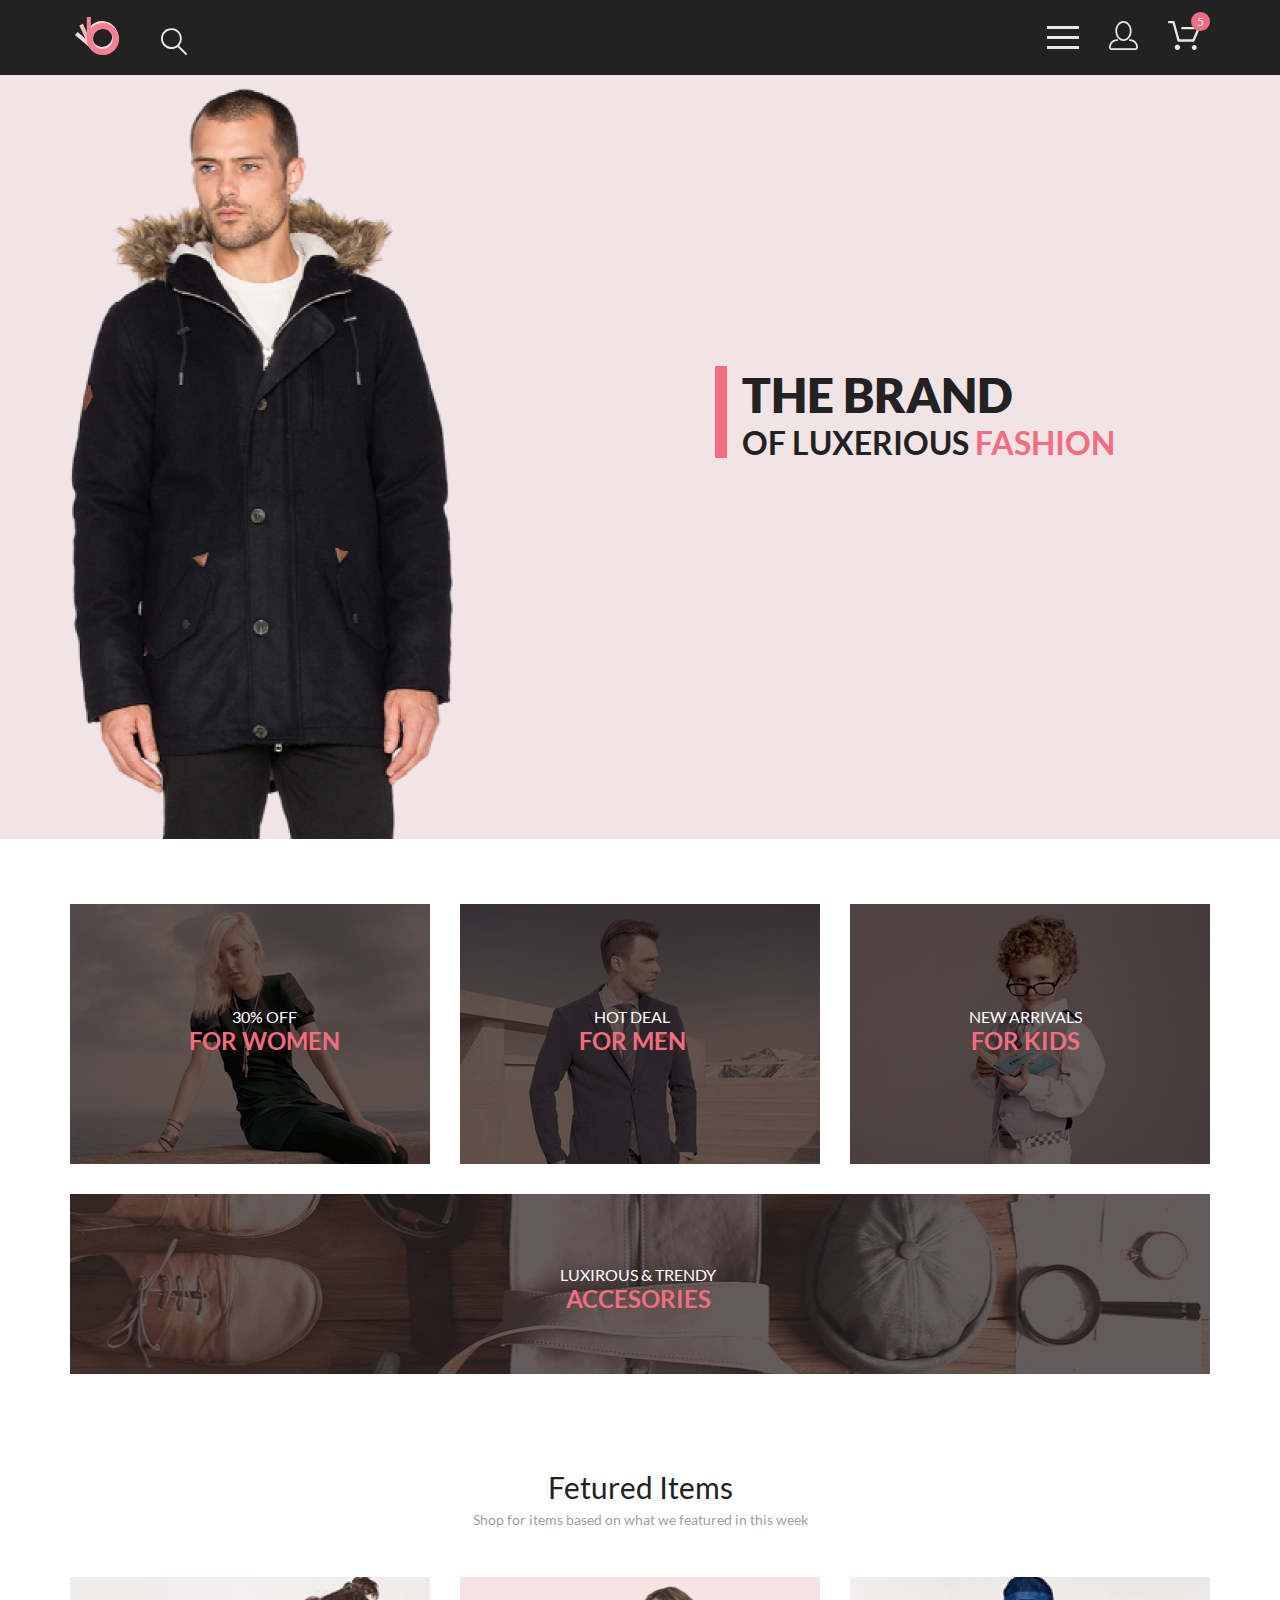
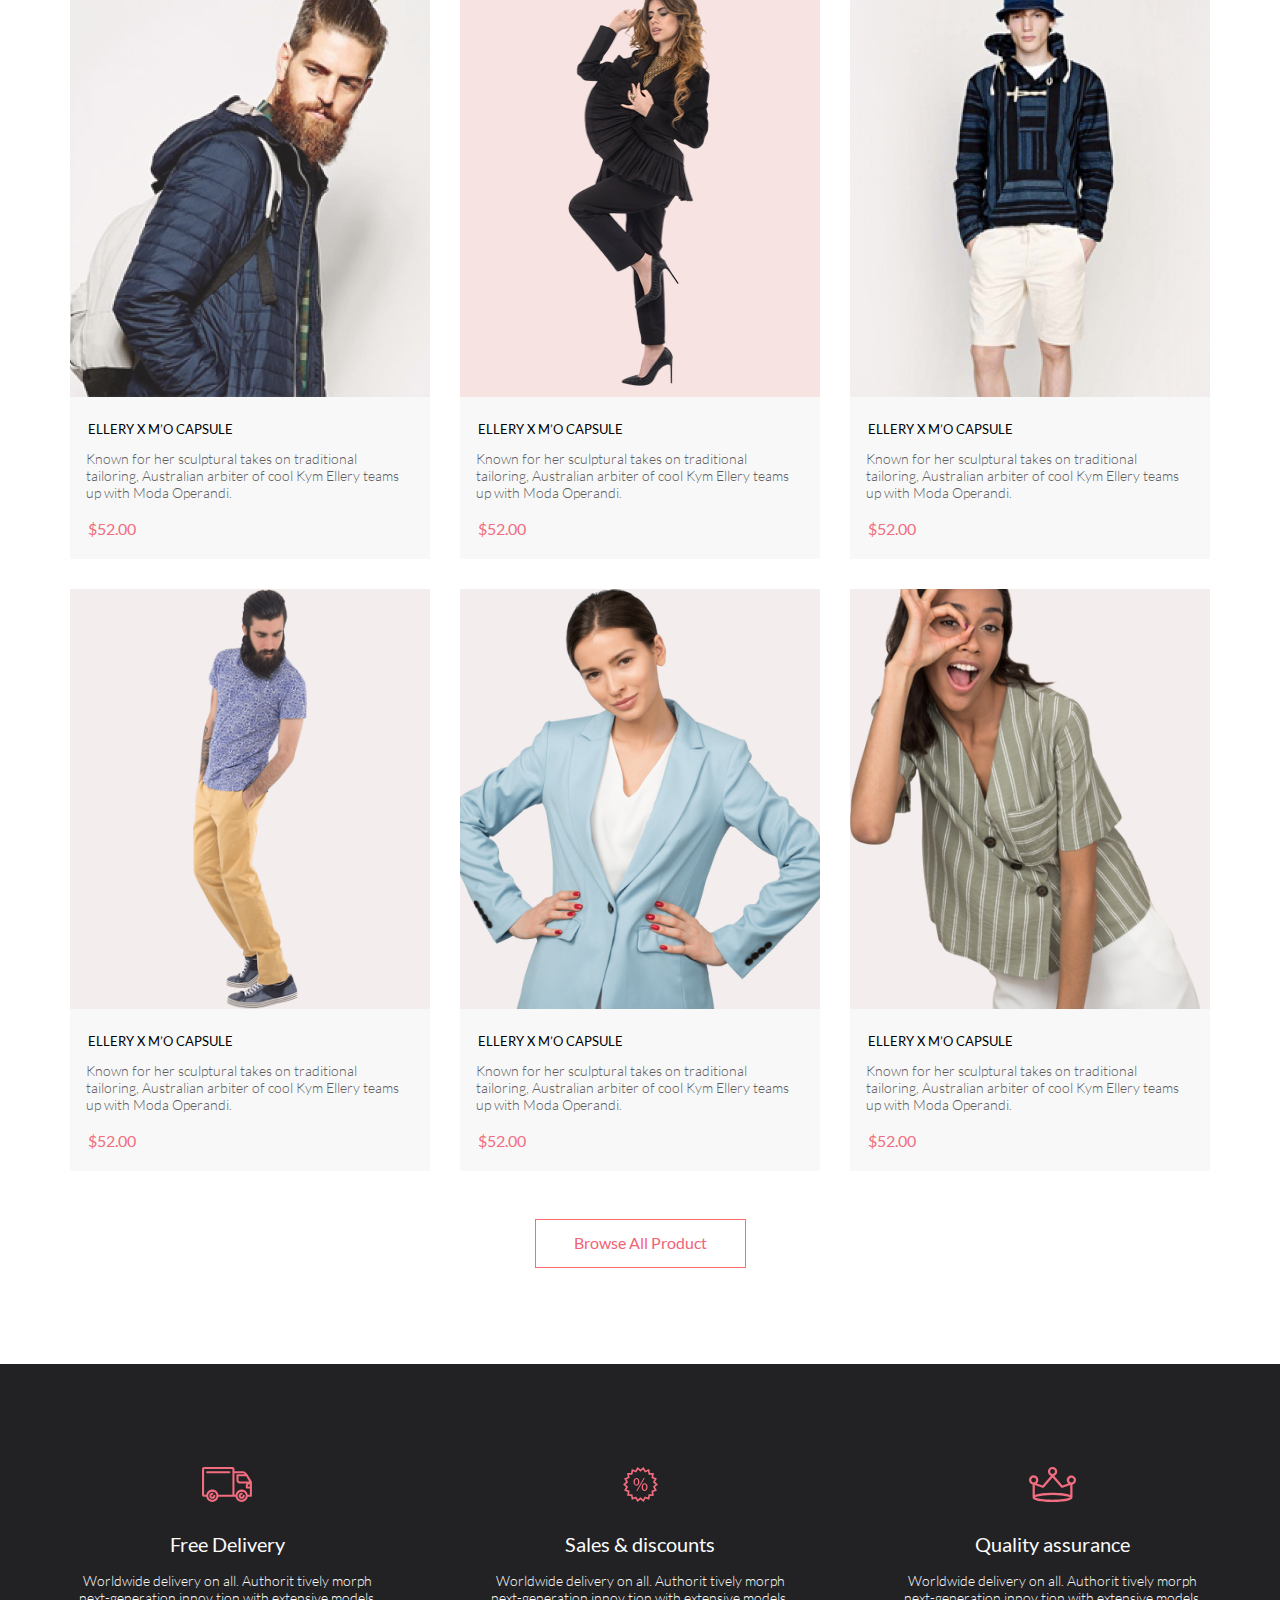
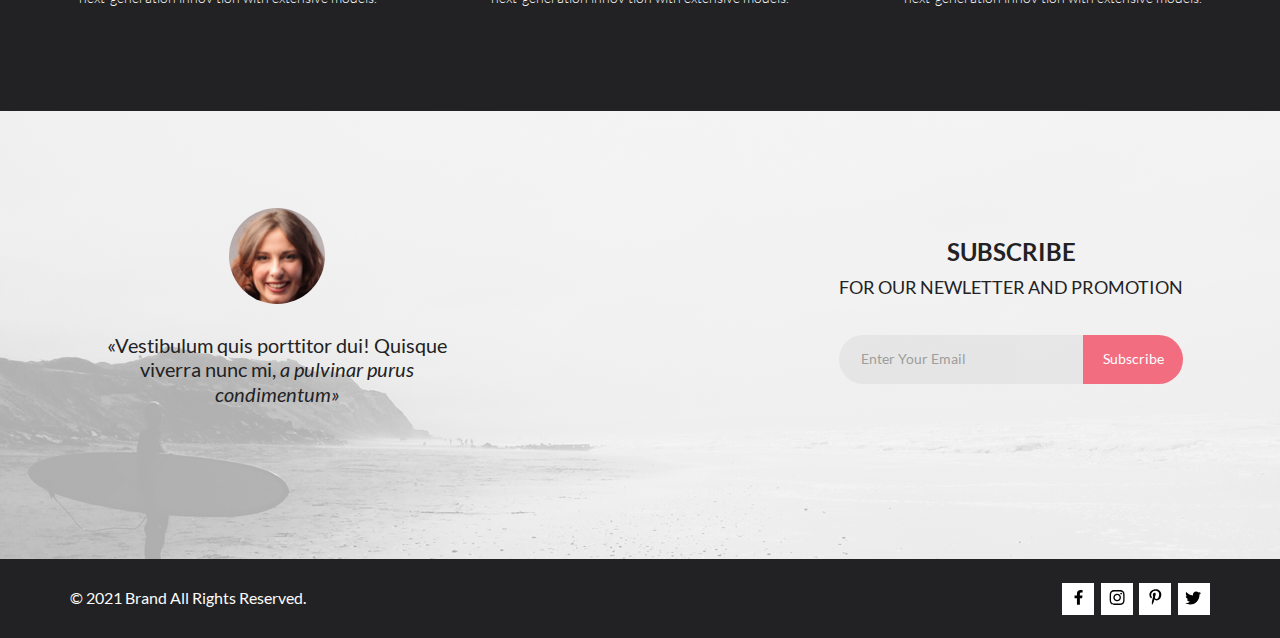
<file: index.html>
<!DOCTYPE html>
<html lang="en">

<head>
    <meta charset="UTF-8">
    <meta http-equiv="X-UA-Compatible" content="IE=edge">
    <meta name="viewport" content="width=device-width, initial-scale=1.0">
    <title>Index</title>
    <link rel="stylesheet" href="css/normalize.min.css">
    <link rel="stylesheet" href="css/style.css">
</head>

<body>
    <header class="page__header">
        <div class="page__header_box container">
            <div class="page__header_wrap">
                <!-- логотип/главная страница -->
                <a class="page__header_logo" href="index.html">
                    <svg class="page__header_logo_svg" width="44" height="38" viewBox="0 0 44 38" fill="none"
                        xmlns="http://www.w3.org/2000/svg">
                        <path fill-rule="evenodd" clip-rule="evenodd"
                            d="M2.56468 14.9774L0 18.0415L16.8106 32.1829C23.5628 37.8629 33.6295 36.98 39.2952 30.2108C44.961 23.4416 44.0802 13.3495 37.3281 7.66944C30.5759 1.98941 20.5092 2.87236 14.8434 9.64155C11.7794 13.3023 10.63 17.9349 11.2884 22.3159L2.56468 14.9774ZM33.481 12.2657C37.7011 15.8157 38.2516 22.1233 34.7105 26.354C31.1694 30.5848 24.8777 31.1366 20.6576 27.5866C16.4375 24.0366 15.8871 17.729 19.4281 13.4983C22.9692 9.26753 29.2609 8.71569 33.481 12.2657Z"
                            fill="#F1D9DD" />
                        <path fill-rule="evenodd" clip-rule="evenodd"
                            d="M7.91299 6.85131L4.29688 8.54178L13.5711 28.4806C17.2962 36.4892 26.7919 39.9541 34.7804 36.2196C42.7689 32.4851 46.2251 22.9654 42.5 14.9568C38.7749 6.94813 29.2792 3.48325 21.2907 7.21774C16.9705 9.23733 13.9759 12.9489 12.7258 17.1984L7.91299 6.85131ZM37.0758 17.4925C39.404 22.4979 37.2439 28.4477 32.2511 30.7817C27.2583 33.1158 21.3235 30.9502 18.9953 25.9448C16.6671 20.9394 18.8272 14.9896 23.82 12.6556C28.8128 10.3215 34.7477 12.4871 37.0758 17.4925Z"
                            fill="#FCBAC3" />
                        <path fill-rule="evenodd" clip-rule="evenodd"
                            d="M15.8005 0H11.8105V22C11.8105 30.8366 18.956 38 27.7703 38C36.5846 38 43.7301 30.8366 43.7301 22C43.7301 13.1634 36.5846 6 27.7703 6C23.0036 6 18.7249 8.09502 15.8005 11.4167V0ZM37.7452 22C37.7452 27.5228 33.2793 32 27.7703 32C22.2614 32 17.7955 27.5228 17.7955 22C17.7955 16.4772 22.2614 12 27.7703 12C33.2793 12 37.7452 16.4772 37.7452 22Z"
                            fill="#F38191" />
                    </svg>
                </a>
                <!-- поиск -->
                <form action="#" class="page__header_search">
                    <input class="page__header_search_input" type="search" id="search" placeholder="Search">
                    <label for="search" class="page__header_search_label">
                        <svg class="page__header_search_svg" width="27" height="28" viewBox="0 0 27 28"
                            xmlns="http://www.w3.org/2000/svg">
                            <path
                                d="M19.0596 17.6259C20.6713 15.8658 21.6282 13.6048 21.7698 11.2225C21.9113 8.84018 21.2288 6.48173 19.8369 4.54318C18.445 2.60463 16.4285 1.20404 14.126 0.576619C11.8234 -0.0508009 9.3751 0.13316 7.19217 1.09761C5.00923 2.06205 3.22462 3.74825 2.13804 5.87302C1.05145 7.9978 0.729054 10.4318 1.225 12.7661C1.72094 15.1005 3.00501 17.1932 4.86158 18.6927C6.71815 20.1922 9.03413 21.0072 11.4206 21.0009C13.673 21.004 15.8645 20.27 17.6606 18.9109L25.4086 26.7179C25.4941 26.807 25.5965 26.8781 25.7099 26.927C25.8232 26.9759 25.9452 27.0017 26.0686 27.0029C26.1923 27.0033 26.3148 26.9782 26.4283 26.9292C26.5419 26.8801 26.6441 26.8082 26.7286 26.7179C26.9025 26.537 26.9997 26.2958 26.9997 26.0449C26.9997 25.794 26.9025 25.5528 26.7286 25.3719L19.0596 17.6259ZM2.88662 10.5009C2.89946 8.81563 3.41094 7.17187 4.35659 5.77685C5.30224 4.38183 6.63972 3.29801 8.20044 2.662C9.76115 2.02599 11.4752 1.86627 13.1266 2.20298C14.7779 2.53969 16.2926 3.35775 17.4797 4.55404C18.6668 5.75033 19.4732 7.27129 19.7972 8.92519C20.1212 10.5791 19.9483 12.2919 19.3002 13.8476C18.6522 15.4034 17.5581 16.7325 16.1559 17.6674C14.7536 18.6023 13.1059 19.1011 11.4206 19.1009C9.14916 19.0901 6.97482 18.1784 5.37484 16.566C3.77486 14.9537 2.87998 12.7724 2.88662 10.5009V10.5009Z" />
                        </svg>
                    </label>
                </form>
            </div>
            <div class="page__header_wrap">
                <nav>
                    <!-- бургер -->
                    <input type="checkbox" id="menu">
                    <label class="page__header_menu_button" for="menu">
                        <span class="page__header_menu_span"></span>
                    </label>
                    <!-- всплывающее меню -->
                    <input type="checkbox" id="close_menu">
                    <ul class="page__header_menu_list">
                        <!-- кнопка закрытия всплывающего меню -->
                        <li class="menu__list_item">
                            <label for="menu" class="menu__close_button">
                                <svg class="menu__close_button_svg" width="13" height="13" viewBox="0 0 13 13"
                                    xmlns="http://www.w3.org/2000/svg">
                                    <path
                                        d="M7.4158 6.00409L11.7158 1.71409C11.9041 1.52579 12.0099 1.27039 12.0099 1.00409C12.0099 0.73779 11.9041 0.482395 11.7158 0.294092C11.5275 0.105788 11.2721 0 11.0058 0C10.7395 0 10.4841 0.105788 10.2958 0.294092L6.0058 4.59409L1.7158 0.294092C1.52749 0.105788 1.2721 -1.9841e-09 1.0058 0C0.739497 1.9841e-09 0.484102 0.105788 0.295798 0.294092C0.107495 0.482395 0.0017066 0.73779 0.0017066 1.00409C0.0017066 1.27039 0.107495 1.52579 0.295798 1.71409L4.5958 6.00409L0.295798 10.2941C0.20207 10.3871 0.127676 10.4977 0.0769072 10.6195C0.0261385 10.7414 0 10.8721 0 11.0041C0 11.1361 0.0261385 11.2668 0.0769072 11.3887C0.127676 11.5105 0.20207 11.6211 0.295798 11.7141C0.388761 11.8078 0.499362 11.8822 0.621222 11.933C0.743081 11.9838 0.873786 12.0099 1.0058 12.0099C1.13781 12.0099 1.26852 11.9838 1.39038 11.933C1.51223 11.8822 1.62284 11.8078 1.7158 11.7141L6.0058 7.41409L10.2958 11.7141C10.3888 11.8078 10.4994 11.8822 10.6212 11.933C10.7431 11.9838 10.8738 12.0099 11.0058 12.0099C11.1378 12.0099 11.2685 11.9838 11.3904 11.933C11.5122 11.8822 11.6228 11.8078 11.7158 11.7141C11.8095 11.6211 11.8839 11.5105 11.9347 11.3887C11.9855 11.2668 12.0116 11.1361 12.0116 11.0041C12.0116 10.8721 11.9855 10.7414 11.9347 10.6195C11.8839 10.4977 11.8095 10.3871 11.7158 10.2941L7.4158 6.00409Z" />
                                </svg>
                            </label>
                        </li>
                        <li class="menu__list_item">
                            <h4 class="menu__list_title">Menu</h4>
                        </li>
                        <li class="menu__list_item">
                            <a href="catalog.html" class="menu__list_subtitle">Man</a>
                        </li>
                        <li class="menu__list_item">
                            <ul class="submenu__list">
                                <li class="submenu__item">
                                    <a href="catalog.html" class="submenu__item_link">Accessories</a>
                                </li>
                                <li class="submenu__item">
                                    <a href="catalog.html" class="submenu__item_link">Bags</a>
                                </li>
                                <li class="submenu__item">
                                    <a href="catalog.html" class="submenu__item_link">Denim</a>
                                </li>
                                <li class="submenu__item">
                                    <a href="catalog.html" class="submenu__item_link">T-Shirts</a>
                                </li>
                            </ul>
                        </li>
                        <li class="menu__list_item">
                            <a href="catalog.html" class="menu__list_subtitle">Woman</a>
                        </li>
                        <li class="menu__list_item">
                            <ul class="submenu__list">
                                <li class="submenu__item">
                                    <a href="catalog.html" class="submenu__item_link">Accessories</a>
                                </li>
                                <li class="submenu__item">
                                    <a href="catalog.html" class="submenu__item_link">Jackets & Coats</a>
                                </li>
                                <li class="submenu__item">
                                    <a href="catalog.html" class="submenu__item_link">Polos</a>
                                </li>
                                <li class="submenu__item">
                                    <a href="catalog.html" class="submenu__item_link">T-Shirts</a>
                                </li>
                                <li class="submenu__item">
                                    <a href="catalog.html" class="submenu__item_link">Shirts</a>
                                </li>
                            </ul>
                        </li>
                        <li class="menu__list_item">
                            <a href="catalog.html" class="menu__list_subtitle">Kids</a>
                        </li>
                        <li class="menu__list_item">
                            <ul class="submenu__list">
                                <li class="submenu__item">
                                    <a href="catalog.html" class="submenu__item_link">Accessories</a>
                                </li>
                                <li class="submenu__item">
                                    <a href="catalog.html" class="submenu__item_link">Jackets & Coats</a>
                                </li>
                                <li class="submenu__item">
                                    <a href="catalog.html" class="submenu__item_link">Polos</a>
                                </li>
                                <li class="submenu__item">
                                    <a href="catalog.html" class="submenu__item_link">T-Shirts</a>
                                </li>
                                <li class="submenu__item">
                                    <a href="catalog.html" class="submenu__item_link">Shirts</a>
                                </li>
                                <li class="submenu__item">
                                    <a href="catalog.html" class="submenu__item_link">Bags</a>
                                </li>
                            </ul>
                        </li>

                    </ul>
                </nav>
                <!-- иконка регистрации -->
                <a class="page__header_account" href="registration.html">
                    <svg class="page__header_account_svg" width="29" height="29" viewBox="0 0 29 29"
                        xmlns="http://www.w3.org/2000/svg">
                        <path
                            d="M14.5 19.937C19 19.937 22.656 15.464 22.656 9.968C22.656 4.472 19 0 14.5 0C13.3631 0.0217413 12.2463 0.303398 11.2351 0.823397C10.2239 1.34339 9.34507 2.08794 8.66602 3C7.12663 4.99573 6.30819 7.45381 6.34399 9.974C6.34399 15.465 10 19.937 14.5 19.937ZM14.5 1.813C18 1.813 20.844 5.472 20.844 9.969C20.844 14.466 17.998 18.125 14.5 18.125C11.002 18.125 8.15603 14.465 8.15503 9.969C8.15403 5.473 11 1.813 14.5 1.813ZM20.844 18.125C20.6036 18.125 20.373 18.2205 20.203 18.3905C20.033 18.5605 19.9375 18.7911 19.9375 19.0315C19.9375 19.2719 20.033 19.5025 20.203 19.6725C20.373 19.8425 20.6036 19.938 20.844 19.938C22.526 19.9399 24.1386 20.6088 25.3279 21.7982C26.5172 22.9875 27.1861 24.6 27.188 26.282C27.1875 26.5221 27.0918 26.7523 26.922 26.9221C26.7522 27.0918 26.5221 27.1875 26.282 27.188H2.71997C2.47985 27.1875 2.24975 27.0918 2.07996 26.9221C1.91016 26.7523 1.81449 26.5221 1.81396 26.282C1.81608 24.6001 2.48517 22.9877 3.67444 21.7985C4.86371 20.6092 6.47608 19.9401 8.15796 19.938C8.39824 19.938 8.62868 19.8425 8.79858 19.6726C8.96849 19.5027 9.06396 19.2723 9.06396 19.032C9.06396 18.7917 8.96849 18.5613 8.79858 18.3914C8.62868 18.2215 8.39824 18.126 8.15796 18.126C5.99541 18.1279 3.92201 18.9875 2.39258 20.5164C0.863144 22.0453 0.00264777 24.1185 0 26.281C0.000794067 27.0019 0.287502 27.693 0.797241 28.2027C1.30698 28.7125 1.99811 28.9992 2.71899 29H26.282C27.0027 28.9989 27.6936 28.7121 28.2031 28.2024C28.7126 27.6927 28.9992 27.0017 29 26.281C28.9974 24.1187 28.1372 22.0457 26.6083 20.5168C25.0793 18.9878 23.0063 18.1276 20.844 18.125Z" />
                    </svg>

                </a>
                <!-- корзина товаров -->
                <a class="page__header_cart" href="cart.html">
                    <svg class="page__header_cart_svg" width="32" height="29" viewBox="0 0 32 29"
                        xmlns="http://www.w3.org/2000/svg">
                        <path
                            d="M26.2009 29C25.5532 28.9738 24.9415 28.6948 24.4972 28.2227C24.0529 27.7506 23.8114 27.1232 23.8245 26.475C23.8376 25.8269 24.1043 25.2097 24.5673 24.7559C25.0303 24.3022 25.6527 24.048 26.301 24.048C26.9493 24.048 27.5717 24.3022 28.0347 24.7559C28.4977 25.2097 28.7644 25.8269 28.7775 26.475C28.7906 27.1232 28.549 27.7506 28.1047 28.2227C27.6604 28.6948 27.0488 28.9738 26.401 29H26.2009ZM6.75293 26.32C6.75293 25.79 6.91011 25.2718 7.20459 24.8311C7.49907 24.3904 7.91764 24.0469 8.40735 23.844C8.89705 23.6412 9.43594 23.5881 9.95581 23.6915C10.4757 23.7949 10.9532 24.0502 11.328 24.425C11.7028 24.7998 11.9581 25.2773 12.0615 25.7972C12.1649 26.317 12.1118 26.8559 11.9089 27.3456C11.7061 27.8353 11.3626 28.2539 10.9219 28.5483C10.4812 28.8428 9.96304 29 9.43298 29C9.08087 29.0003 8.73212 28.9311 8.40674 28.7966C8.08136 28.662 7.78569 28.4646 7.53662 28.2158C7.28755 27.9669 7.09001 27.6713 6.9552 27.3461C6.82039 27.0208 6.75098 26.6721 6.75098 26.32H6.75293ZM10.553 20.686C10.2935 20.6868 10.0409 20.6024 9.83411 20.4457C9.62727 20.2891 9.47758 20.0689 9.40796 19.819L4.57495 2.36401H1.18201C0.868521 2.36401 0.567859 2.23947 0.346191 2.01781C0.124523 1.79614 0 1.49549 0 1.18201C0 0.868519 0.124523 0.567873 0.346191 0.346205C0.567859 0.124537 0.868521 5.81268e-06 1.18201 5.81268e-06H5.46301C5.7225 -0.00080736 5.97504 0.0837201 6.18176 0.240568C6.38848 0.397416 6.53784 0.617884 6.60693 0.868006L11.4399 18.323H24.6179L29.001 8.27501H14.401C14.2428 8.27961 14.0854 8.25242 13.9379 8.19507C13.7904 8.13771 13.6559 8.05134 13.5424 7.94108C13.4288 7.83082 13.3386 7.69891 13.277 7.55315C13.2154 7.40739 13.1836 7.25075 13.1836 7.0925C13.1836 6.93426 13.2154 6.77762 13.277 6.63186C13.3386 6.4861 13.4288 6.35419 13.5424 6.24393C13.6559 6.13367 13.7904 6.0473 13.9379 5.98994C14.0854 5.93259 14.2428 5.90541 14.401 5.91001H30.814C31.0097 5.90996 31.2022 5.95866 31.3744 6.05172C31.5465 6.14478 31.6928 6.27926 31.7999 6.44301C31.9078 6.60729 31.9734 6.79569 31.9908 6.99145C32.0083 7.18721 31.9771 7.38424 31.9 7.565L26.495 19.977C26.4026 20.1876 26.251 20.3668 26.0585 20.4927C25.866 20.6186 25.641 20.6858 25.411 20.686H10.553Z" />
                    </svg>
                    <span class="cart_number">5</span>
                </a>
            </div>
        </div>
    </header>
    <main>
        <section class="brand">
            <div class="brand__content container">
                <h1 class="top__heading">The brand
                    <span class="top__heading_subtitle">of luxerious
                        <span>fashion</span>
                    </span>
                </h1>
            </div>
        </section>
        <section class="categories">
            <ul class="categories__list container">
                <li class="categories__item"><a class="categories__item_link" href="catalog.html">
                        <h3 class="categories__item_heading">30% off<br>
                            <span class="categories__item_title">for women</span>
                        </h3>
                    </a>
                </li>
                <li class="categories__item"><a class="categories__item_link" href="catalog.html">
                        <h3 class="categories__item_heading">Hot deal<br>
                            <span class="categories__item_title">for men</span>
                        </h3>
                    </a>
                </li>
                <li class="categories__item"><a class="categories__item_link" href="catalog.html">
                        <h3 class="categories__item_heading">New arrivals<br>
                            <span class="categories__item_title">for kids</span>
                        </h3>
                    </a>
                </li>
                <li class="categories__item categories__item_last"><a class="categories__item_link" href="catalog.html">
                        <h3 class="categories__item_heading categories__item_heading-last">Luxirous
                            &amp;&nbsp;trendy<br>
                            <span class="categories__item_title">accesories</span>
                        </h3>
                    </a>
                </li>
            </ul>
        </section>
        <section class="products container">
            <h2 class="products__title">Fetured Items</h2>
            <p class="products__text">Shop for items based on&nbsp;what we&nbsp;featured in&nbsp;this week</p>
            <!-- карточки товаров с наведением -->
            <ul class="card__box">
                <li class="card">
                    <img class="card__img" src="img/card1.png" alt="card-1">
                    <a class="card__link" href="product.html">
                        <h4 class="card__heading">Ellery x&nbsp;m&rsquo;o capsule</h4>
                        <p class="card__text">Known for her sculptural takes on&nbsp;traditional tailoring,
                            Australian
                            arbiter of&nbsp;cool Kym Ellery teams
                            up&nbsp;with Moda Operandi.</p>
                        <p class="card__price">$52.00</p>
                    </a>
                    <button class="card__button">
                        <svg class="card__button_svg" width="27" height="25" viewBox="0 0 27 25"
                            xmlns="http://www.w3.org/2000/svg">
                            <path
                                d="M21.876 22.2662C21.921 22.2549 21.9423 22.2339 21.96 22.2129C21.9678 22.2037 21.9756 22.1946 21.9835 22.1855C22.02 22.1438 22.0233 22.0553 22.0224 22.0105C22.0092 21.9044 21.9185 21.8315 21.8412 21.8315C21.8375 21.8315 21.8336 21.8317 21.8312 21.8318C21.7531 21.8372 21.6653 21.9409 21.6719 22.0625C21.6813 22.1793 21.7675 22.2662 21.8392 22.2662H21.876ZM8.21954 22.2599C8.31873 22.2599 8.39935 22.1655 8.39935 22.0496C8.39935 21.9341 8.31873 21.8401 8.21954 21.8401C8.12042 21.8401 8.03973 21.9341 8.03973 22.0496C8.03973 22.1655 8.12042 22.2599 8.21954 22.2599ZM21.9995 24.2662C21.9517 24.2662 21.8878 24.2662 21.8392 24.2662C20.7017 24.2662 19.7567 23.3545 19.6765 22.198C19.5964 20.9929 20.4937 19.9183 21.6953 19.8364C21.7441 19.8331 21.7928 19.8315 21.8412 19.8315C22.9799 19.8315 23.9413 20.7324 24.019 21.8884C24.0505 22.4915 23.8741 23.0612 23.4898 23.5012C23.1055 23.9575 22.5764 24.2177 21.9995 24.2662ZM8.21954 24.2599C7.01532 24.2599 6.03973 23.2709 6.03973 22.0496C6.03973 20.8291 7.01532 19.8401 8.21954 19.8401C9.42371 19.8401 10.3994 20.8291 10.3994 22.0496C10.3994 23.2709 9.42371 24.2599 8.21954 24.2599ZM21.1984 17.3938H9.13306C8.70013 17.3938 8.31586 17.1005 8.20331 16.6775L4.27753 2.24768H1.52173C0.993408 2.24768 0.560547 1.80859 0.560547 1.27039C0.560547 0.733032 0.993408 0.292969 1.52173 0.292969H4.99933C5.43134 0.292969 5.81561 0.586304 5.9281 1.01025L9.85394 15.4391H20.5576L24.1144 7.13379H12.2578C11.7286 7.13379 11.2957 6.69373 11.2957 6.15649C11.2957 5.61914 11.7286 5.17908 12.2578 5.17908H25.5886C25.9091 5.17908 26.2141 5.34192 26.3896 5.61914C26.566 5.89539 26.5984 6.23743 26.4697 6.547L22.0795 16.807C21.9193 17.1653 21.5827 17.3938 21.1984 17.3938Z" />
                        </svg>
                        <span class="card__button_txt">Add to Cart</span>
                    </button>
                </li>
                <li class="card">
                    <img class="card__img" src="img/card2.png" alt="card-2">
                    <a class="card__link" href="product.html">
                        <h4 class="card__heading">Ellery x&nbsp;m&rsquo;o capsule</h4>
                        <p class="card__text">Known for her sculptural takes on&nbsp;traditional tailoring,
                            Australian
                            arbiter of&nbsp;cool Kym Ellery teams
                            up&nbsp;with Moda Operandi.</p>
                        <p class="card__price">$52.00</p>
                    </a>
                    <button class="card__button">
                        <svg class="card__button_svg" width="27" height="25" viewBox="0 0 27 25"
                            xmlns="http://www.w3.org/2000/svg">
                            <path
                                d="M21.876 22.2662C21.921 22.2549 21.9423 22.2339 21.96 22.2129C21.9678 22.2037 21.9756 22.1946 21.9835 22.1855C22.02 22.1438 22.0233 22.0553 22.0224 22.0105C22.0092 21.9044 21.9185 21.8315 21.8412 21.8315C21.8375 21.8315 21.8336 21.8317 21.8312 21.8318C21.7531 21.8372 21.6653 21.9409 21.6719 22.0625C21.6813 22.1793 21.7675 22.2662 21.8392 22.2662H21.876ZM8.21954 22.2599C8.31873 22.2599 8.39935 22.1655 8.39935 22.0496C8.39935 21.9341 8.31873 21.8401 8.21954 21.8401C8.12042 21.8401 8.03973 21.9341 8.03973 22.0496C8.03973 22.1655 8.12042 22.2599 8.21954 22.2599ZM21.9995 24.2662C21.9517 24.2662 21.8878 24.2662 21.8392 24.2662C20.7017 24.2662 19.7567 23.3545 19.6765 22.198C19.5964 20.9929 20.4937 19.9183 21.6953 19.8364C21.7441 19.8331 21.7928 19.8315 21.8412 19.8315C22.9799 19.8315 23.9413 20.7324 24.019 21.8884C24.0505 22.4915 23.8741 23.0612 23.4898 23.5012C23.1055 23.9575 22.5764 24.2177 21.9995 24.2662ZM8.21954 24.2599C7.01532 24.2599 6.03973 23.2709 6.03973 22.0496C6.03973 20.8291 7.01532 19.8401 8.21954 19.8401C9.42371 19.8401 10.3994 20.8291 10.3994 22.0496C10.3994 23.2709 9.42371 24.2599 8.21954 24.2599ZM21.1984 17.3938H9.13306C8.70013 17.3938 8.31586 17.1005 8.20331 16.6775L4.27753 2.24768H1.52173C0.993408 2.24768 0.560547 1.80859 0.560547 1.27039C0.560547 0.733032 0.993408 0.292969 1.52173 0.292969H4.99933C5.43134 0.292969 5.81561 0.586304 5.9281 1.01025L9.85394 15.4391H20.5576L24.1144 7.13379H12.2578C11.7286 7.13379 11.2957 6.69373 11.2957 6.15649C11.2957 5.61914 11.7286 5.17908 12.2578 5.17908H25.5886C25.9091 5.17908 26.2141 5.34192 26.3896 5.61914C26.566 5.89539 26.5984 6.23743 26.4697 6.547L22.0795 16.807C21.9193 17.1653 21.5827 17.3938 21.1984 17.3938Z" />
                        </svg>
                        <span class="card__button_txt">Add to Cart</span>
                    </button>
                </li>
                <li class="card">
                    <img class="card__img" src="img/card3.png" alt="card-3">
                    <a class="card__link" href="product.html">
                        <h4 class="card__heading">Ellery x&nbsp;m&rsquo;o capsule</h4>
                        <p class="card__text">Known for her sculptural takes on&nbsp;traditional tailoring,
                            Australian
                            arbiter of&nbsp;cool Kym Ellery teams
                            up&nbsp;with Moda Operandi.</p>
                        <p class="card__price">$52.00</p>
                    </a>
                    <button class="card__button">
                        <svg class="card__button_svg" width="27" height="25" viewBox="0 0 27 25"
                            xmlns="http://www.w3.org/2000/svg">
                            <path
                                d="M21.876 22.2662C21.921 22.2549 21.9423 22.2339 21.96 22.2129C21.9678 22.2037 21.9756 22.1946 21.9835 22.1855C22.02 22.1438 22.0233 22.0553 22.0224 22.0105C22.0092 21.9044 21.9185 21.8315 21.8412 21.8315C21.8375 21.8315 21.8336 21.8317 21.8312 21.8318C21.7531 21.8372 21.6653 21.9409 21.6719 22.0625C21.6813 22.1793 21.7675 22.2662 21.8392 22.2662H21.876ZM8.21954 22.2599C8.31873 22.2599 8.39935 22.1655 8.39935 22.0496C8.39935 21.9341 8.31873 21.8401 8.21954 21.8401C8.12042 21.8401 8.03973 21.9341 8.03973 22.0496C8.03973 22.1655 8.12042 22.2599 8.21954 22.2599ZM21.9995 24.2662C21.9517 24.2662 21.8878 24.2662 21.8392 24.2662C20.7017 24.2662 19.7567 23.3545 19.6765 22.198C19.5964 20.9929 20.4937 19.9183 21.6953 19.8364C21.7441 19.8331 21.7928 19.8315 21.8412 19.8315C22.9799 19.8315 23.9413 20.7324 24.019 21.8884C24.0505 22.4915 23.8741 23.0612 23.4898 23.5012C23.1055 23.9575 22.5764 24.2177 21.9995 24.2662ZM8.21954 24.2599C7.01532 24.2599 6.03973 23.2709 6.03973 22.0496C6.03973 20.8291 7.01532 19.8401 8.21954 19.8401C9.42371 19.8401 10.3994 20.8291 10.3994 22.0496C10.3994 23.2709 9.42371 24.2599 8.21954 24.2599ZM21.1984 17.3938H9.13306C8.70013 17.3938 8.31586 17.1005 8.20331 16.6775L4.27753 2.24768H1.52173C0.993408 2.24768 0.560547 1.80859 0.560547 1.27039C0.560547 0.733032 0.993408 0.292969 1.52173 0.292969H4.99933C5.43134 0.292969 5.81561 0.586304 5.9281 1.01025L9.85394 15.4391H20.5576L24.1144 7.13379H12.2578C11.7286 7.13379 11.2957 6.69373 11.2957 6.15649C11.2957 5.61914 11.7286 5.17908 12.2578 5.17908H25.5886C25.9091 5.17908 26.2141 5.34192 26.3896 5.61914C26.566 5.89539 26.5984 6.23743 26.4697 6.547L22.0795 16.807C21.9193 17.1653 21.5827 17.3938 21.1984 17.3938Z" />
                        </svg>
                        <span class="card__button_txt">Add to Cart</span>
                    </button>
                </li>
                <li class="card">
                    <img class="card__img" src="img/card4.png" alt="card-4">
                    <a class="card__link" href="product.html">
                        <h4 class="card__heading">Ellery x&nbsp;m&rsquo;o capsule</h4>
                        <p class="card__text">Known for her sculptural takes on&nbsp;traditional tailoring,
                            Australian
                            arbiter of&nbsp;cool Kym Ellery teams
                            up&nbsp;with Moda Operandi.</p>
                        <p class="card__price">$52.00</p>
                    </a>
                    <button class="card__button">
                        <svg class="card__button_svg" width="27" height="25" viewBox="0 0 27 25"
                            xmlns="http://www.w3.org/2000/svg">
                            <path
                                d="M21.876 22.2662C21.921 22.2549 21.9423 22.2339 21.96 22.2129C21.9678 22.2037 21.9756 22.1946 21.9835 22.1855C22.02 22.1438 22.0233 22.0553 22.0224 22.0105C22.0092 21.9044 21.9185 21.8315 21.8412 21.8315C21.8375 21.8315 21.8336 21.8317 21.8312 21.8318C21.7531 21.8372 21.6653 21.9409 21.6719 22.0625C21.6813 22.1793 21.7675 22.2662 21.8392 22.2662H21.876ZM8.21954 22.2599C8.31873 22.2599 8.39935 22.1655 8.39935 22.0496C8.39935 21.9341 8.31873 21.8401 8.21954 21.8401C8.12042 21.8401 8.03973 21.9341 8.03973 22.0496C8.03973 22.1655 8.12042 22.2599 8.21954 22.2599ZM21.9995 24.2662C21.9517 24.2662 21.8878 24.2662 21.8392 24.2662C20.7017 24.2662 19.7567 23.3545 19.6765 22.198C19.5964 20.9929 20.4937 19.9183 21.6953 19.8364C21.7441 19.8331 21.7928 19.8315 21.8412 19.8315C22.9799 19.8315 23.9413 20.7324 24.019 21.8884C24.0505 22.4915 23.8741 23.0612 23.4898 23.5012C23.1055 23.9575 22.5764 24.2177 21.9995 24.2662ZM8.21954 24.2599C7.01532 24.2599 6.03973 23.2709 6.03973 22.0496C6.03973 20.8291 7.01532 19.8401 8.21954 19.8401C9.42371 19.8401 10.3994 20.8291 10.3994 22.0496C10.3994 23.2709 9.42371 24.2599 8.21954 24.2599ZM21.1984 17.3938H9.13306C8.70013 17.3938 8.31586 17.1005 8.20331 16.6775L4.27753 2.24768H1.52173C0.993408 2.24768 0.560547 1.80859 0.560547 1.27039C0.560547 0.733032 0.993408 0.292969 1.52173 0.292969H4.99933C5.43134 0.292969 5.81561 0.586304 5.9281 1.01025L9.85394 15.4391H20.5576L24.1144 7.13379H12.2578C11.7286 7.13379 11.2957 6.69373 11.2957 6.15649C11.2957 5.61914 11.7286 5.17908 12.2578 5.17908H25.5886C25.9091 5.17908 26.2141 5.34192 26.3896 5.61914C26.566 5.89539 26.5984 6.23743 26.4697 6.547L22.0795 16.807C21.9193 17.1653 21.5827 17.3938 21.1984 17.3938Z" />
                        </svg>
                        <span class="card__button_txt">Add to Cart</span>
                    </button>
                </li>
                <li class="card">
                    <img class="card__img" src="img/card5.png" alt="card-5">
                    <a class="card__link" href="product.html">
                        <h4 class="card__heading">Ellery x&nbsp;m&rsquo;o capsule</h4>
                        <p class="card__text">Known for her sculptural takes on&nbsp;traditional tailoring,
                            Australian
                            arbiter of&nbsp;cool Kym Ellery teams
                            up&nbsp;with Moda Operandi.</p>
                        <p class="card__price">$52.00</p>
                    </a>
                    <button class="card__button">
                        <svg class="card__button_svg" width="27" height="25" viewBox="0 0 27 25"
                            xmlns="http://www.w3.org/2000/svg">
                            <path
                                d="M21.876 22.2662C21.921 22.2549 21.9423 22.2339 21.96 22.2129C21.9678 22.2037 21.9756 22.1946 21.9835 22.1855C22.02 22.1438 22.0233 22.0553 22.0224 22.0105C22.0092 21.9044 21.9185 21.8315 21.8412 21.8315C21.8375 21.8315 21.8336 21.8317 21.8312 21.8318C21.7531 21.8372 21.6653 21.9409 21.6719 22.0625C21.6813 22.1793 21.7675 22.2662 21.8392 22.2662H21.876ZM8.21954 22.2599C8.31873 22.2599 8.39935 22.1655 8.39935 22.0496C8.39935 21.9341 8.31873 21.8401 8.21954 21.8401C8.12042 21.8401 8.03973 21.9341 8.03973 22.0496C8.03973 22.1655 8.12042 22.2599 8.21954 22.2599ZM21.9995 24.2662C21.9517 24.2662 21.8878 24.2662 21.8392 24.2662C20.7017 24.2662 19.7567 23.3545 19.6765 22.198C19.5964 20.9929 20.4937 19.9183 21.6953 19.8364C21.7441 19.8331 21.7928 19.8315 21.8412 19.8315C22.9799 19.8315 23.9413 20.7324 24.019 21.8884C24.0505 22.4915 23.8741 23.0612 23.4898 23.5012C23.1055 23.9575 22.5764 24.2177 21.9995 24.2662ZM8.21954 24.2599C7.01532 24.2599 6.03973 23.2709 6.03973 22.0496C6.03973 20.8291 7.01532 19.8401 8.21954 19.8401C9.42371 19.8401 10.3994 20.8291 10.3994 22.0496C10.3994 23.2709 9.42371 24.2599 8.21954 24.2599ZM21.1984 17.3938H9.13306C8.70013 17.3938 8.31586 17.1005 8.20331 16.6775L4.27753 2.24768H1.52173C0.993408 2.24768 0.560547 1.80859 0.560547 1.27039C0.560547 0.733032 0.993408 0.292969 1.52173 0.292969H4.99933C5.43134 0.292969 5.81561 0.586304 5.9281 1.01025L9.85394 15.4391H20.5576L24.1144 7.13379H12.2578C11.7286 7.13379 11.2957 6.69373 11.2957 6.15649C11.2957 5.61914 11.7286 5.17908 12.2578 5.17908H25.5886C25.9091 5.17908 26.2141 5.34192 26.3896 5.61914C26.566 5.89539 26.5984 6.23743 26.4697 6.547L22.0795 16.807C21.9193 17.1653 21.5827 17.3938 21.1984 17.3938Z" />
                        </svg>
                        <span class="card__button_txt">Add to Cart</span>
                    </button>
                </li>
                <li class="card">
                    <img class="card__img" src="img/card6.png" alt="card-6">
                    <a class="card__link" href="product.html">
                        <h4 class="card__heading">Ellery x&nbsp;m&rsquo;o capsule</h4>
                        <p class="card__text">Known for her sculptural takes on&nbsp;traditional tailoring,
                            Australian
                            arbiter of&nbsp;cool Kym Ellery teams
                            up&nbsp;with Moda Operandi.</p>
                        <p class="card__price">$52.00</p>
                    </a>
                    <button class="card__button">
                        <svg class="card__button_svg" width="27" height="25" viewBox="0 0 27 25"
                            xmlns="http://www.w3.org/2000/svg">
                            <path
                                d="M21.876 22.2662C21.921 22.2549 21.9423 22.2339 21.96 22.2129C21.9678 22.2037 21.9756 22.1946 21.9835 22.1855C22.02 22.1438 22.0233 22.0553 22.0224 22.0105C22.0092 21.9044 21.9185 21.8315 21.8412 21.8315C21.8375 21.8315 21.8336 21.8317 21.8312 21.8318C21.7531 21.8372 21.6653 21.9409 21.6719 22.0625C21.6813 22.1793 21.7675 22.2662 21.8392 22.2662H21.876ZM8.21954 22.2599C8.31873 22.2599 8.39935 22.1655 8.39935 22.0496C8.39935 21.9341 8.31873 21.8401 8.21954 21.8401C8.12042 21.8401 8.03973 21.9341 8.03973 22.0496C8.03973 22.1655 8.12042 22.2599 8.21954 22.2599ZM21.9995 24.2662C21.9517 24.2662 21.8878 24.2662 21.8392 24.2662C20.7017 24.2662 19.7567 23.3545 19.6765 22.198C19.5964 20.9929 20.4937 19.9183 21.6953 19.8364C21.7441 19.8331 21.7928 19.8315 21.8412 19.8315C22.9799 19.8315 23.9413 20.7324 24.019 21.8884C24.0505 22.4915 23.8741 23.0612 23.4898 23.5012C23.1055 23.9575 22.5764 24.2177 21.9995 24.2662ZM8.21954 24.2599C7.01532 24.2599 6.03973 23.2709 6.03973 22.0496C6.03973 20.8291 7.01532 19.8401 8.21954 19.8401C9.42371 19.8401 10.3994 20.8291 10.3994 22.0496C10.3994 23.2709 9.42371 24.2599 8.21954 24.2599ZM21.1984 17.3938H9.13306C8.70013 17.3938 8.31586 17.1005 8.20331 16.6775L4.27753 2.24768H1.52173C0.993408 2.24768 0.560547 1.80859 0.560547 1.27039C0.560547 0.733032 0.993408 0.292969 1.52173 0.292969H4.99933C5.43134 0.292969 5.81561 0.586304 5.9281 1.01025L9.85394 15.4391H20.5576L24.1144 7.13379H12.2578C11.7286 7.13379 11.2957 6.69373 11.2957 6.15649C11.2957 5.61914 11.7286 5.17908 12.2578 5.17908H25.5886C25.9091 5.17908 26.2141 5.34192 26.3896 5.61914C26.566 5.89539 26.5984 6.23743 26.4697 6.547L22.0795 16.807C21.9193 17.1653 21.5827 17.3938 21.1984 17.3938Z" />
                        </svg>
                        <span class="card__button_txt">Add to Cart</span>
                    </button>
                </li>
            </ul>
            <!-- кнопка Browse All Product -->
            <button class="browse_all__button" type="button">Browse All Product</button>
        </section>
        <section class="options">
            <ul class="options__list container">
                <li class="options__item">
                    <img class="options__img" src="img/delivery.svg" alt="delivery">
                    <h4 class="options__heading">Free Delivery</h4>
                    <p class="options__text">Worldwide delivery on&nbsp;all. Authorit tively morph next-generation innov
                        tion with extensive models.</p>
                </li>
                <li class="options__item">
                    <img class="options__img" src="img/sales.svg" alt="sales&discounts">
                    <h4 class="options__heading">Sales &amp;&nbsp;discounts</h4>
                    <p class="options__text">Worldwide delivery on&nbsp;all. Authorit tively morph next-generation innov
                        tion with extensive models.</p>
                </li>
                <li class="options__item">
                    <img class="options__img" src="img/crown.svg" alt="quality">
                    <h4 class="options__heading">Quality assurance</h4>
                    <p class="options__text">Worldwide delivery on&nbsp;all. Authorit tively morph next-generation innov
                        tion with extensive models.</p>
                </li>
            </ul>
        </section>
    </main>
    <footer class="page_footer">
        <section class="footer__content">
            <div class="footer__box container">
                <div class="footer__info">
                    <!-- аватар и цитата -->
                    <div class="footer__avatar">
                        <img class="footer__avatar_img" src="img/foot_contact.png" alt="avatar">
                    </div>
                    <p class="footer__avatar_txt">&laquo;Vestibulum quis porttitor dui! Quisque viverra
                        nunc&nbsp;mi, <span class="avatar_txt">a&nbsp;pulvinar purus condimentum&raquo;</span></p>
                </div>
                <!-- форма подписки на рассылку с кнопкой -->
                <div class="footer__subscribe">
                    <h3 class="footer__subscribe_heading">Subscribe</h3>
                    <p class="footer__subscribe_text">For our newletter and promotion</p>
                    <form action="#" class="footer__subscribe_form">
                        <input class="footer__subscribe_form_email" type="email" placeholder="Enter Your Email">
                        <input class="footer__subscribe_form_button" type="submit" value="Subscribe">
                    </form>
                </div>
            </div>
        </section>
        <div class="copyright">
            <div class="copyright__box container">
                <p class="copyright__text">&copy;&nbsp;2021 Brand All Rights Reserved.</p>
                <!-- ссылки на социальные страницы -->
                <ul class="copyright__social">
                    <li class="copyright__social_links">
                        <a href="https://facebook.com/" target="_blank">
                            <svg class="copyright__social_svg" width="9" height="15" viewBox="0 0 9 15"
                                xmlns="http://www.w3.org/2000/svg">
                                <path
                                    d="M8.08836 8.28L8.50686 5.61602H5.89022V3.88729C5.89022 3.15847 6.25574 2.44806 7.42765 2.44806H8.61722V0.179975C8.61722 0.179975 7.53772 0 6.50561 0C4.35073 0 2.9422 1.27593 2.9422 3.5857V5.61602H0.546875V8.28H2.9422V14.72H5.89022V8.28H8.08836Z" />
                            </svg>
                        </a>
                    </li>
                    <li class="copyright__social_links">
                        <a href="https://instagram.com/" target="_blank">
                            <svg class="copyright__social_svg" width="16" height="15" viewBox="0 0 16 15"
                                xmlns="http://www.w3.org/2000/svg">
                                <path
                                    d="M8.13897 3.68159C6.02383 3.68159 4.31774 5.38491 4.31774 7.49663C4.31774 9.60835 6.02383 11.3117 8.13897 11.3117C10.2541 11.3117 11.9602 9.60835 11.9602 7.49663C11.9602 5.38491 10.2541 3.68159 8.13897 3.68159ZM8.13897 9.9769C6.77211 9.9769 5.65467 8.8646 5.65467 7.49663C5.65467 6.12866 6.76878 5.01636 8.13897 5.01636C9.50915 5.01636 10.6233 6.12866 10.6233 7.49663C10.6233 8.8646 9.50583 9.9769 8.13897 9.9769ZM13.0078 3.52554C13.0078 4.02026 12.6087 4.41538 12.1165 4.41538C11.621 4.41538 11.2252 4.01694 11.2252 3.52554C11.2252 3.03413 11.6243 2.63569 12.1165 2.63569C12.6087 2.63569 13.0078 3.03413 13.0078 3.52554ZM15.5386 4.42866C15.4821 3.23667 15.2094 2.18081 14.3347 1.31089C13.4634 0.440967 12.4058 0.168701 11.2119 0.108936C9.9814 0.039209 6.29321 0.039209 5.0627 0.108936C3.8721 0.165381 2.81453 0.437646 1.93987 1.30757C1.06522 2.17749 0.795836 3.23335 0.735973 4.42534C0.666134 5.65386 0.666134 9.33608 0.735973 10.5646C0.79251 11.7566 1.06522 12.8124 1.93987 13.6824C2.81453 14.5523 3.86878 14.8246 5.0627 14.8843C6.29321 14.9541 9.9814 14.9541 11.2119 14.8843C12.4058 14.8279 13.4634 14.5556 14.3347 13.6824C15.2061 12.8124 15.4788 11.7566 15.5386 10.5646C15.6085 9.33608 15.6085 5.65718 15.5386 4.42866ZM13.949 11.8828C13.6895 12.5335 13.1874 13.0349 12.5322 13.2972C11.5511 13.6857 9.22314 13.596 8.13897 13.596C7.05479 13.596 4.72348 13.6824 3.74573 13.2972C3.09389 13.0382 2.59171 12.5369 2.32898 11.8828C1.93987 10.9033 2.02967 8.57905 2.02967 7.49663C2.02967 6.41421 1.9432 4.08667 2.32898 3.1105C2.58838 2.45972 3.09056 1.95835 3.74573 1.69604C4.7268 1.30757 7.05479 1.39722 8.13897 1.39722C9.22314 1.39722 11.5545 1.31089 12.5322 1.69604C13.184 1.95503 13.6862 2.4564 13.949 3.1105C14.3381 4.08999 14.2483 6.41421 14.2483 7.49663C14.2483 8.57905 14.3381 10.9066 13.949 11.8828Z" />
                            </svg>
                        </a>
                    </li>
                    <li class="copyright__social_links">
                        <a href="https://www.pinterest.ru/" target="_blank">
                            <svg class="copyright__social_svg" width="13" height="16" viewBox="0 0 13 16"
                                xmlns="http://www.w3.org/2000/svg">
                                <path
                                    d="M6.74032 0.203125C3.55564 0.203125 0.408203 2.34063 0.408203 5.8C0.408203 8 1.63738 9.25 2.38233 9.25C2.68963 9.25 2.86655 8.3875 2.86655 8.14375C2.86655 7.85313 2.13091 7.23438 2.13091 6.025C2.13091 3.5125 4.03055 1.73125 6.4889 1.73125C8.60271 1.73125 10.1671 2.94062 10.1671 5.1625C10.1671 6.82187 9.50597 9.93437 7.36422 9.93437C6.59133 9.93437 5.93018 9.37188 5.93018 8.56563C5.93018 7.38438 6.74963 6.24062 6.74963 5.02187C6.74963 2.95312 3.835 3.32812 3.835 5.82812C3.835 6.35312 3.90018 6.93437 4.13298 7.4125C3.70463 9.26875 2.82931 12.0344 2.82931 13.9469C2.82931 14.5375 2.91311 15.1188 2.96899 15.7094C3.07452 15.8281 3.02175 15.8156 3.18316 15.7563C4.74757 13.6 4.69169 13.1781 5.3994 10.3562C5.78119 11.0875 6.76826 11.4812 7.55046 11.4812C10.8469 11.4812 12.3275 8.24688 12.3275 5.33125C12.3275 2.22813 9.66427 0.203125 6.74032 0.203125Z" />
                            </svg>
                        </a>
                    </li>
                    <li class="copyright__social_links">
                        <a href="http://twitter.com/" target="_blank">
                            <svg class="copyright__social_svg" width="17" height="14" viewBox="0 0 17 14"
                                xmlns="http://www.w3.org/2000/svg">
                                <path
                                    d="M14.417 3.74052C14.427 3.88264 14.427 4.0248 14.427 4.16692C14.427 8.50192 11.1498 13.4969 5.15986 13.4969C3.31448 13.4969 1.60022 12.9588 0.158203 12.0248C0.420396 12.0552 0.67247 12.0654 0.944752 12.0654C2.46741 12.0654 3.8691 11.5476 4.98843 10.6644C3.5565 10.6339 2.3565 9.68977 1.94305 8.39027C2.14475 8.4207 2.34642 8.44102 2.5582 8.44102C2.85063 8.44102 3.14308 8.40039 3.41533 8.32936C1.92291 8.02477 0.803551 6.70498 0.803551 5.11108V5.07048C1.23715 5.31414 1.74139 5.46642 2.2758 5.4867C1.39849 4.89786 0.823727 3.8928 0.823727 2.75573C0.823727 2.14661 0.985041 1.58823 1.26741 1.10092C2.87077 3.09077 5.28086 4.39023 7.98334 4.53239C7.93293 4.28873 7.90266 4.03495 7.90266 3.78114C7.90266 1.97402 9.35477 0.501953 11.1598 0.501953C12.0976 0.501953 12.9446 0.897891 13.5396 1.53748C14.2757 1.39536 14.9816 1.12123 15.6068 0.745609C15.3648 1.50705 14.8505 2.14664 14.1749 2.5527C14.8304 2.48167 15.4657 2.29889 16.0505 2.04511C15.6069 2.69483 15.0522 3.27348 14.417 3.74052Z" />
                            </svg>
                        </a>
                    </li>
                </ul>
            </div>
        </div>
    </footer>
</body>

</html>
</file>
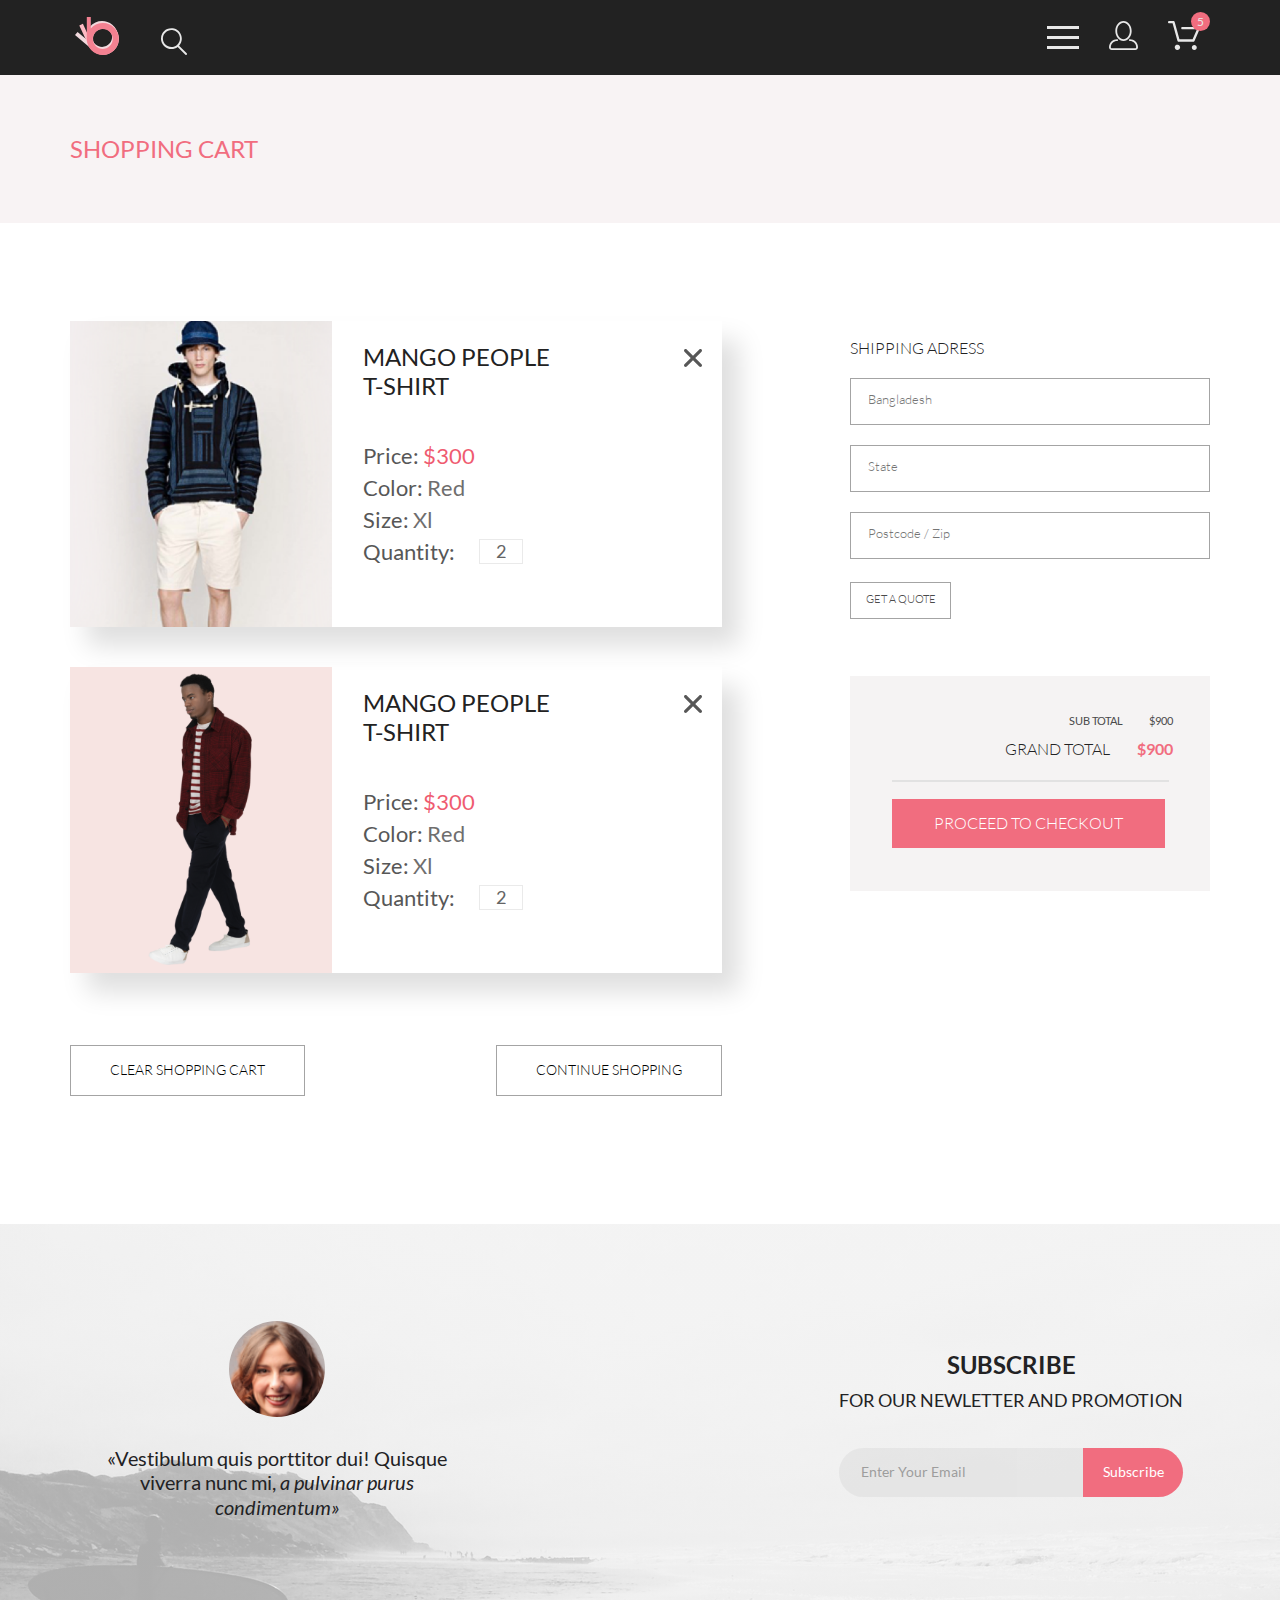
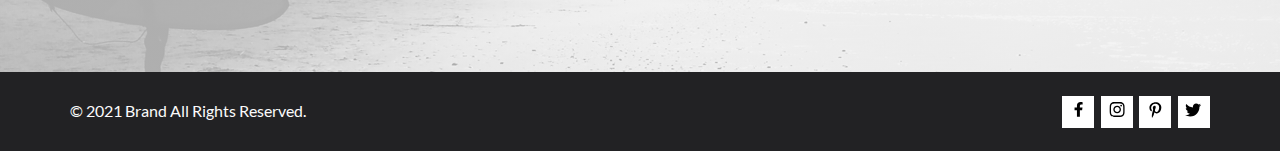
<file: cart.html>
<!DOCTYPE html>
<html lang="en">

<head>
    <meta charset="UTF-8">
    <meta http-equiv="X-UA-Compatible" content="IE=edge">
    <meta name="viewport" content="width=device-width, initial-scale=1.0">
    <title>Cart</title>
    <link rel="stylesheet" href="css/normalize.min.css">
    <link rel="stylesheet" href="css/style.css">
</head>

<body>
    <header class="page__header">
        <div class="page__header_box container">
            <div class="page__header_wrap">
                <!-- логотип/главная страница -->
                <a class="page__header_logo" href="index.html">
                    <svg class="page__header_logo_svg" width="44" height="38" viewBox="0 0 44 38" fill="none"
                        xmlns="http://www.w3.org/2000/svg">
                        <path fill-rule="evenodd" clip-rule="evenodd"
                            d="M2.56468 14.9774L0 18.0415L16.8106 32.1829C23.5628 37.8629 33.6295 36.98 39.2952 30.2108C44.961 23.4416 44.0802 13.3495 37.3281 7.66944C30.5759 1.98941 20.5092 2.87236 14.8434 9.64155C11.7794 13.3023 10.63 17.9349 11.2884 22.3159L2.56468 14.9774ZM33.481 12.2657C37.7011 15.8157 38.2516 22.1233 34.7105 26.354C31.1694 30.5848 24.8777 31.1366 20.6576 27.5866C16.4375 24.0366 15.8871 17.729 19.4281 13.4983C22.9692 9.26753 29.2609 8.71569 33.481 12.2657Z"
                            fill="#F1D9DD" />
                        <path fill-rule="evenodd" clip-rule="evenodd"
                            d="M7.91299 6.85131L4.29688 8.54178L13.5711 28.4806C17.2962 36.4892 26.7919 39.9541 34.7804 36.2196C42.7689 32.4851 46.2251 22.9654 42.5 14.9568C38.7749 6.94813 29.2792 3.48325 21.2907 7.21774C16.9705 9.23733 13.9759 12.9489 12.7258 17.1984L7.91299 6.85131ZM37.0758 17.4925C39.404 22.4979 37.2439 28.4477 32.2511 30.7817C27.2583 33.1158 21.3235 30.9502 18.9953 25.9448C16.6671 20.9394 18.8272 14.9896 23.82 12.6556C28.8128 10.3215 34.7477 12.4871 37.0758 17.4925Z"
                            fill="#FCBAC3" />
                        <path fill-rule="evenodd" clip-rule="evenodd"
                            d="M15.8005 0H11.8105V22C11.8105 30.8366 18.956 38 27.7703 38C36.5846 38 43.7301 30.8366 43.7301 22C43.7301 13.1634 36.5846 6 27.7703 6C23.0036 6 18.7249 8.09502 15.8005 11.4167V0ZM37.7452 22C37.7452 27.5228 33.2793 32 27.7703 32C22.2614 32 17.7955 27.5228 17.7955 22C17.7955 16.4772 22.2614 12 27.7703 12C33.2793 12 37.7452 16.4772 37.7452 22Z"
                            fill="#F38191" />
                    </svg>
                </a>
                <!-- поиск -->
                <form action="#" class="page__header_search">
                    <input class="page__header_search_input" type="search" id="search" placeholder="Search">
                    <label for="search" class="page__header_search_label">
                        <svg class="page__header_search_svg" width="27" height="28" viewBox="0 0 27 28"
                            xmlns="http://www.w3.org/2000/svg">
                            <path
                                d="M19.0596 17.6259C20.6713 15.8658 21.6282 13.6048 21.7698 11.2225C21.9113 8.84018 21.2288 6.48173 19.8369 4.54318C18.445 2.60463 16.4285 1.20404 14.126 0.576619C11.8234 -0.0508009 9.3751 0.13316 7.19217 1.09761C5.00923 2.06205 3.22462 3.74825 2.13804 5.87302C1.05145 7.9978 0.729054 10.4318 1.225 12.7661C1.72094 15.1005 3.00501 17.1932 4.86158 18.6927C6.71815 20.1922 9.03413 21.0072 11.4206 21.0009C13.673 21.004 15.8645 20.27 17.6606 18.9109L25.4086 26.7179C25.4941 26.807 25.5965 26.8781 25.7099 26.927C25.8232 26.9759 25.9452 27.0017 26.0686 27.0029C26.1923 27.0033 26.3148 26.9782 26.4283 26.9292C26.5419 26.8801 26.6441 26.8082 26.7286 26.7179C26.9025 26.537 26.9997 26.2958 26.9997 26.0449C26.9997 25.794 26.9025 25.5528 26.7286 25.3719L19.0596 17.6259ZM2.88662 10.5009C2.89946 8.81563 3.41094 7.17187 4.35659 5.77685C5.30224 4.38183 6.63972 3.29801 8.20044 2.662C9.76115 2.02599 11.4752 1.86627 13.1266 2.20298C14.7779 2.53969 16.2926 3.35775 17.4797 4.55404C18.6668 5.75033 19.4732 7.27129 19.7972 8.92519C20.1212 10.5791 19.9483 12.2919 19.3002 13.8476C18.6522 15.4034 17.5581 16.7325 16.1559 17.6674C14.7536 18.6023 13.1059 19.1011 11.4206 19.1009C9.14916 19.0901 6.97482 18.1784 5.37484 16.566C3.77486 14.9537 2.87998 12.7724 2.88662 10.5009V10.5009Z" />
                        </svg>
                    </label>
                </form>
            </div>
            <div class="page__header_wrap">
                <nav>
                    <!-- бургер -->
                    <input type="checkbox" id="menu">
                    <label class="page__header_menu_button" for="menu">
                        <span class="page__header_menu_span"></span>
                    </label>
                    <!-- всплывающее меню -->
                    <input type="checkbox" id="close_menu">
                    <ul class="page__header_menu_list">
                        <!-- кнопка закрытия всплывающего меню -->
                        <li class="menu__list_item">
                            <label for="menu" class="menu__close_button">
                                <svg class="menu__close_button_svg" width="13" height="13" viewBox="0 0 13 13"
                                    xmlns="http://www.w3.org/2000/svg">
                                    <path
                                        d="M7.4158 6.00409L11.7158 1.71409C11.9041 1.52579 12.0099 1.27039 12.0099 1.00409C12.0099 0.73779 11.9041 0.482395 11.7158 0.294092C11.5275 0.105788 11.2721 0 11.0058 0C10.7395 0 10.4841 0.105788 10.2958 0.294092L6.0058 4.59409L1.7158 0.294092C1.52749 0.105788 1.2721 -1.9841e-09 1.0058 0C0.739497 1.9841e-09 0.484102 0.105788 0.295798 0.294092C0.107495 0.482395 0.0017066 0.73779 0.0017066 1.00409C0.0017066 1.27039 0.107495 1.52579 0.295798 1.71409L4.5958 6.00409L0.295798 10.2941C0.20207 10.3871 0.127676 10.4977 0.0769072 10.6195C0.0261385 10.7414 0 10.8721 0 11.0041C0 11.1361 0.0261385 11.2668 0.0769072 11.3887C0.127676 11.5105 0.20207 11.6211 0.295798 11.7141C0.388761 11.8078 0.499362 11.8822 0.621222 11.933C0.743081 11.9838 0.873786 12.0099 1.0058 12.0099C1.13781 12.0099 1.26852 11.9838 1.39038 11.933C1.51223 11.8822 1.62284 11.8078 1.7158 11.7141L6.0058 7.41409L10.2958 11.7141C10.3888 11.8078 10.4994 11.8822 10.6212 11.933C10.7431 11.9838 10.8738 12.0099 11.0058 12.0099C11.1378 12.0099 11.2685 11.9838 11.3904 11.933C11.5122 11.8822 11.6228 11.8078 11.7158 11.7141C11.8095 11.6211 11.8839 11.5105 11.9347 11.3887C11.9855 11.2668 12.0116 11.1361 12.0116 11.0041C12.0116 10.8721 11.9855 10.7414 11.9347 10.6195C11.8839 10.4977 11.8095 10.3871 11.7158 10.2941L7.4158 6.00409Z" />
                                </svg>
                            </label>
                        </li>
                        <li class="menu__list_item">
                            <h4 class="menu__list_title">Menu</h4>
                        </li>
                        <li class="menu__list_item">
                            <a href="catalog.html" class="menu__list_subtitle">Man</a>
                        </li>
                        <li class="menu__list_item">
                            <ul class="submenu__list">
                                <li class="submenu__item">
                                    <a href="catalog.html" class="submenu__item_link">Accessories</a>
                                </li>
                                <li class="submenu__item">
                                    <a href="catalog.html" class="submenu__item_link">Bags</a>
                                </li>
                                <li class="submenu__item">
                                    <a href="catalog.html" class="submenu__item_link">Denim</a>
                                </li>
                                <li class="submenu__item">
                                    <a href="catalog.html" class="submenu__item_link">T-Shirts</a>
                                </li>
                            </ul>
                        </li>
                        <li class="menu__list_item">
                            <a href="catalog.html" class="menu__list_subtitle">Woman</a>
                        </li>
                        <li class="menu__list_item">
                            <ul class="submenu__list">
                                <li class="submenu__item">
                                    <a href="catalog.html" class="submenu__item_link">Accessories</a>
                                </li>
                                <li class="submenu__item">
                                    <a href="catalog.html" class="submenu__item_link">Jackets & Coats</a>
                                </li>
                                <li class="submenu__item">
                                    <a href="catalog.html" class="submenu__item_link">Polos</a>
                                </li>
                                <li class="submenu__item">
                                    <a href="catalog.html" class="submenu__item_link">T-Shirts</a>
                                </li>
                                <li class="submenu__item">
                                    <a href="catalog.html" class="submenu__item_link">Shirts</a>
                                </li>
                            </ul>
                        </li>
                        <li class="menu__list_item">
                            <a href="catalog.html" class="menu__list_subtitle">Kids</a>
                        </li>
                        <li class="menu__list_item">
                            <ul class="submenu__list">
                                <li class="submenu__item">
                                    <a href="catalog.html" class="submenu__item_link">Accessories</a>
                                </li>
                                <li class="submenu__item">
                                    <a href="catalog.html" class="submenu__item_link">Jackets & Coats</a>
                                </li>
                                <li class="submenu__item">
                                    <a href="catalog.html" class="submenu__item_link">Polos</a>
                                </li>
                                <li class="submenu__item">
                                    <a href="catalog.html" class="submenu__item_link">T-Shirts</a>
                                </li>
                                <li class="submenu__item">
                                    <a href="catalog.html" class="submenu__item_link">Shirts</a>
                                </li>
                                <li class="submenu__item">
                                    <a href="catalog.html" class="submenu__item_link">Bags</a>
                                </li>
                            </ul>
                        </li>

                    </ul>
                </nav>
                <!-- иконка регистрации -->
                <a class="page__header_account" href="registration.html">
                    <svg class="page__header_account_svg" width="29" height="29" viewBox="0 0 29 29"
                        xmlns="http://www.w3.org/2000/svg">
                        <path
                            d="M14.5 19.937C19 19.937 22.656 15.464 22.656 9.968C22.656 4.472 19 0 14.5 0C13.3631 0.0217413 12.2463 0.303398 11.2351 0.823397C10.2239 1.34339 9.34507 2.08794 8.66602 3C7.12663 4.99573 6.30819 7.45381 6.34399 9.974C6.34399 15.465 10 19.937 14.5 19.937ZM14.5 1.813C18 1.813 20.844 5.472 20.844 9.969C20.844 14.466 17.998 18.125 14.5 18.125C11.002 18.125 8.15603 14.465 8.15503 9.969C8.15403 5.473 11 1.813 14.5 1.813ZM20.844 18.125C20.6036 18.125 20.373 18.2205 20.203 18.3905C20.033 18.5605 19.9375 18.7911 19.9375 19.0315C19.9375 19.2719 20.033 19.5025 20.203 19.6725C20.373 19.8425 20.6036 19.938 20.844 19.938C22.526 19.9399 24.1386 20.6088 25.3279 21.7982C26.5172 22.9875 27.1861 24.6 27.188 26.282C27.1875 26.5221 27.0918 26.7523 26.922 26.9221C26.7522 27.0918 26.5221 27.1875 26.282 27.188H2.71997C2.47985 27.1875 2.24975 27.0918 2.07996 26.9221C1.91016 26.7523 1.81449 26.5221 1.81396 26.282C1.81608 24.6001 2.48517 22.9877 3.67444 21.7985C4.86371 20.6092 6.47608 19.9401 8.15796 19.938C8.39824 19.938 8.62868 19.8425 8.79858 19.6726C8.96849 19.5027 9.06396 19.2723 9.06396 19.032C9.06396 18.7917 8.96849 18.5613 8.79858 18.3914C8.62868 18.2215 8.39824 18.126 8.15796 18.126C5.99541 18.1279 3.92201 18.9875 2.39258 20.5164C0.863144 22.0453 0.00264777 24.1185 0 26.281C0.000794067 27.0019 0.287502 27.693 0.797241 28.2027C1.30698 28.7125 1.99811 28.9992 2.71899 29H26.282C27.0027 28.9989 27.6936 28.7121 28.2031 28.2024C28.7126 27.6927 28.9992 27.0017 29 26.281C28.9974 24.1187 28.1372 22.0457 26.6083 20.5168C25.0793 18.9878 23.0063 18.1276 20.844 18.125Z" />
                    </svg>

                </a>
                <!-- корзина товаров -->
                <a class="page__header_cart" href="cart.html">
                    <svg class="page__header_cart_svg" width="32" height="29" viewBox="0 0 32 29"
                        xmlns="http://www.w3.org/2000/svg">
                        <path
                            d="M26.2009 29C25.5532 28.9738 24.9415 28.6948 24.4972 28.2227C24.0529 27.7506 23.8114 27.1232 23.8245 26.475C23.8376 25.8269 24.1043 25.2097 24.5673 24.7559C25.0303 24.3022 25.6527 24.048 26.301 24.048C26.9493 24.048 27.5717 24.3022 28.0347 24.7559C28.4977 25.2097 28.7644 25.8269 28.7775 26.475C28.7906 27.1232 28.549 27.7506 28.1047 28.2227C27.6604 28.6948 27.0488 28.9738 26.401 29H26.2009ZM6.75293 26.32C6.75293 25.79 6.91011 25.2718 7.20459 24.8311C7.49907 24.3904 7.91764 24.0469 8.40735 23.844C8.89705 23.6412 9.43594 23.5881 9.95581 23.6915C10.4757 23.7949 10.9532 24.0502 11.328 24.425C11.7028 24.7998 11.9581 25.2773 12.0615 25.7972C12.1649 26.317 12.1118 26.8559 11.9089 27.3456C11.7061 27.8353 11.3626 28.2539 10.9219 28.5483C10.4812 28.8428 9.96304 29 9.43298 29C9.08087 29.0003 8.73212 28.9311 8.40674 28.7966C8.08136 28.662 7.78569 28.4646 7.53662 28.2158C7.28755 27.9669 7.09001 27.6713 6.9552 27.3461C6.82039 27.0208 6.75098 26.6721 6.75098 26.32H6.75293ZM10.553 20.686C10.2935 20.6868 10.0409 20.6024 9.83411 20.4457C9.62727 20.2891 9.47758 20.0689 9.40796 19.819L4.57495 2.36401H1.18201C0.868521 2.36401 0.567859 2.23947 0.346191 2.01781C0.124523 1.79614 0 1.49549 0 1.18201C0 0.868519 0.124523 0.567873 0.346191 0.346205C0.567859 0.124537 0.868521 5.81268e-06 1.18201 5.81268e-06H5.46301C5.7225 -0.00080736 5.97504 0.0837201 6.18176 0.240568C6.38848 0.397416 6.53784 0.617884 6.60693 0.868006L11.4399 18.323H24.6179L29.001 8.27501H14.401C14.2428 8.27961 14.0854 8.25242 13.9379 8.19507C13.7904 8.13771 13.6559 8.05134 13.5424 7.94108C13.4288 7.83082 13.3386 7.69891 13.277 7.55315C13.2154 7.40739 13.1836 7.25075 13.1836 7.0925C13.1836 6.93426 13.2154 6.77762 13.277 6.63186C13.3386 6.4861 13.4288 6.35419 13.5424 6.24393C13.6559 6.13367 13.7904 6.0473 13.9379 5.98994C14.0854 5.93259 14.2428 5.90541 14.401 5.91001H30.814C31.0097 5.90996 31.2022 5.95866 31.3744 6.05172C31.5465 6.14478 31.6928 6.27926 31.7999 6.44301C31.9078 6.60729 31.9734 6.79569 31.9908 6.99145C32.0083 7.18721 31.9771 7.38424 31.9 7.565L26.495 19.977C26.4026 20.1876 26.251 20.3668 26.0585 20.4927C25.866 20.6186 25.641 20.6858 25.411 20.686H10.553Z" />
                    </svg>
                    <span class="cart_number">5</span>
                </a>
            </div>
        </div>
    </header>
    <main>
        <section class="top__page">
            <div class="top__page_box container">
                <h2 class="top__page_title title__cart_registration">Shopping cart</h2>
            </div>
        </section>
        <form action="#" class="cart container">
            <!-- товары, добавленные в корзину -->
            <div class="cart__content">
                <section class="cart__product">
                    <img class="cart__product_img" src="img/card3.png" alt="card">
                    <div class="cart__product_desc">
                        <h4 class="cart__product_title">Mango people t-shirt</h4>
                        <ul class="cart__product_list">
                            <li class="cart__product_item">Price: <span class="price_span">$300</span></li>
                            <li class="cart__product_item">Color: <span class="item_span">Red</span></li>
                            <li class="cart__product_item">Size: <span class="item_span">Xl</span></li>
                            <li class="cart__product_item quantity_box">Quantity:
                                <input class="quantity_box_form" type="number" min="1" value="2">
                            </li>
                        </ul>
                    </div>
                    <button class="cart__product_button" type="button">
                        <svg width="18" height="18" viewBox="0 0 18 18" xmlns="http://www.w3.org/2000/svg">
                            <path
                                d="M11.2453 9L17.5302 2.71516C17.8285 2.41741 17.9962 2.01336 17.9966 1.59191C17.997 1.17045 17.8299 0.76611 17.5322 0.467833C17.2344 0.169555 16.8304 0.00177586 16.4089 0.00140366C15.9875 0.00103146 15.5831 0.168097 15.2848 0.465848L9 6.75069L2.71516 0.465848C2.41688 0.167571 2.01233 0 1.5905 0C1.16868 0 0.764125 0.167571 0.465848 0.465848C0.167571 0.764125 0 1.16868 0 1.5905C0 2.01233 0.167571 2.41688 0.465848 2.71516L6.75069 9L0.465848 15.2848C0.167571 15.5831 0 15.9877 0 16.4095C0 16.8313 0.167571 17.2359 0.465848 17.5342C0.764125 17.8324 1.16868 18 1.5905 18C2.01233 18 2.41688 17.8324 2.71516 17.5342L9 11.2493L15.2848 17.5342C15.5831 17.8324 15.9877 18 16.4095 18C16.8313 18 17.2359 17.8324 17.5342 17.5342C17.8324 17.2359 18 16.8313 18 16.4095C18 15.9877 17.8324 15.5831 17.5342 15.2848L11.2453 9Z" />
                        </svg>
                    </button>
                </section>
                <section class="cart__product">
                    <img class="cart__product_img" src="img/card2.2.png" alt="card">
                    <div class="cart__product_desc">
                        <h4 class="cart__product_title">Mango people t-shirt</h4>
                        <ul class="cart__product_list">
                            <li class="cart__product_item">Price: <span class="price_span">$300</span></li>
                            <li class="cart__product_item">Color: <span class="item_span">Red</span></li>
                            <li class="cart__product_item">Size: <span class="item_span">Xl</span></li>
                            <li class="cart__product_item quantity_box">Quantity:
                                <input class="quantity_box_form" type="number" min="1" value="2">
                            </li>
                        </ul>
                    </div>
                    <button class="cart__product_button" type="button">
                        <svg width="18" height="18" viewBox="0 0 18 18" xmlns="http://www.w3.org/2000/svg">
                            <path
                                d="M11.2453 9L17.5302 2.71516C17.8285 2.41741 17.9962 2.01336 17.9966 1.59191C17.997 1.17045 17.8299 0.76611 17.5322 0.467833C17.2344 0.169555 16.8304 0.00177586 16.4089 0.00140366C15.9875 0.00103146 15.5831 0.168097 15.2848 0.465848L9 6.75069L2.71516 0.465848C2.41688 0.167571 2.01233 0 1.5905 0C1.16868 0 0.764125 0.167571 0.465848 0.465848C0.167571 0.764125 0 1.16868 0 1.5905C0 2.01233 0.167571 2.41688 0.465848 2.71516L6.75069 9L0.465848 15.2848C0.167571 15.5831 0 15.9877 0 16.4095C0 16.8313 0.167571 17.2359 0.465848 17.5342C0.764125 17.8324 1.16868 18 1.5905 18C2.01233 18 2.41688 17.8324 2.71516 17.5342L9 11.2493L15.2848 17.5342C15.5831 17.8324 15.9877 18 16.4095 18C16.8313 18 17.2359 17.8324 17.5342 17.5342C17.8324 17.2359 18 16.8313 18 16.4095C18 15.9877 17.8324 15.5831 17.5342 15.2848L11.2453 9Z" />
                        </svg>
                    </button>
                </section>
                <!-- кнопки управления содержимым корзины -->
                <div class="cart__control">
                    <button class="cart__control_button" type="reset">Clear shopping cart</button>
                    <button class="cart__control_button" type="button">Continue shopping</button>
                </div>
            </div>
            <section class="cart__form">
                <!-- адрес доставки -->
                <div class="cart__form_input">
                    <h4 class="cart__form_title">Shipping adress</h4>
                    <input class="cart__form_text" type="text" size="30" placeholder="Bangladesh" required>
                    <input class="cart__form_text" type="text" size="30" placeholder="State" required>
                    <input class="cart__form_text" type="text" size="30" placeholder="Postcode&nbsp;/ Zip" required><br>
                    <button class="cart__form_button" type="submit">Get a&nbsp;quote</button>
                </div>
                <!-- итого к оплате -->
                <div class="cart__order">
                    <div class="cart__order_desc">
                        <p class="cart__order_text">Sub total<span>$900</span></p>
                        <h5 class="cart__order_title">Grand total <span>$900</span></h5>
                    </div>
                    <hr class="cart_hr">
                    <button class="cart__order_submit" type="submit">Proceed to checkout</button>
                </div>
            </section>
        </form>
    </main>
    <footer class="page_footer">
        <section class="footer__content">
            <div class="footer__box container">
                <div class="footer__info">
                    <!-- аватар и цитата -->
                    <div class="footer__avatar">
                        <img class="footer__avatar_img" src="img/foot_contact.png" alt="avatar">
                    </div>
                    <p class="footer__avatar_txt">&laquo;Vestibulum quis porttitor dui! Quisque viverra
                        nunc&nbsp;mi, <span class="avatar_txt">a&nbsp;pulvinar purus condimentum&raquo;</span></p>
                </div>
                <!-- форма подписки на рассылку с кнопкой -->
                <div class="footer__subscribe">
                    <h3 class="footer__subscribe_heading">Subscribe</h3>
                    <p class="footer__subscribe_text">For our newletter and promotion</p>
                    <form action="#" class="footer__subscribe_form">
                        <input class="footer__subscribe_form_email" type="email" placeholder="Enter Your Email">
                        <input class="footer__subscribe_form_button" type="submit" value="Subscribe">
                    </form>
                </div>
            </div>
        </section>
        <div class="copyright">
            <div class="copyright__box container">
                <p class="copyright__text">&copy;&nbsp;2021 Brand All Rights Reserved.</p>
                <!-- ссылки на социальные страницы -->
                <ul class="copyright__social">
                    <li class="copyright__social_links">
                        <a href="https://facebook.com/" target="_blank">
                            <svg class="copyright__social_svg" width="9" height="15" viewBox="0 0 9 15"
                                xmlns="http://www.w3.org/2000/svg">
                                <path
                                    d="M8.08836 8.28L8.50686 5.61602H5.89022V3.88729C5.89022 3.15847 6.25574 2.44806 7.42765 2.44806H8.61722V0.179975C8.61722 0.179975 7.53772 0 6.50561 0C4.35073 0 2.9422 1.27593 2.9422 3.5857V5.61602H0.546875V8.28H2.9422V14.72H5.89022V8.28H8.08836Z" />
                            </svg>
                        </a>
                    </li>
                    <li class="copyright__social_links">
                        <a href="https://instagram.com/" target="_blank">
                            <svg class="copyright__social_svg" width="16" height="15" viewBox="0 0 16 15"
                                xmlns="http://www.w3.org/2000/svg">
                                <path
                                    d="M8.13897 3.68159C6.02383 3.68159 4.31774 5.38491 4.31774 7.49663C4.31774 9.60835 6.02383 11.3117 8.13897 11.3117C10.2541 11.3117 11.9602 9.60835 11.9602 7.49663C11.9602 5.38491 10.2541 3.68159 8.13897 3.68159ZM8.13897 9.9769C6.77211 9.9769 5.65467 8.8646 5.65467 7.49663C5.65467 6.12866 6.76878 5.01636 8.13897 5.01636C9.50915 5.01636 10.6233 6.12866 10.6233 7.49663C10.6233 8.8646 9.50583 9.9769 8.13897 9.9769ZM13.0078 3.52554C13.0078 4.02026 12.6087 4.41538 12.1165 4.41538C11.621 4.41538 11.2252 4.01694 11.2252 3.52554C11.2252 3.03413 11.6243 2.63569 12.1165 2.63569C12.6087 2.63569 13.0078 3.03413 13.0078 3.52554ZM15.5386 4.42866C15.4821 3.23667 15.2094 2.18081 14.3347 1.31089C13.4634 0.440967 12.4058 0.168701 11.2119 0.108936C9.9814 0.039209 6.29321 0.039209 5.0627 0.108936C3.8721 0.165381 2.81453 0.437646 1.93987 1.30757C1.06522 2.17749 0.795836 3.23335 0.735973 4.42534C0.666134 5.65386 0.666134 9.33608 0.735973 10.5646C0.79251 11.7566 1.06522 12.8124 1.93987 13.6824C2.81453 14.5523 3.86878 14.8246 5.0627 14.8843C6.29321 14.9541 9.9814 14.9541 11.2119 14.8843C12.4058 14.8279 13.4634 14.5556 14.3347 13.6824C15.2061 12.8124 15.4788 11.7566 15.5386 10.5646C15.6085 9.33608 15.6085 5.65718 15.5386 4.42866ZM13.949 11.8828C13.6895 12.5335 13.1874 13.0349 12.5322 13.2972C11.5511 13.6857 9.22314 13.596 8.13897 13.596C7.05479 13.596 4.72348 13.6824 3.74573 13.2972C3.09389 13.0382 2.59171 12.5369 2.32898 11.8828C1.93987 10.9033 2.02967 8.57905 2.02967 7.49663C2.02967 6.41421 1.9432 4.08667 2.32898 3.1105C2.58838 2.45972 3.09056 1.95835 3.74573 1.69604C4.7268 1.30757 7.05479 1.39722 8.13897 1.39722C9.22314 1.39722 11.5545 1.31089 12.5322 1.69604C13.184 1.95503 13.6862 2.4564 13.949 3.1105C14.3381 4.08999 14.2483 6.41421 14.2483 7.49663C14.2483 8.57905 14.3381 10.9066 13.949 11.8828Z" />
                            </svg>
                        </a>
                    </li>
                    <li class="copyright__social_links">
                        <a href="https://www.pinterest.ru/" target="_blank">
                            <svg class="copyright__social_svg" width="13" height="16" viewBox="0 0 13 16"
                                xmlns="http://www.w3.org/2000/svg">
                                <path
                                    d="M6.74032 0.203125C3.55564 0.203125 0.408203 2.34063 0.408203 5.8C0.408203 8 1.63738 9.25 2.38233 9.25C2.68963 9.25 2.86655 8.3875 2.86655 8.14375C2.86655 7.85313 2.13091 7.23438 2.13091 6.025C2.13091 3.5125 4.03055 1.73125 6.4889 1.73125C8.60271 1.73125 10.1671 2.94062 10.1671 5.1625C10.1671 6.82187 9.50597 9.93437 7.36422 9.93437C6.59133 9.93437 5.93018 9.37188 5.93018 8.56563C5.93018 7.38438 6.74963 6.24062 6.74963 5.02187C6.74963 2.95312 3.835 3.32812 3.835 5.82812C3.835 6.35312 3.90018 6.93437 4.13298 7.4125C3.70463 9.26875 2.82931 12.0344 2.82931 13.9469C2.82931 14.5375 2.91311 15.1188 2.96899 15.7094C3.07452 15.8281 3.02175 15.8156 3.18316 15.7563C4.74757 13.6 4.69169 13.1781 5.3994 10.3562C5.78119 11.0875 6.76826 11.4812 7.55046 11.4812C10.8469 11.4812 12.3275 8.24688 12.3275 5.33125C12.3275 2.22813 9.66427 0.203125 6.74032 0.203125Z" />
                            </svg>
                        </a>
                    </li>
                    <li class="copyright__social_links">
                        <a href="http://twitter.com/" target="_blank">
                            <svg class="copyright__social_svg" width="17" height="14" viewBox="0 0 17 14"
                                xmlns="http://www.w3.org/2000/svg">
                                <path
                                    d="M14.417 3.74052C14.427 3.88264 14.427 4.0248 14.427 4.16692C14.427 8.50192 11.1498 13.4969 5.15986 13.4969C3.31448 13.4969 1.60022 12.9588 0.158203 12.0248C0.420396 12.0552 0.67247 12.0654 0.944752 12.0654C2.46741 12.0654 3.8691 11.5476 4.98843 10.6644C3.5565 10.6339 2.3565 9.68977 1.94305 8.39027C2.14475 8.4207 2.34642 8.44102 2.5582 8.44102C2.85063 8.44102 3.14308 8.40039 3.41533 8.32936C1.92291 8.02477 0.803551 6.70498 0.803551 5.11108V5.07048C1.23715 5.31414 1.74139 5.46642 2.2758 5.4867C1.39849 4.89786 0.823727 3.8928 0.823727 2.75573C0.823727 2.14661 0.985041 1.58823 1.26741 1.10092C2.87077 3.09077 5.28086 4.39023 7.98334 4.53239C7.93293 4.28873 7.90266 4.03495 7.90266 3.78114C7.90266 1.97402 9.35477 0.501953 11.1598 0.501953C12.0976 0.501953 12.9446 0.897891 13.5396 1.53748C14.2757 1.39536 14.9816 1.12123 15.6068 0.745609C15.3648 1.50705 14.8505 2.14664 14.1749 2.5527C14.8304 2.48167 15.4657 2.29889 16.0505 2.04511C15.6069 2.69483 15.0522 3.27348 14.417 3.74052Z" />
                            </svg>
                        </a>
                    </li>
                </ul>
            </div>
        </div>
    </footer>
</body>

</html>
</file>
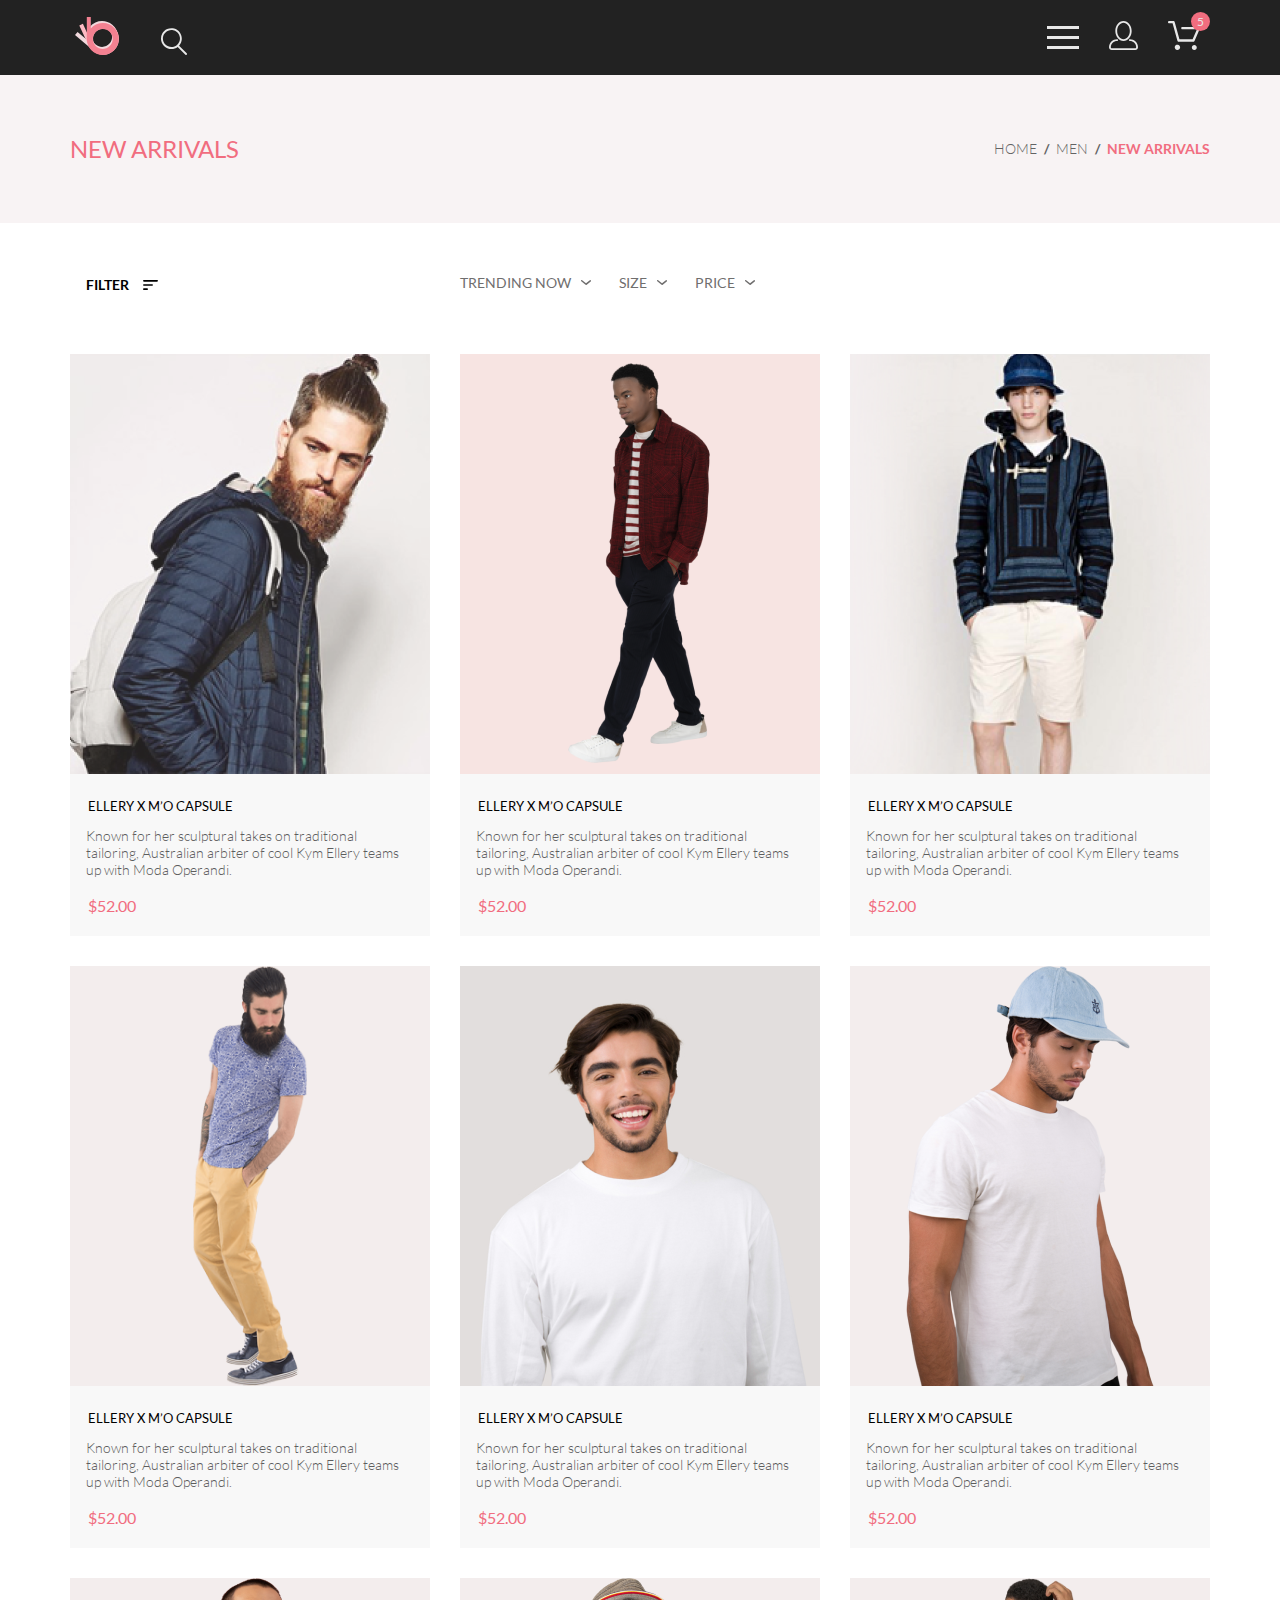
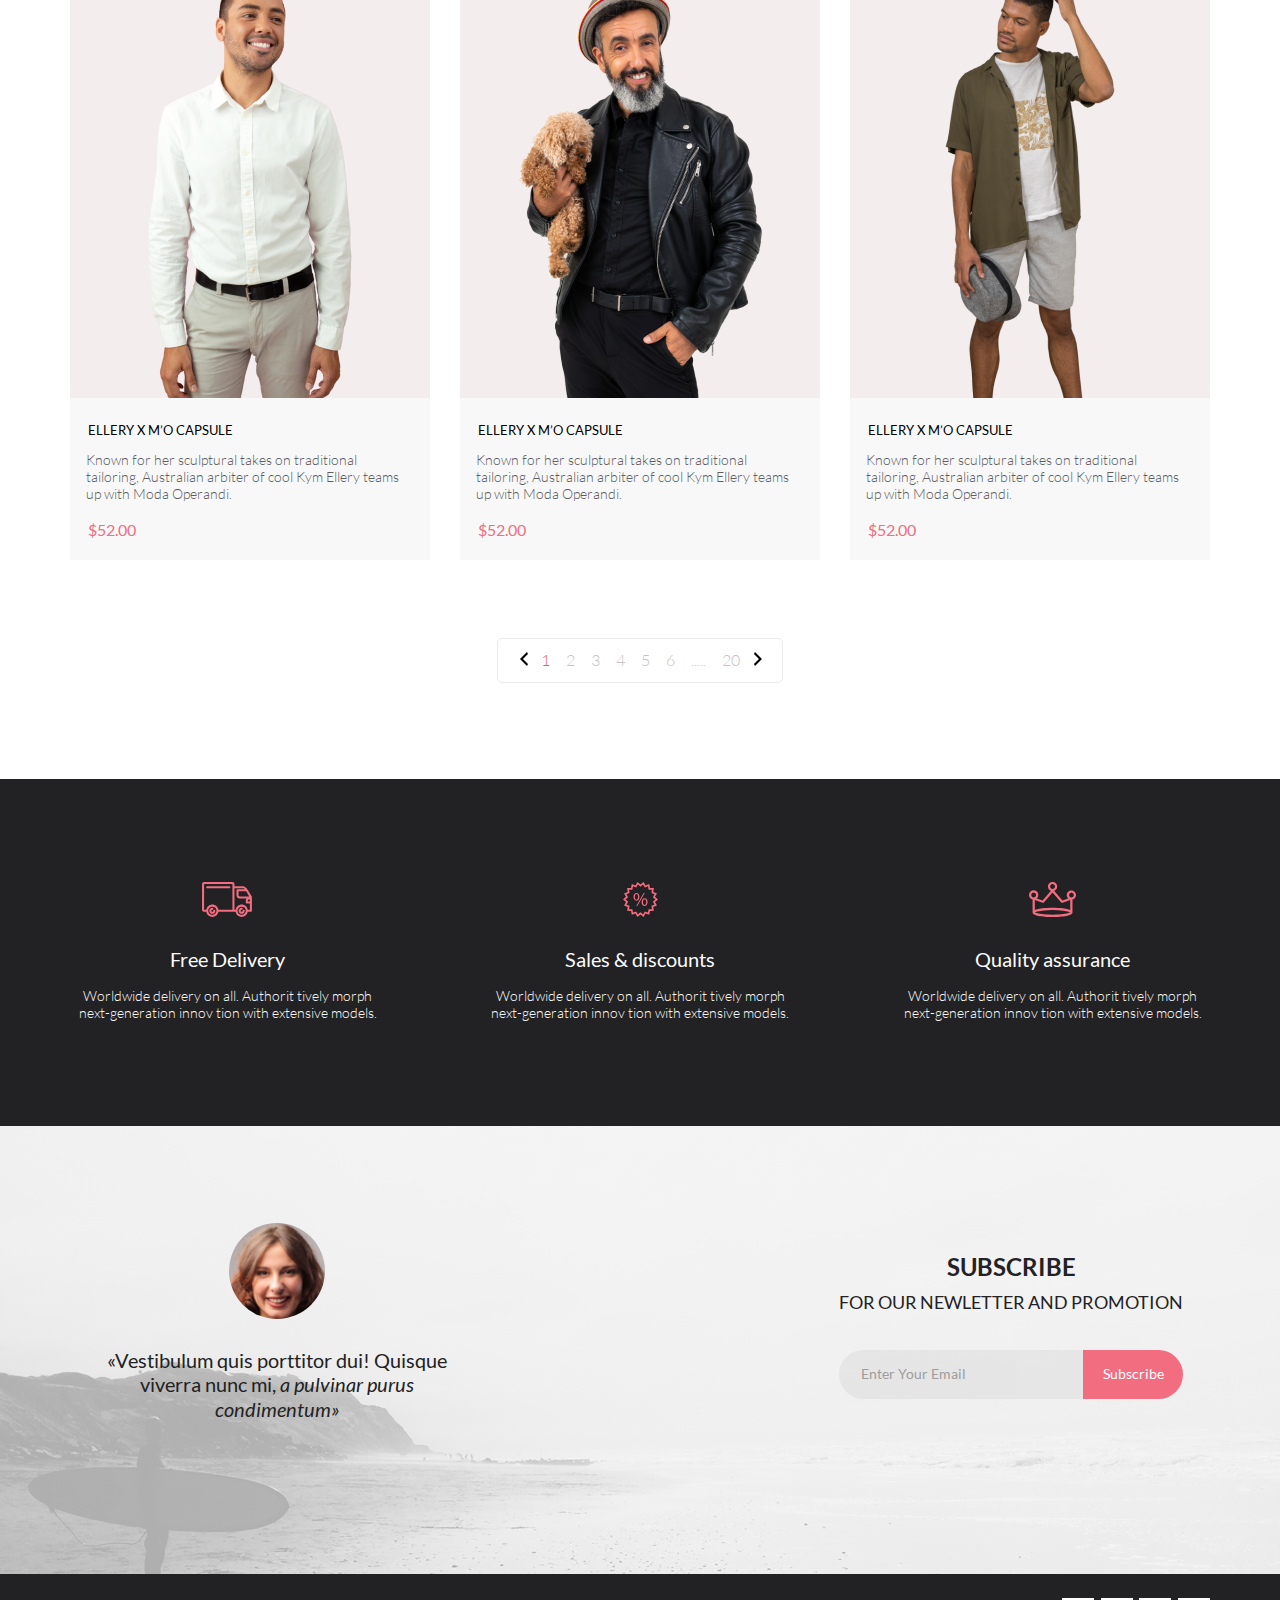
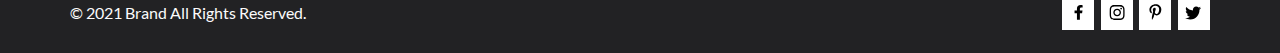
<file: catalog.html>
<!DOCTYPE html>
<html lang="en">

<head>
    <meta charset="UTF-8">
    <meta http-equiv="X-UA-Compatible" content="IE=edge">
    <meta name="viewport" content="width=device-width, initial-scale=1.0">
    <title>Catalog</title>
    <link rel="stylesheet" href="css/normalize.min.css">
    <link rel="stylesheet" href="css/style.css">
</head>

<body>
    <header class="page__header">
        <div class="page__header_box container">
            <div class="page__header_wrap">
                <!-- логотип/главная страница -->
                <a class="page__header_logo" href="index.html">
                    <svg class="page__header_logo_svg" width="44" height="38" viewBox="0 0 44 38" fill="none"
                        xmlns="http://www.w3.org/2000/svg">
                        <path fill-rule="evenodd" clip-rule="evenodd"
                            d="M2.56468 14.9774L0 18.0415L16.8106 32.1829C23.5628 37.8629 33.6295 36.98 39.2952 30.2108C44.961 23.4416 44.0802 13.3495 37.3281 7.66944C30.5759 1.98941 20.5092 2.87236 14.8434 9.64155C11.7794 13.3023 10.63 17.9349 11.2884 22.3159L2.56468 14.9774ZM33.481 12.2657C37.7011 15.8157 38.2516 22.1233 34.7105 26.354C31.1694 30.5848 24.8777 31.1366 20.6576 27.5866C16.4375 24.0366 15.8871 17.729 19.4281 13.4983C22.9692 9.26753 29.2609 8.71569 33.481 12.2657Z"
                            fill="#F1D9DD" />
                        <path fill-rule="evenodd" clip-rule="evenodd"
                            d="M7.91299 6.85131L4.29688 8.54178L13.5711 28.4806C17.2962 36.4892 26.7919 39.9541 34.7804 36.2196C42.7689 32.4851 46.2251 22.9654 42.5 14.9568C38.7749 6.94813 29.2792 3.48325 21.2907 7.21774C16.9705 9.23733 13.9759 12.9489 12.7258 17.1984L7.91299 6.85131ZM37.0758 17.4925C39.404 22.4979 37.2439 28.4477 32.2511 30.7817C27.2583 33.1158 21.3235 30.9502 18.9953 25.9448C16.6671 20.9394 18.8272 14.9896 23.82 12.6556C28.8128 10.3215 34.7477 12.4871 37.0758 17.4925Z"
                            fill="#FCBAC3" />
                        <path fill-rule="evenodd" clip-rule="evenodd"
                            d="M15.8005 0H11.8105V22C11.8105 30.8366 18.956 38 27.7703 38C36.5846 38 43.7301 30.8366 43.7301 22C43.7301 13.1634 36.5846 6 27.7703 6C23.0036 6 18.7249 8.09502 15.8005 11.4167V0ZM37.7452 22C37.7452 27.5228 33.2793 32 27.7703 32C22.2614 32 17.7955 27.5228 17.7955 22C17.7955 16.4772 22.2614 12 27.7703 12C33.2793 12 37.7452 16.4772 37.7452 22Z"
                            fill="#F38191" />
                    </svg>
                </a>
                <!-- поиск -->
                <form action="#" class="page__header_search">
                    <input class="page__header_search_input" type="search" id="search" placeholder="Search">
                    <label for="search" class="page__header_search_label">
                        <svg class="page__header_search_svg" width="27" height="28" viewBox="0 0 27 28"
                            xmlns="http://www.w3.org/2000/svg">
                            <path
                                d="M19.0596 17.6259C20.6713 15.8658 21.6282 13.6048 21.7698 11.2225C21.9113 8.84018 21.2288 6.48173 19.8369 4.54318C18.445 2.60463 16.4285 1.20404 14.126 0.576619C11.8234 -0.0508009 9.3751 0.13316 7.19217 1.09761C5.00923 2.06205 3.22462 3.74825 2.13804 5.87302C1.05145 7.9978 0.729054 10.4318 1.225 12.7661C1.72094 15.1005 3.00501 17.1932 4.86158 18.6927C6.71815 20.1922 9.03413 21.0072 11.4206 21.0009C13.673 21.004 15.8645 20.27 17.6606 18.9109L25.4086 26.7179C25.4941 26.807 25.5965 26.8781 25.7099 26.927C25.8232 26.9759 25.9452 27.0017 26.0686 27.0029C26.1923 27.0033 26.3148 26.9782 26.4283 26.9292C26.5419 26.8801 26.6441 26.8082 26.7286 26.7179C26.9025 26.537 26.9997 26.2958 26.9997 26.0449C26.9997 25.794 26.9025 25.5528 26.7286 25.3719L19.0596 17.6259ZM2.88662 10.5009C2.89946 8.81563 3.41094 7.17187 4.35659 5.77685C5.30224 4.38183 6.63972 3.29801 8.20044 2.662C9.76115 2.02599 11.4752 1.86627 13.1266 2.20298C14.7779 2.53969 16.2926 3.35775 17.4797 4.55404C18.6668 5.75033 19.4732 7.27129 19.7972 8.92519C20.1212 10.5791 19.9483 12.2919 19.3002 13.8476C18.6522 15.4034 17.5581 16.7325 16.1559 17.6674C14.7536 18.6023 13.1059 19.1011 11.4206 19.1009C9.14916 19.0901 6.97482 18.1784 5.37484 16.566C3.77486 14.9537 2.87998 12.7724 2.88662 10.5009V10.5009Z" />
                        </svg>
                    </label>
                </form>
            </div>
            <div class="page__header_wrap">
                <nav>
                    <!-- бургер -->
                    <input type="checkbox" id="menu">
                    <label class="page__header_menu_button" for="menu">
                        <span class="page__header_menu_span"></span>
                    </label>
                    <!-- всплывающее меню -->
                    <input type="checkbox" id="close_menu">
                    <ul class="page__header_menu_list">
                        <!-- кнопка закрытия всплывающего меню -->
                        <li class="menu__list_item">
                            <label for="menu" class="menu__close_button">
                                <svg class="menu__close_button_svg" width="13" height="13" viewBox="0 0 13 13"
                                    xmlns="http://www.w3.org/2000/svg">
                                    <path
                                        d="M7.4158 6.00409L11.7158 1.71409C11.9041 1.52579 12.0099 1.27039 12.0099 1.00409C12.0099 0.73779 11.9041 0.482395 11.7158 0.294092C11.5275 0.105788 11.2721 0 11.0058 0C10.7395 0 10.4841 0.105788 10.2958 0.294092L6.0058 4.59409L1.7158 0.294092C1.52749 0.105788 1.2721 -1.9841e-09 1.0058 0C0.739497 1.9841e-09 0.484102 0.105788 0.295798 0.294092C0.107495 0.482395 0.0017066 0.73779 0.0017066 1.00409C0.0017066 1.27039 0.107495 1.52579 0.295798 1.71409L4.5958 6.00409L0.295798 10.2941C0.20207 10.3871 0.127676 10.4977 0.0769072 10.6195C0.0261385 10.7414 0 10.8721 0 11.0041C0 11.1361 0.0261385 11.2668 0.0769072 11.3887C0.127676 11.5105 0.20207 11.6211 0.295798 11.7141C0.388761 11.8078 0.499362 11.8822 0.621222 11.933C0.743081 11.9838 0.873786 12.0099 1.0058 12.0099C1.13781 12.0099 1.26852 11.9838 1.39038 11.933C1.51223 11.8822 1.62284 11.8078 1.7158 11.7141L6.0058 7.41409L10.2958 11.7141C10.3888 11.8078 10.4994 11.8822 10.6212 11.933C10.7431 11.9838 10.8738 12.0099 11.0058 12.0099C11.1378 12.0099 11.2685 11.9838 11.3904 11.933C11.5122 11.8822 11.6228 11.8078 11.7158 11.7141C11.8095 11.6211 11.8839 11.5105 11.9347 11.3887C11.9855 11.2668 12.0116 11.1361 12.0116 11.0041C12.0116 10.8721 11.9855 10.7414 11.9347 10.6195C11.8839 10.4977 11.8095 10.3871 11.7158 10.2941L7.4158 6.00409Z" />
                                </svg>
                            </label>
                        </li>
                        <li class="menu__list_item">
                            <h4 class="menu__list_title">Menu</h4>
                        </li>
                        <li class="menu__list_item">
                            <a href="catalog.html" class="menu__list_subtitle">Man</a>
                        </li>
                        <li class="menu__list_item">
                            <ul class="submenu__list">
                                <li class="submenu__item">
                                    <a href="catalog.html" class="submenu__item_link">Accessories</a>
                                </li>
                                <li class="submenu__item">
                                    <a href="catalog.html" class="submenu__item_link">Bags</a>
                                </li>
                                <li class="submenu__item">
                                    <a href="catalog.html" class="submenu__item_link">Denim</a>
                                </li>
                                <li class="submenu__item">
                                    <a href="catalog.html" class="submenu__item_link">T-Shirts</a>
                                </li>
                            </ul>
                        </li>
                        <li class="menu__list_item">
                            <a href="catalog.html" class="menu__list_subtitle">Woman</a>
                        </li>
                        <li class="menu__list_item">
                            <ul class="submenu__list">
                                <li class="submenu__item">
                                    <a href="catalog.html" class="submenu__item_link">Accessories</a>
                                </li>
                                <li class="submenu__item">
                                    <a href="catalog.html" class="submenu__item_link">Jackets & Coats</a>
                                </li>
                                <li class="submenu__item">
                                    <a href="catalog.html" class="submenu__item_link">Polos</a>
                                </li>
                                <li class="submenu__item">
                                    <a href="catalog.html" class="submenu__item_link">T-Shirts</a>
                                </li>
                                <li class="submenu__item">
                                    <a href="catalog.html" class="submenu__item_link">Shirts</a>
                                </li>
                            </ul>
                        </li>
                        <li class="menu__list_item">
                            <a href="catalog.html" class="menu__list_subtitle">Kids</a>
                        </li>
                        <li class="menu__list_item">
                            <ul class="submenu__list">
                                <li class="submenu__item">
                                    <a href="catalog.html" class="submenu__item_link">Accessories</a>
                                </li>
                                <li class="submenu__item">
                                    <a href="catalog.html" class="submenu__item_link">Jackets & Coats</a>
                                </li>
                                <li class="submenu__item">
                                    <a href="catalog.html" class="submenu__item_link">Polos</a>
                                </li>
                                <li class="submenu__item">
                                    <a href="catalog.html" class="submenu__item_link">T-Shirts</a>
                                </li>
                                <li class="submenu__item">
                                    <a href="catalog.html" class="submenu__item_link">Shirts</a>
                                </li>
                                <li class="submenu__item">
                                    <a href="catalog.html" class="submenu__item_link">Bags</a>
                                </li>
                            </ul>
                        </li>

                    </ul>
                </nav>
                <!-- иконка регистрации -->
                <a class="page__header_account" href="registration.html">
                    <svg class="page__header_account_svg" width="29" height="29" viewBox="0 0 29 29"
                        xmlns="http://www.w3.org/2000/svg">
                        <path
                            d="M14.5 19.937C19 19.937 22.656 15.464 22.656 9.968C22.656 4.472 19 0 14.5 0C13.3631 0.0217413 12.2463 0.303398 11.2351 0.823397C10.2239 1.34339 9.34507 2.08794 8.66602 3C7.12663 4.99573 6.30819 7.45381 6.34399 9.974C6.34399 15.465 10 19.937 14.5 19.937ZM14.5 1.813C18 1.813 20.844 5.472 20.844 9.969C20.844 14.466 17.998 18.125 14.5 18.125C11.002 18.125 8.15603 14.465 8.15503 9.969C8.15403 5.473 11 1.813 14.5 1.813ZM20.844 18.125C20.6036 18.125 20.373 18.2205 20.203 18.3905C20.033 18.5605 19.9375 18.7911 19.9375 19.0315C19.9375 19.2719 20.033 19.5025 20.203 19.6725C20.373 19.8425 20.6036 19.938 20.844 19.938C22.526 19.9399 24.1386 20.6088 25.3279 21.7982C26.5172 22.9875 27.1861 24.6 27.188 26.282C27.1875 26.5221 27.0918 26.7523 26.922 26.9221C26.7522 27.0918 26.5221 27.1875 26.282 27.188H2.71997C2.47985 27.1875 2.24975 27.0918 2.07996 26.9221C1.91016 26.7523 1.81449 26.5221 1.81396 26.282C1.81608 24.6001 2.48517 22.9877 3.67444 21.7985C4.86371 20.6092 6.47608 19.9401 8.15796 19.938C8.39824 19.938 8.62868 19.8425 8.79858 19.6726C8.96849 19.5027 9.06396 19.2723 9.06396 19.032C9.06396 18.7917 8.96849 18.5613 8.79858 18.3914C8.62868 18.2215 8.39824 18.126 8.15796 18.126C5.99541 18.1279 3.92201 18.9875 2.39258 20.5164C0.863144 22.0453 0.00264777 24.1185 0 26.281C0.000794067 27.0019 0.287502 27.693 0.797241 28.2027C1.30698 28.7125 1.99811 28.9992 2.71899 29H26.282C27.0027 28.9989 27.6936 28.7121 28.2031 28.2024C28.7126 27.6927 28.9992 27.0017 29 26.281C28.9974 24.1187 28.1372 22.0457 26.6083 20.5168C25.0793 18.9878 23.0063 18.1276 20.844 18.125Z" />
                    </svg>

                </a>
                <!-- корзина товаров -->
                <a class="page__header_cart" href="cart.html">
                    <svg class="page__header_cart_svg" width="32" height="29" viewBox="0 0 32 29"
                        xmlns="http://www.w3.org/2000/svg">
                        <path
                            d="M26.2009 29C25.5532 28.9738 24.9415 28.6948 24.4972 28.2227C24.0529 27.7506 23.8114 27.1232 23.8245 26.475C23.8376 25.8269 24.1043 25.2097 24.5673 24.7559C25.0303 24.3022 25.6527 24.048 26.301 24.048C26.9493 24.048 27.5717 24.3022 28.0347 24.7559C28.4977 25.2097 28.7644 25.8269 28.7775 26.475C28.7906 27.1232 28.549 27.7506 28.1047 28.2227C27.6604 28.6948 27.0488 28.9738 26.401 29H26.2009ZM6.75293 26.32C6.75293 25.79 6.91011 25.2718 7.20459 24.8311C7.49907 24.3904 7.91764 24.0469 8.40735 23.844C8.89705 23.6412 9.43594 23.5881 9.95581 23.6915C10.4757 23.7949 10.9532 24.0502 11.328 24.425C11.7028 24.7998 11.9581 25.2773 12.0615 25.7972C12.1649 26.317 12.1118 26.8559 11.9089 27.3456C11.7061 27.8353 11.3626 28.2539 10.9219 28.5483C10.4812 28.8428 9.96304 29 9.43298 29C9.08087 29.0003 8.73212 28.9311 8.40674 28.7966C8.08136 28.662 7.78569 28.4646 7.53662 28.2158C7.28755 27.9669 7.09001 27.6713 6.9552 27.3461C6.82039 27.0208 6.75098 26.6721 6.75098 26.32H6.75293ZM10.553 20.686C10.2935 20.6868 10.0409 20.6024 9.83411 20.4457C9.62727 20.2891 9.47758 20.0689 9.40796 19.819L4.57495 2.36401H1.18201C0.868521 2.36401 0.567859 2.23947 0.346191 2.01781C0.124523 1.79614 0 1.49549 0 1.18201C0 0.868519 0.124523 0.567873 0.346191 0.346205C0.567859 0.124537 0.868521 5.81268e-06 1.18201 5.81268e-06H5.46301C5.7225 -0.00080736 5.97504 0.0837201 6.18176 0.240568C6.38848 0.397416 6.53784 0.617884 6.60693 0.868006L11.4399 18.323H24.6179L29.001 8.27501H14.401C14.2428 8.27961 14.0854 8.25242 13.9379 8.19507C13.7904 8.13771 13.6559 8.05134 13.5424 7.94108C13.4288 7.83082 13.3386 7.69891 13.277 7.55315C13.2154 7.40739 13.1836 7.25075 13.1836 7.0925C13.1836 6.93426 13.2154 6.77762 13.277 6.63186C13.3386 6.4861 13.4288 6.35419 13.5424 6.24393C13.6559 6.13367 13.7904 6.0473 13.9379 5.98994C14.0854 5.93259 14.2428 5.90541 14.401 5.91001H30.814C31.0097 5.90996 31.2022 5.95866 31.3744 6.05172C31.5465 6.14478 31.6928 6.27926 31.7999 6.44301C31.9078 6.60729 31.9734 6.79569 31.9908 6.99145C32.0083 7.18721 31.9771 7.38424 31.9 7.565L26.495 19.977C26.4026 20.1876 26.251 20.3668 26.0585 20.4927C25.866 20.6186 25.641 20.6858 25.411 20.686H10.553Z" />
                    </svg>
                    <span class="cart_number">5</span>
                </a>
            </div>
        </div>
    </header>
    <main>
        <section class="top__page">
            <div class="top__page_box container">
                <h2 class="top__page_title">New arrivals</h2>
                <!-- хлебные крошки -->
                <ul class="top__page_breadcrumb">
                    <li class="top__page_breadcrumb_item"><a class="top__page_breadcrumb_link" href="#">Home</a></li>
                    <li class="top__page_breadcrumb_item"><a class="top__page_breadcrumb_link" href="#">Men</a></li>
                    <li class="top__page_breadcrumb_item">New arrivals</li>
                </ul>
            </div>
        </section>
        <section class="catalog container">
            <div class="top__catalog">
                <!-- фильтр -->
                <div class="filter">
                    <input type="checkbox" id="switch-filter">
                    <label class="filter__button" for="switch-filter">
                        <span>Filter</span>
                        <svg width="15" height="10" viewBox="0 0 15 10" xmlns="http://www.w3.org/2000/svg">
                            <path
                                d="M0.833333 10H4.16667C4.625 10 5 9.625 5 9.16667C5 8.70833 4.625 8.33333 4.16667 8.33333H0.833333C0.375 8.33333 0 8.70833 0 9.16667C0 9.625 0.375 10 0.833333 10ZM0 0.833333C0 1.29167 0.375 1.66667 0.833333 1.66667H14.1667C14.625 1.66667 15 1.29167 15 0.833333C15 0.375 14.625 0 14.1667 0H0.833333C0.375 0 0 0.375 0 0.833333ZM0.833333 5.83333H9.16667C9.625 5.83333 10 5.45833 10 5C10 4.54167 9.625 4.16667 9.16667 4.16667H0.833333C0.375 4.16667 0 4.54167 0 5C0 5.45833 0.375 5.83333 0.833333 5.83333Z" />
                        </svg>
                    </label>
                    <div class="filter__list_wrp">
                        <label class="filter__button filter__button_wrp" for="switch-filter">
                            <span>Filter</span>
                            <svg width="15" height="10" viewBox="0 0 15 10" xmlns="http://www.w3.org/2000/svg">
                                <path
                                    d="M0.833333 10H4.16667C4.625 10 5 9.625 5 9.16667C5 8.70833 4.625 8.33333 4.16667 8.33333H0.833333C0.375 8.33333 0 8.70833 0 9.16667C0 9.625 0.375 10 0.833333 10ZM0 0.833333C0 1.29167 0.375 1.66667 0.833333 1.66667H14.1667C14.625 1.66667 15 1.29167 15 0.833333C15 0.375 14.625 0 14.1667 0H0.833333C0.375 0 0 0.375 0 0.833333ZM0.833333 5.83333H9.16667C9.625 5.83333 10 5.45833 10 5C10 4.54167 9.625 4.16667 9.16667 4.16667H0.833333C0.375 4.16667 0 4.54167 0 5C0 5.45833 0.375 5.83333 0.833333 5.83333Z" />
                            </svg>
                        </label>
                        <ul class="filter__list">
                            <li class="filter__list_item">
                                <a href="#">Category</a>
                            </li>
                            <li>
                                <ul class="filter__sublist">
                                    <li class="filter__sublist_item">
                                        <a href="#">Accessories</a>
                                    </li>
                                    <li class="filter__sublist_item">
                                        <a href="#">Bags</a>
                                    </li>
                                    <li class="filter__sublist_item">
                                        <a href="#">Denim</a>
                                    </li>
                                    <li class="filter__sublist_item">
                                        <a href="#">Hoodies &amp;&nbsp;Sweatshirts</a>
                                    </li>
                                    <li class="filter__sublist_item">
                                        <a href="#">Jackets &amp;&nbsp;Coats</a>
                                    </li>
                                    <li class="filter__sublist_item">
                                        <a href="#">Polos</a>
                                    </li>
                                    <li class="filter__sublist_item">
                                        <a href="#">Shirts</a>
                                    </li>
                                    <li class="filter__sublist_item">
                                        <a href="#">Shoes</a>
                                    </li>
                                    <li class="filter__sublist_item">
                                        <a href="#">Sweaters &amp;&nbsp;Knits</a>
                                    </li>
                                    <li class="filter__sublist_item">
                                        <a href="#">T-Shirts</a>
                                    </li>
                                    <li class="filter__sublist_item">
                                        <a href="#">Tanks</a>
                                    </li>
                                </ul>
                            </li>

                            <li class="filter__list_item">
                                <a href="#">Brand</a>
                            </li>
                            <li class="filter__list_item">
                                <a href="#">Designer</a>
                            </li>
                        </ul>
                    </div>

                </div>

                <!-- сортировать товар по... -->
                <div class="sorting">
                    <a href="#" class="sorting__link">
                        <span>Trending now</span>
                        <svg class="sorting__svg" width="11" height="6" viewBox="0 0 11 6"
                            xmlns="http://www.w3.org/2000/svg">
                            <path
                                d="M5.00214 5.00214C4.83521 5.00247 4.67343 4.94433 4.54488 4.83782L0.258102 1.2655C0.112196 1.14422 0.0204417 0.969958 0.00302325 0.781035C-0.0143952 0.592112 0.0439493 0.404007 0.165221 0.258101C0.286493 0.112196 0.460759 0.0204417 0.649682 0.00302327C0.838605 -0.0143952 1.02671 0.043949 1.17262 0.165221L5.00214 3.36602L8.83167 0.279536C8.90475 0.220188 8.98884 0.175869 9.0791 0.149125C9.16937 0.122382 9.26403 0.113741 9.35764 0.1237C9.45126 0.133659 9.54198 0.162021 9.6246 0.207156C9.70722 0.252292 9.7801 0.313311 9.83906 0.386705C9.90449 0.460167 9.95405 0.546351 9.98462 0.639855C10.0152 0.733359 10.0261 0.83217 10.0167 0.930097C10.0073 1.02802 9.97784 1.12296 9.93005 1.20895C9.88227 1.29494 9.81723 1.37013 9.73904 1.42982L5.45225 4.88068C5.32002 4.97036 5.16154 5.01312 5.00214 5.00214Z" />
                        </svg>
                    </a>
                    <form class="size__form">
                        <input type="checkbox" id="switch">
                        <label class="sorting__link" for="switch">
                            <span>Size</span>
                            <svg class="sorting__svg" width="11" height="6" viewBox="0 0 11 6"
                                xmlns="http://www.w3.org/2000/svg">
                                <path
                                    d="M5.00214 5.00214C4.83521 5.00247 4.67343 4.94433 4.54488 4.83782L0.258102 1.2655C0.112196 1.14422 0.0204417 0.969958 0.00302325 0.781035C-0.0143952 0.592112 0.0439493 0.404007 0.165221 0.258101C0.286493 0.112196 0.460759 0.0204417 0.649682 0.00302327C0.838605 -0.0143952 1.02671 0.043949 1.17262 0.165221L5.00214 3.36602L8.83167 0.279536C8.90475 0.220188 8.98884 0.175869 9.0791 0.149125C9.16937 0.122382 9.26403 0.113741 9.35764 0.1237C9.45126 0.133659 9.54198 0.162021 9.6246 0.207156C9.70722 0.252292 9.7801 0.313311 9.83906 0.386705C9.90449 0.460167 9.95405 0.546351 9.98462 0.639855C10.0152 0.733359 10.0261 0.83217 10.0167 0.930097C10.0073 1.02802 9.97784 1.12296 9.93005 1.20895C9.88227 1.29494 9.81723 1.37013 9.73904 1.42982L5.45225 4.88068C5.32002 4.97036 5.16154 5.01312 5.00214 5.00214Z" />
                            </svg>
                        </label>

                        <div class="size__form_wrp">
                            <input class="size__form_item" id="select-xsmall" type="checkbox" value="xsmall"
                                name="selectName">
                            <label class="size__form_title" for="select-xsmall">xs</label>

                            <input class="size__form_item" id="select-small" type="checkbox" value="small"
                                name="selectName">
                            <label class="size__form_title" for="select-small">s</label>

                            <input class="size__form_item" id="select-medium" type="checkbox" value="medium"
                                name="selectName">
                            <label class="size__form_title" for="select-medium">m</label>

                            <input class="size__form_item" id="select-large" type="checkbox" value="large"
                                name="selectName">
                            <label class="size__form_title" for="select-large">l</label>
                        </div>
                    </form>

                    <a href="#" class="sorting__link">
                        <span>Price</span>
                        <svg class="sorting__svg" width="11" height="6" viewBox="0 0 11 6"
                            xmlns="http://www.w3.org/2000/svg">
                            <path
                                d="M5.00214 5.00214C4.83521 5.00247 4.67343 4.94433 4.54488 4.83782L0.258102 1.2655C0.112196 1.14422 0.0204417 0.969958 0.00302325 0.781035C-0.0143952 0.592112 0.0439493 0.404007 0.165221 0.258101C0.286493 0.112196 0.460759 0.0204417 0.649682 0.00302327C0.838605 -0.0143952 1.02671 0.043949 1.17262 0.165221L5.00214 3.36602L8.83167 0.279536C8.90475 0.220188 8.98884 0.175869 9.0791 0.149125C9.16937 0.122382 9.26403 0.113741 9.35764 0.1237C9.45126 0.133659 9.54198 0.162021 9.6246 0.207156C9.70722 0.252292 9.7801 0.313311 9.83906 0.386705C9.90449 0.460167 9.95405 0.546351 9.98462 0.639855C10.0152 0.733359 10.0261 0.83217 10.0167 0.930097C10.0073 1.02802 9.97784 1.12296 9.93005 1.20895C9.88227 1.29494 9.81723 1.37013 9.73904 1.42982L5.45225 4.88068C5.32002 4.97036 5.16154 5.01312 5.00214 5.00214Z" />
                        </svg>
                    </a>
                </div>
            </div>
            <!-- карточки товаров с наведением -->
            <ul class="card__box">
                <li class="card">
                    <img class="card__img" src="img/card1.png" alt="card-1">
                    <a class="card__link" href="product.html">
                        <h4 class="card__heading">Ellery x&nbsp;m&rsquo;o capsule</h4>
                        <p class="card__text">Known for her sculptural takes on&nbsp;traditional tailoring,
                            Australian
                            arbiter of&nbsp;cool Kym Ellery teams
                            up&nbsp;with Moda Operandi.</p>
                        <p class="card__price">$52.00</p>
                    </a>
                    <button class="card__button">
                        <svg class="card__button_svg" width="27" height="25" viewBox="0 0 27 25"
                            xmlns="http://www.w3.org/2000/svg">
                            <path
                                d="M21.876 22.2662C21.921 22.2549 21.9423 22.2339 21.96 22.2129C21.9678 22.2037 21.9756 22.1946 21.9835 22.1855C22.02 22.1438 22.0233 22.0553 22.0224 22.0105C22.0092 21.9044 21.9185 21.8315 21.8412 21.8315C21.8375 21.8315 21.8336 21.8317 21.8312 21.8318C21.7531 21.8372 21.6653 21.9409 21.6719 22.0625C21.6813 22.1793 21.7675 22.2662 21.8392 22.2662H21.876ZM8.21954 22.2599C8.31873 22.2599 8.39935 22.1655 8.39935 22.0496C8.39935 21.9341 8.31873 21.8401 8.21954 21.8401C8.12042 21.8401 8.03973 21.9341 8.03973 22.0496C8.03973 22.1655 8.12042 22.2599 8.21954 22.2599ZM21.9995 24.2662C21.9517 24.2662 21.8878 24.2662 21.8392 24.2662C20.7017 24.2662 19.7567 23.3545 19.6765 22.198C19.5964 20.9929 20.4937 19.9183 21.6953 19.8364C21.7441 19.8331 21.7928 19.8315 21.8412 19.8315C22.9799 19.8315 23.9413 20.7324 24.019 21.8884C24.0505 22.4915 23.8741 23.0612 23.4898 23.5012C23.1055 23.9575 22.5764 24.2177 21.9995 24.2662ZM8.21954 24.2599C7.01532 24.2599 6.03973 23.2709 6.03973 22.0496C6.03973 20.8291 7.01532 19.8401 8.21954 19.8401C9.42371 19.8401 10.3994 20.8291 10.3994 22.0496C10.3994 23.2709 9.42371 24.2599 8.21954 24.2599ZM21.1984 17.3938H9.13306C8.70013 17.3938 8.31586 17.1005 8.20331 16.6775L4.27753 2.24768H1.52173C0.993408 2.24768 0.560547 1.80859 0.560547 1.27039C0.560547 0.733032 0.993408 0.292969 1.52173 0.292969H4.99933C5.43134 0.292969 5.81561 0.586304 5.9281 1.01025L9.85394 15.4391H20.5576L24.1144 7.13379H12.2578C11.7286 7.13379 11.2957 6.69373 11.2957 6.15649C11.2957 5.61914 11.7286 5.17908 12.2578 5.17908H25.5886C25.9091 5.17908 26.2141 5.34192 26.3896 5.61914C26.566 5.89539 26.5984 6.23743 26.4697 6.547L22.0795 16.807C21.9193 17.1653 21.5827 17.3938 21.1984 17.3938Z" />
                        </svg>
                        <span class="card__button_txt">Add to Cart</span>
                    </button>
                </li>
                <li class="card">
                    <img class="card__img" src="img/card2.2.png" alt="card-2">
                    <a class="card__link" href="product.html">
                        <h4 class="card__heading">Ellery x&nbsp;m&rsquo;o capsule</h4>
                        <p class="card__text">Known for her sculptural takes on&nbsp;traditional tailoring,
                            Australian
                            arbiter of&nbsp;cool Kym Ellery teams
                            up&nbsp;with Moda Operandi.</p>
                        <p class="card__price">$52.00</p>
                    </a>
                    <button class="card__button">
                        <svg class="card__button_svg" width="27" height="25" viewBox="0 0 27 25"
                            xmlns="http://www.w3.org/2000/svg">
                            <path
                                d="M21.876 22.2662C21.921 22.2549 21.9423 22.2339 21.96 22.2129C21.9678 22.2037 21.9756 22.1946 21.9835 22.1855C22.02 22.1438 22.0233 22.0553 22.0224 22.0105C22.0092 21.9044 21.9185 21.8315 21.8412 21.8315C21.8375 21.8315 21.8336 21.8317 21.8312 21.8318C21.7531 21.8372 21.6653 21.9409 21.6719 22.0625C21.6813 22.1793 21.7675 22.2662 21.8392 22.2662H21.876ZM8.21954 22.2599C8.31873 22.2599 8.39935 22.1655 8.39935 22.0496C8.39935 21.9341 8.31873 21.8401 8.21954 21.8401C8.12042 21.8401 8.03973 21.9341 8.03973 22.0496C8.03973 22.1655 8.12042 22.2599 8.21954 22.2599ZM21.9995 24.2662C21.9517 24.2662 21.8878 24.2662 21.8392 24.2662C20.7017 24.2662 19.7567 23.3545 19.6765 22.198C19.5964 20.9929 20.4937 19.9183 21.6953 19.8364C21.7441 19.8331 21.7928 19.8315 21.8412 19.8315C22.9799 19.8315 23.9413 20.7324 24.019 21.8884C24.0505 22.4915 23.8741 23.0612 23.4898 23.5012C23.1055 23.9575 22.5764 24.2177 21.9995 24.2662ZM8.21954 24.2599C7.01532 24.2599 6.03973 23.2709 6.03973 22.0496C6.03973 20.8291 7.01532 19.8401 8.21954 19.8401C9.42371 19.8401 10.3994 20.8291 10.3994 22.0496C10.3994 23.2709 9.42371 24.2599 8.21954 24.2599ZM21.1984 17.3938H9.13306C8.70013 17.3938 8.31586 17.1005 8.20331 16.6775L4.27753 2.24768H1.52173C0.993408 2.24768 0.560547 1.80859 0.560547 1.27039C0.560547 0.733032 0.993408 0.292969 1.52173 0.292969H4.99933C5.43134 0.292969 5.81561 0.586304 5.9281 1.01025L9.85394 15.4391H20.5576L24.1144 7.13379H12.2578C11.7286 7.13379 11.2957 6.69373 11.2957 6.15649C11.2957 5.61914 11.7286 5.17908 12.2578 5.17908H25.5886C25.9091 5.17908 26.2141 5.34192 26.3896 5.61914C26.566 5.89539 26.5984 6.23743 26.4697 6.547L22.0795 16.807C21.9193 17.1653 21.5827 17.3938 21.1984 17.3938Z" />
                        </svg>
                        <span class="card__button_txt">Add to Cart</span>
                    </button>
                </li>
                <li class="card card3">
                    <img class="card__img" src="img/card3.png" alt="card-3">
                    <a class="card__link" href="product.html">
                        <h4 class="card__heading">Ellery x&nbsp;m&rsquo;o capsule</h4>
                        <p class="card__text">Known for her sculptural takes on&nbsp;traditional tailoring,
                            Australian
                            arbiter of&nbsp;cool Kym Ellery teams
                            up&nbsp;with Moda Operandi.</p>
                        <p class="card__price">$52.00</p>
                    </a>
                    <button class="card__button">
                        <svg class="card__button_svg" width="27" height="25" viewBox="0 0 27 25"
                            xmlns="http://www.w3.org/2000/svg">
                            <path
                                d="M21.876 22.2662C21.921 22.2549 21.9423 22.2339 21.96 22.2129C21.9678 22.2037 21.9756 22.1946 21.9835 22.1855C22.02 22.1438 22.0233 22.0553 22.0224 22.0105C22.0092 21.9044 21.9185 21.8315 21.8412 21.8315C21.8375 21.8315 21.8336 21.8317 21.8312 21.8318C21.7531 21.8372 21.6653 21.9409 21.6719 22.0625C21.6813 22.1793 21.7675 22.2662 21.8392 22.2662H21.876ZM8.21954 22.2599C8.31873 22.2599 8.39935 22.1655 8.39935 22.0496C8.39935 21.9341 8.31873 21.8401 8.21954 21.8401C8.12042 21.8401 8.03973 21.9341 8.03973 22.0496C8.03973 22.1655 8.12042 22.2599 8.21954 22.2599ZM21.9995 24.2662C21.9517 24.2662 21.8878 24.2662 21.8392 24.2662C20.7017 24.2662 19.7567 23.3545 19.6765 22.198C19.5964 20.9929 20.4937 19.9183 21.6953 19.8364C21.7441 19.8331 21.7928 19.8315 21.8412 19.8315C22.9799 19.8315 23.9413 20.7324 24.019 21.8884C24.0505 22.4915 23.8741 23.0612 23.4898 23.5012C23.1055 23.9575 22.5764 24.2177 21.9995 24.2662ZM8.21954 24.2599C7.01532 24.2599 6.03973 23.2709 6.03973 22.0496C6.03973 20.8291 7.01532 19.8401 8.21954 19.8401C9.42371 19.8401 10.3994 20.8291 10.3994 22.0496C10.3994 23.2709 9.42371 24.2599 8.21954 24.2599ZM21.1984 17.3938H9.13306C8.70013 17.3938 8.31586 17.1005 8.20331 16.6775L4.27753 2.24768H1.52173C0.993408 2.24768 0.560547 1.80859 0.560547 1.27039C0.560547 0.733032 0.993408 0.292969 1.52173 0.292969H4.99933C5.43134 0.292969 5.81561 0.586304 5.9281 1.01025L9.85394 15.4391H20.5576L24.1144 7.13379H12.2578C11.7286 7.13379 11.2957 6.69373 11.2957 6.15649C11.2957 5.61914 11.7286 5.17908 12.2578 5.17908H25.5886C25.9091 5.17908 26.2141 5.34192 26.3896 5.61914C26.566 5.89539 26.5984 6.23743 26.4697 6.547L22.0795 16.807C21.9193 17.1653 21.5827 17.3938 21.1984 17.3938Z" />
                        </svg>
                        <span class="card__button_txt">Add to Cart</span>
                    </button>
                </li>
                <li class="card">
                    <img class="card__img" src="img/card4.png" alt="card-4">
                    <a class="card__link" href="product.html">
                        <h4 class="card__heading">Ellery x&nbsp;m&rsquo;o capsule</h4>
                        <p class="card__text">Known for her sculptural takes on&nbsp;traditional tailoring,
                            Australian
                            arbiter of&nbsp;cool Kym Ellery teams
                            up&nbsp;with Moda Operandi.</p>
                        <p class="card__price">$52.00</p>
                    </a>
                    <button class="card__button">
                        <svg class="card__button_svg" width="27" height="25" viewBox="0 0 27 25"
                            xmlns="http://www.w3.org/2000/svg">
                            <path
                                d="M21.876 22.2662C21.921 22.2549 21.9423 22.2339 21.96 22.2129C21.9678 22.2037 21.9756 22.1946 21.9835 22.1855C22.02 22.1438 22.0233 22.0553 22.0224 22.0105C22.0092 21.9044 21.9185 21.8315 21.8412 21.8315C21.8375 21.8315 21.8336 21.8317 21.8312 21.8318C21.7531 21.8372 21.6653 21.9409 21.6719 22.0625C21.6813 22.1793 21.7675 22.2662 21.8392 22.2662H21.876ZM8.21954 22.2599C8.31873 22.2599 8.39935 22.1655 8.39935 22.0496C8.39935 21.9341 8.31873 21.8401 8.21954 21.8401C8.12042 21.8401 8.03973 21.9341 8.03973 22.0496C8.03973 22.1655 8.12042 22.2599 8.21954 22.2599ZM21.9995 24.2662C21.9517 24.2662 21.8878 24.2662 21.8392 24.2662C20.7017 24.2662 19.7567 23.3545 19.6765 22.198C19.5964 20.9929 20.4937 19.9183 21.6953 19.8364C21.7441 19.8331 21.7928 19.8315 21.8412 19.8315C22.9799 19.8315 23.9413 20.7324 24.019 21.8884C24.0505 22.4915 23.8741 23.0612 23.4898 23.5012C23.1055 23.9575 22.5764 24.2177 21.9995 24.2662ZM8.21954 24.2599C7.01532 24.2599 6.03973 23.2709 6.03973 22.0496C6.03973 20.8291 7.01532 19.8401 8.21954 19.8401C9.42371 19.8401 10.3994 20.8291 10.3994 22.0496C10.3994 23.2709 9.42371 24.2599 8.21954 24.2599ZM21.1984 17.3938H9.13306C8.70013 17.3938 8.31586 17.1005 8.20331 16.6775L4.27753 2.24768H1.52173C0.993408 2.24768 0.560547 1.80859 0.560547 1.27039C0.560547 0.733032 0.993408 0.292969 1.52173 0.292969H4.99933C5.43134 0.292969 5.81561 0.586304 5.9281 1.01025L9.85394 15.4391H20.5576L24.1144 7.13379H12.2578C11.7286 7.13379 11.2957 6.69373 11.2957 6.15649C11.2957 5.61914 11.7286 5.17908 12.2578 5.17908H25.5886C25.9091 5.17908 26.2141 5.34192 26.3896 5.61914C26.566 5.89539 26.5984 6.23743 26.4697 6.547L22.0795 16.807C21.9193 17.1653 21.5827 17.3938 21.1984 17.3938Z" />
                        </svg>
                        <span class="card__button_txt">Add to Cart</span>
                    </button>
                </li>
                <li class="card">
                    <img class="card__img" src="img/card2.5.png" alt="card-5">
                    <a class="card__link" href="product.html">
                        <h4 class="card__heading">Ellery x&nbsp;m&rsquo;o capsule</h4>
                        <p class="card__text">Known for her sculptural takes on&nbsp;traditional tailoring,
                            Australian
                            arbiter of&nbsp;cool Kym Ellery teams
                            up&nbsp;with Moda Operandi.</p>
                        <p class="card__price">$52.00</p>
                    </a>
                    <button class="card__button">
                        <svg class="card__button_svg" width="27" height="25" viewBox="0 0 27 25"
                            xmlns="http://www.w3.org/2000/svg">
                            <path
                                d="M21.876 22.2662C21.921 22.2549 21.9423 22.2339 21.96 22.2129C21.9678 22.2037 21.9756 22.1946 21.9835 22.1855C22.02 22.1438 22.0233 22.0553 22.0224 22.0105C22.0092 21.9044 21.9185 21.8315 21.8412 21.8315C21.8375 21.8315 21.8336 21.8317 21.8312 21.8318C21.7531 21.8372 21.6653 21.9409 21.6719 22.0625C21.6813 22.1793 21.7675 22.2662 21.8392 22.2662H21.876ZM8.21954 22.2599C8.31873 22.2599 8.39935 22.1655 8.39935 22.0496C8.39935 21.9341 8.31873 21.8401 8.21954 21.8401C8.12042 21.8401 8.03973 21.9341 8.03973 22.0496C8.03973 22.1655 8.12042 22.2599 8.21954 22.2599ZM21.9995 24.2662C21.9517 24.2662 21.8878 24.2662 21.8392 24.2662C20.7017 24.2662 19.7567 23.3545 19.6765 22.198C19.5964 20.9929 20.4937 19.9183 21.6953 19.8364C21.7441 19.8331 21.7928 19.8315 21.8412 19.8315C22.9799 19.8315 23.9413 20.7324 24.019 21.8884C24.0505 22.4915 23.8741 23.0612 23.4898 23.5012C23.1055 23.9575 22.5764 24.2177 21.9995 24.2662ZM8.21954 24.2599C7.01532 24.2599 6.03973 23.2709 6.03973 22.0496C6.03973 20.8291 7.01532 19.8401 8.21954 19.8401C9.42371 19.8401 10.3994 20.8291 10.3994 22.0496C10.3994 23.2709 9.42371 24.2599 8.21954 24.2599ZM21.1984 17.3938H9.13306C8.70013 17.3938 8.31586 17.1005 8.20331 16.6775L4.27753 2.24768H1.52173C0.993408 2.24768 0.560547 1.80859 0.560547 1.27039C0.560547 0.733032 0.993408 0.292969 1.52173 0.292969H4.99933C5.43134 0.292969 5.81561 0.586304 5.9281 1.01025L9.85394 15.4391H20.5576L24.1144 7.13379H12.2578C11.7286 7.13379 11.2957 6.69373 11.2957 6.15649C11.2957 5.61914 11.7286 5.17908 12.2578 5.17908H25.5886C25.9091 5.17908 26.2141 5.34192 26.3896 5.61914C26.566 5.89539 26.5984 6.23743 26.4697 6.547L22.0795 16.807C21.9193 17.1653 21.5827 17.3938 21.1984 17.3938Z" />
                        </svg>
                        <span class="card__button_txt">Add to Cart</span>
                    </button>
                </li>
                <li class="card">
                    <img class="card__img" src="img/card2.6.png" alt="card-6">
                    <a class="card__link" href="product.html">
                        <h4 class="card__heading">Ellery x&nbsp;m&rsquo;o capsule</h4>
                        <p class="card__text">Known for her sculptural takes on&nbsp;traditional tailoring,
                            Australian
                            arbiter of&nbsp;cool Kym Ellery teams
                            up&nbsp;with Moda Operandi.</p>
                        <p class="card__price">$52.00</p>
                    </a>
                    <button class="card__button">
                        <svg class="card__button_svg" width="27" height="25" viewBox="0 0 27 25"
                            xmlns="http://www.w3.org/2000/svg">
                            <path
                                d="M21.876 22.2662C21.921 22.2549 21.9423 22.2339 21.96 22.2129C21.9678 22.2037 21.9756 22.1946 21.9835 22.1855C22.02 22.1438 22.0233 22.0553 22.0224 22.0105C22.0092 21.9044 21.9185 21.8315 21.8412 21.8315C21.8375 21.8315 21.8336 21.8317 21.8312 21.8318C21.7531 21.8372 21.6653 21.9409 21.6719 22.0625C21.6813 22.1793 21.7675 22.2662 21.8392 22.2662H21.876ZM8.21954 22.2599C8.31873 22.2599 8.39935 22.1655 8.39935 22.0496C8.39935 21.9341 8.31873 21.8401 8.21954 21.8401C8.12042 21.8401 8.03973 21.9341 8.03973 22.0496C8.03973 22.1655 8.12042 22.2599 8.21954 22.2599ZM21.9995 24.2662C21.9517 24.2662 21.8878 24.2662 21.8392 24.2662C20.7017 24.2662 19.7567 23.3545 19.6765 22.198C19.5964 20.9929 20.4937 19.9183 21.6953 19.8364C21.7441 19.8331 21.7928 19.8315 21.8412 19.8315C22.9799 19.8315 23.9413 20.7324 24.019 21.8884C24.0505 22.4915 23.8741 23.0612 23.4898 23.5012C23.1055 23.9575 22.5764 24.2177 21.9995 24.2662ZM8.21954 24.2599C7.01532 24.2599 6.03973 23.2709 6.03973 22.0496C6.03973 20.8291 7.01532 19.8401 8.21954 19.8401C9.42371 19.8401 10.3994 20.8291 10.3994 22.0496C10.3994 23.2709 9.42371 24.2599 8.21954 24.2599ZM21.1984 17.3938H9.13306C8.70013 17.3938 8.31586 17.1005 8.20331 16.6775L4.27753 2.24768H1.52173C0.993408 2.24768 0.560547 1.80859 0.560547 1.27039C0.560547 0.733032 0.993408 0.292969 1.52173 0.292969H4.99933C5.43134 0.292969 5.81561 0.586304 5.9281 1.01025L9.85394 15.4391H20.5576L24.1144 7.13379H12.2578C11.7286 7.13379 11.2957 6.69373 11.2957 6.15649C11.2957 5.61914 11.7286 5.17908 12.2578 5.17908H25.5886C25.9091 5.17908 26.2141 5.34192 26.3896 5.61914C26.566 5.89539 26.5984 6.23743 26.4697 6.547L22.0795 16.807C21.9193 17.1653 21.5827 17.3938 21.1984 17.3938Z" />
                        </svg>
                        <span class="card__button_txt">Add to Cart</span>
                    </button>
                </li>
                <li class="card">
                    <img class="card__img" src="img/card2.7.png" alt="card-7">
                    <a class="card__link" href="product.html">
                        <h4 class="card__heading">Ellery x&nbsp;m&rsquo;o capsule</h4>
                        <p class="card__text">Known for her sculptural takes on&nbsp;traditional tailoring,
                            Australian
                            arbiter of&nbsp;cool Kym Ellery teams
                            up&nbsp;with Moda Operandi.</p>
                        <p class="card__price">$52.00</p>
                    </a>
                    <button class="card__button">
                        <svg class="card__button_svg" width="27" height="25" viewBox="0 0 27 25"
                            xmlns="http://www.w3.org/2000/svg">
                            <path
                                d="M21.876 22.2662C21.921 22.2549 21.9423 22.2339 21.96 22.2129C21.9678 22.2037 21.9756 22.1946 21.9835 22.1855C22.02 22.1438 22.0233 22.0553 22.0224 22.0105C22.0092 21.9044 21.9185 21.8315 21.8412 21.8315C21.8375 21.8315 21.8336 21.8317 21.8312 21.8318C21.7531 21.8372 21.6653 21.9409 21.6719 22.0625C21.6813 22.1793 21.7675 22.2662 21.8392 22.2662H21.876ZM8.21954 22.2599C8.31873 22.2599 8.39935 22.1655 8.39935 22.0496C8.39935 21.9341 8.31873 21.8401 8.21954 21.8401C8.12042 21.8401 8.03973 21.9341 8.03973 22.0496C8.03973 22.1655 8.12042 22.2599 8.21954 22.2599ZM21.9995 24.2662C21.9517 24.2662 21.8878 24.2662 21.8392 24.2662C20.7017 24.2662 19.7567 23.3545 19.6765 22.198C19.5964 20.9929 20.4937 19.9183 21.6953 19.8364C21.7441 19.8331 21.7928 19.8315 21.8412 19.8315C22.9799 19.8315 23.9413 20.7324 24.019 21.8884C24.0505 22.4915 23.8741 23.0612 23.4898 23.5012C23.1055 23.9575 22.5764 24.2177 21.9995 24.2662ZM8.21954 24.2599C7.01532 24.2599 6.03973 23.2709 6.03973 22.0496C6.03973 20.8291 7.01532 19.8401 8.21954 19.8401C9.42371 19.8401 10.3994 20.8291 10.3994 22.0496C10.3994 23.2709 9.42371 24.2599 8.21954 24.2599ZM21.1984 17.3938H9.13306C8.70013 17.3938 8.31586 17.1005 8.20331 16.6775L4.27753 2.24768H1.52173C0.993408 2.24768 0.560547 1.80859 0.560547 1.27039C0.560547 0.733032 0.993408 0.292969 1.52173 0.292969H4.99933C5.43134 0.292969 5.81561 0.586304 5.9281 1.01025L9.85394 15.4391H20.5576L24.1144 7.13379H12.2578C11.7286 7.13379 11.2957 6.69373 11.2957 6.15649C11.2957 5.61914 11.7286 5.17908 12.2578 5.17908H25.5886C25.9091 5.17908 26.2141 5.34192 26.3896 5.61914C26.566 5.89539 26.5984 6.23743 26.4697 6.547L22.0795 16.807C21.9193 17.1653 21.5827 17.3938 21.1984 17.3938Z" />
                        </svg>
                        <span class="card__button_txt">Add to Cart</span>
                    </button>
                </li>
                <li class="card">
                    <img class="card__img" src="img/card2.8.png" alt="card-8">
                    <a class="card__link" href="product.html">
                        <h4 class="card__heading">Ellery x&nbsp;m&rsquo;o capsule</h4>
                        <p class="card__text">Known for her sculptural takes on&nbsp;traditional tailoring,
                            Australian
                            arbiter of&nbsp;cool Kym Ellery teams
                            up&nbsp;with Moda Operandi.</p>
                        <p class="card__price">$52.00</p>
                    </a>
                    <button class="card__button">
                        <svg class="card__button_svg" width="27" height="25" viewBox="0 0 27 25"
                            xmlns="http://www.w3.org/2000/svg">
                            <path
                                d="M21.876 22.2662C21.921 22.2549 21.9423 22.2339 21.96 22.2129C21.9678 22.2037 21.9756 22.1946 21.9835 22.1855C22.02 22.1438 22.0233 22.0553 22.0224 22.0105C22.0092 21.9044 21.9185 21.8315 21.8412 21.8315C21.8375 21.8315 21.8336 21.8317 21.8312 21.8318C21.7531 21.8372 21.6653 21.9409 21.6719 22.0625C21.6813 22.1793 21.7675 22.2662 21.8392 22.2662H21.876ZM8.21954 22.2599C8.31873 22.2599 8.39935 22.1655 8.39935 22.0496C8.39935 21.9341 8.31873 21.8401 8.21954 21.8401C8.12042 21.8401 8.03973 21.9341 8.03973 22.0496C8.03973 22.1655 8.12042 22.2599 8.21954 22.2599ZM21.9995 24.2662C21.9517 24.2662 21.8878 24.2662 21.8392 24.2662C20.7017 24.2662 19.7567 23.3545 19.6765 22.198C19.5964 20.9929 20.4937 19.9183 21.6953 19.8364C21.7441 19.8331 21.7928 19.8315 21.8412 19.8315C22.9799 19.8315 23.9413 20.7324 24.019 21.8884C24.0505 22.4915 23.8741 23.0612 23.4898 23.5012C23.1055 23.9575 22.5764 24.2177 21.9995 24.2662ZM8.21954 24.2599C7.01532 24.2599 6.03973 23.2709 6.03973 22.0496C6.03973 20.8291 7.01532 19.8401 8.21954 19.8401C9.42371 19.8401 10.3994 20.8291 10.3994 22.0496C10.3994 23.2709 9.42371 24.2599 8.21954 24.2599ZM21.1984 17.3938H9.13306C8.70013 17.3938 8.31586 17.1005 8.20331 16.6775L4.27753 2.24768H1.52173C0.993408 2.24768 0.560547 1.80859 0.560547 1.27039C0.560547 0.733032 0.993408 0.292969 1.52173 0.292969H4.99933C5.43134 0.292969 5.81561 0.586304 5.9281 1.01025L9.85394 15.4391H20.5576L24.1144 7.13379H12.2578C11.7286 7.13379 11.2957 6.69373 11.2957 6.15649C11.2957 5.61914 11.7286 5.17908 12.2578 5.17908H25.5886C25.9091 5.17908 26.2141 5.34192 26.3896 5.61914C26.566 5.89539 26.5984 6.23743 26.4697 6.547L22.0795 16.807C21.9193 17.1653 21.5827 17.3938 21.1984 17.3938Z" />
                        </svg>
                        <span class="card__button_txt">Add to Cart</span>
                    </button>
                </li>
                <li class="card">
                    <img class="card__img" src="img/card2.9.png" alt="card-9">
                    <a class="card__link" href="product.html">
                        <h4 class="card__heading">Ellery x&nbsp;m&rsquo;o capsule</h4>
                        <p class="card__text">Known for her sculptural takes on&nbsp;traditional tailoring,
                            Australian
                            arbiter of&nbsp;cool Kym Ellery teams
                            up&nbsp;with Moda Operandi.</p>
                        <p class="card__price">$52.00</p>
                    </a>
                    <button class="card__button">
                        <svg class="card__button_svg" width="27" height="25" viewBox="0 0 27 25"
                            xmlns="http://www.w3.org/2000/svg">
                            <path
                                d="M21.876 22.2662C21.921 22.2549 21.9423 22.2339 21.96 22.2129C21.9678 22.2037 21.9756 22.1946 21.9835 22.1855C22.02 22.1438 22.0233 22.0553 22.0224 22.0105C22.0092 21.9044 21.9185 21.8315 21.8412 21.8315C21.8375 21.8315 21.8336 21.8317 21.8312 21.8318C21.7531 21.8372 21.6653 21.9409 21.6719 22.0625C21.6813 22.1793 21.7675 22.2662 21.8392 22.2662H21.876ZM8.21954 22.2599C8.31873 22.2599 8.39935 22.1655 8.39935 22.0496C8.39935 21.9341 8.31873 21.8401 8.21954 21.8401C8.12042 21.8401 8.03973 21.9341 8.03973 22.0496C8.03973 22.1655 8.12042 22.2599 8.21954 22.2599ZM21.9995 24.2662C21.9517 24.2662 21.8878 24.2662 21.8392 24.2662C20.7017 24.2662 19.7567 23.3545 19.6765 22.198C19.5964 20.9929 20.4937 19.9183 21.6953 19.8364C21.7441 19.8331 21.7928 19.8315 21.8412 19.8315C22.9799 19.8315 23.9413 20.7324 24.019 21.8884C24.0505 22.4915 23.8741 23.0612 23.4898 23.5012C23.1055 23.9575 22.5764 24.2177 21.9995 24.2662ZM8.21954 24.2599C7.01532 24.2599 6.03973 23.2709 6.03973 22.0496C6.03973 20.8291 7.01532 19.8401 8.21954 19.8401C9.42371 19.8401 10.3994 20.8291 10.3994 22.0496C10.3994 23.2709 9.42371 24.2599 8.21954 24.2599ZM21.1984 17.3938H9.13306C8.70013 17.3938 8.31586 17.1005 8.20331 16.6775L4.27753 2.24768H1.52173C0.993408 2.24768 0.560547 1.80859 0.560547 1.27039C0.560547 0.733032 0.993408 0.292969 1.52173 0.292969H4.99933C5.43134 0.292969 5.81561 0.586304 5.9281 1.01025L9.85394 15.4391H20.5576L24.1144 7.13379H12.2578C11.7286 7.13379 11.2957 6.69373 11.2957 6.15649C11.2957 5.61914 11.7286 5.17908 12.2578 5.17908H25.5886C25.9091 5.17908 26.2141 5.34192 26.3896 5.61914C26.566 5.89539 26.5984 6.23743 26.4697 6.547L22.0795 16.807C21.9193 17.1653 21.5827 17.3938 21.1984 17.3938Z" />
                        </svg>
                        <span class="card__button_txt">Add to Cart</span>
                    </button>
                </li>
            </ul>
            <!-- пагинация -->
            <div class="pagination">
                <a class="pagination_symbol symbol_open" href="#">
                    <svg width="9" height="14" viewBox="0 0 9 14" xmlns="http://www.w3.org/2000/svg">
                        <path d="M8.995 2L3.995 7L8.995 12L7.995 14L0.994995 7L7.995 0L8.995 2Z" />
                    </svg>
                </a>
                <a class="pagination_link pagination_active" href="#">1</a>
                <a class="pagination_link" href="#">2</a>
                <a class="pagination_link" href="#">3</a>
                <a class="pagination_link" href="#">4</a>
                <a class="pagination_link" href="#">5</a>
                <a class="pagination_link" href="#">6</a>
                <a class="pagination_link" href="#">.....</a>
                <a class="pagination_link" href="#">20</a>
                <a class="pagination_symbol symbol_close" href="#">
                    <svg width="9" height="14" viewBox="0 0 9 14" xmlns="http://www.w3.org/2000/svg">
                        <path d="M0.994995 12L5.995 7L0.994995 2L1.995 0L8.995 7L1.995 14L0.994995 12Z" />
                    </svg>
                </a>
            </div>
        </section>
        <section class="options">
            <ul class="options__list container">
                <li class="options__item">
                    <img class="options__img" src="img/delivery.svg" alt="delivery">
                    <h4 class="options__heading">Free Delivery</h4>
                    <p class="options__text">Worldwide delivery on&nbsp;all. Authorit tively morph next-generation innov
                        tion with extensive models.</p>
                </li>
                <li class="options__item">
                    <img class="options__img" src="img/sales.svg" alt="sales&discounts">
                    <h4 class="options__heading">Sales &amp;&nbsp;discounts</h4>
                    <p class="options__text">Worldwide delivery on&nbsp;all. Authorit tively morph next-generation innov
                        tion with extensive models.</p>
                </li>
                <li class="options__item">
                    <img class="options__img" src="img/crown.svg" alt="quality">
                    <h4 class="options__heading">Quality assurance</h4>
                    <p class="options__text">Worldwide delivery on&nbsp;all. Authorit tively morph next-generation innov
                        tion with extensive models.</p>
                </li>
            </ul>
        </section>
    </main>
    <footer class="page_footer">
        <section class="footer__content">
            <div class="footer__box container">
                <div class="footer__info">
                    <!-- аватар и цитата -->
                    <div class="footer__avatar">
                        <img class="footer__avatar_img" src="img/foot_contact.png" alt="avatar">
                    </div>
                    <p class="footer__avatar_txt">&laquo;Vestibulum quis porttitor dui! Quisque viverra
                        nunc&nbsp;mi, <span class="avatar_txt">a&nbsp;pulvinar purus condimentum&raquo;</span></p>
                </div>
                <!-- форма подписки на рассылку с кнопкой -->
                <div class="footer__subscribe">
                    <h3 class="footer__subscribe_heading">Subscribe</h3>
                    <p class="footer__subscribe_text">For our newletter and promotion</p>
                    <form action="#" class="footer__subscribe_form">
                        <input class="footer__subscribe_form_email" type="email" placeholder="Enter Your Email">
                        <input class="footer__subscribe_form_button" type="submit" value="Subscribe">
                    </form>
                </div>
            </div>
        </section>
        <div class="copyright">
            <div class="copyright__box container">
                <p class="copyright__text">&copy;&nbsp;2021 Brand All Rights Reserved.</p>
                <!-- ссылки на социальные страницы -->
                <ul class="copyright__social">
                    <li class="copyright__social_links">
                        <a href="https://facebook.com/" target="_blank">
                            <svg class="copyright__social_svg" width="9" height="15" viewBox="0 0 9 15"
                                xmlns="http://www.w3.org/2000/svg">
                                <path
                                    d="M8.08836 8.28L8.50686 5.61602H5.89022V3.88729C5.89022 3.15847 6.25574 2.44806 7.42765 2.44806H8.61722V0.179975C8.61722 0.179975 7.53772 0 6.50561 0C4.35073 0 2.9422 1.27593 2.9422 3.5857V5.61602H0.546875V8.28H2.9422V14.72H5.89022V8.28H8.08836Z" />
                            </svg>
                        </a>
                    </li>
                    <li class="copyright__social_links">
                        <a href="https://instagram.com/" target="_blank">
                            <svg class="copyright__social_svg" width="16" height="15" viewBox="0 0 16 15"
                                xmlns="http://www.w3.org/2000/svg">
                                <path
                                    d="M8.13897 3.68159C6.02383 3.68159 4.31774 5.38491 4.31774 7.49663C4.31774 9.60835 6.02383 11.3117 8.13897 11.3117C10.2541 11.3117 11.9602 9.60835 11.9602 7.49663C11.9602 5.38491 10.2541 3.68159 8.13897 3.68159ZM8.13897 9.9769C6.77211 9.9769 5.65467 8.8646 5.65467 7.49663C5.65467 6.12866 6.76878 5.01636 8.13897 5.01636C9.50915 5.01636 10.6233 6.12866 10.6233 7.49663C10.6233 8.8646 9.50583 9.9769 8.13897 9.9769ZM13.0078 3.52554C13.0078 4.02026 12.6087 4.41538 12.1165 4.41538C11.621 4.41538 11.2252 4.01694 11.2252 3.52554C11.2252 3.03413 11.6243 2.63569 12.1165 2.63569C12.6087 2.63569 13.0078 3.03413 13.0078 3.52554ZM15.5386 4.42866C15.4821 3.23667 15.2094 2.18081 14.3347 1.31089C13.4634 0.440967 12.4058 0.168701 11.2119 0.108936C9.9814 0.039209 6.29321 0.039209 5.0627 0.108936C3.8721 0.165381 2.81453 0.437646 1.93987 1.30757C1.06522 2.17749 0.795836 3.23335 0.735973 4.42534C0.666134 5.65386 0.666134 9.33608 0.735973 10.5646C0.79251 11.7566 1.06522 12.8124 1.93987 13.6824C2.81453 14.5523 3.86878 14.8246 5.0627 14.8843C6.29321 14.9541 9.9814 14.9541 11.2119 14.8843C12.4058 14.8279 13.4634 14.5556 14.3347 13.6824C15.2061 12.8124 15.4788 11.7566 15.5386 10.5646C15.6085 9.33608 15.6085 5.65718 15.5386 4.42866ZM13.949 11.8828C13.6895 12.5335 13.1874 13.0349 12.5322 13.2972C11.5511 13.6857 9.22314 13.596 8.13897 13.596C7.05479 13.596 4.72348 13.6824 3.74573 13.2972C3.09389 13.0382 2.59171 12.5369 2.32898 11.8828C1.93987 10.9033 2.02967 8.57905 2.02967 7.49663C2.02967 6.41421 1.9432 4.08667 2.32898 3.1105C2.58838 2.45972 3.09056 1.95835 3.74573 1.69604C4.7268 1.30757 7.05479 1.39722 8.13897 1.39722C9.22314 1.39722 11.5545 1.31089 12.5322 1.69604C13.184 1.95503 13.6862 2.4564 13.949 3.1105C14.3381 4.08999 14.2483 6.41421 14.2483 7.49663C14.2483 8.57905 14.3381 10.9066 13.949 11.8828Z" />
                            </svg>
                        </a>
                    </li>
                    <li class="copyright__social_links">
                        <a href="https://www.pinterest.ru/" target="_blank">
                            <svg class="copyright__social_svg" width="13" height="16" viewBox="0 0 13 16"
                                xmlns="http://www.w3.org/2000/svg">
                                <path
                                    d="M6.74032 0.203125C3.55564 0.203125 0.408203 2.34063 0.408203 5.8C0.408203 8 1.63738 9.25 2.38233 9.25C2.68963 9.25 2.86655 8.3875 2.86655 8.14375C2.86655 7.85313 2.13091 7.23438 2.13091 6.025C2.13091 3.5125 4.03055 1.73125 6.4889 1.73125C8.60271 1.73125 10.1671 2.94062 10.1671 5.1625C10.1671 6.82187 9.50597 9.93437 7.36422 9.93437C6.59133 9.93437 5.93018 9.37188 5.93018 8.56563C5.93018 7.38438 6.74963 6.24062 6.74963 5.02187C6.74963 2.95312 3.835 3.32812 3.835 5.82812C3.835 6.35312 3.90018 6.93437 4.13298 7.4125C3.70463 9.26875 2.82931 12.0344 2.82931 13.9469C2.82931 14.5375 2.91311 15.1188 2.96899 15.7094C3.07452 15.8281 3.02175 15.8156 3.18316 15.7563C4.74757 13.6 4.69169 13.1781 5.3994 10.3562C5.78119 11.0875 6.76826 11.4812 7.55046 11.4812C10.8469 11.4812 12.3275 8.24688 12.3275 5.33125C12.3275 2.22813 9.66427 0.203125 6.74032 0.203125Z" />
                            </svg>
                        </a>
                    </li>
                    <li class="copyright__social_links">
                        <a href="http://twitter.com/" target="_blank">
                            <svg class="copyright__social_svg" width="17" height="14" viewBox="0 0 17 14"
                                xmlns="http://www.w3.org/2000/svg">
                                <path
                                    d="M14.417 3.74052C14.427 3.88264 14.427 4.0248 14.427 4.16692C14.427 8.50192 11.1498 13.4969 5.15986 13.4969C3.31448 13.4969 1.60022 12.9588 0.158203 12.0248C0.420396 12.0552 0.67247 12.0654 0.944752 12.0654C2.46741 12.0654 3.8691 11.5476 4.98843 10.6644C3.5565 10.6339 2.3565 9.68977 1.94305 8.39027C2.14475 8.4207 2.34642 8.44102 2.5582 8.44102C2.85063 8.44102 3.14308 8.40039 3.41533 8.32936C1.92291 8.02477 0.803551 6.70498 0.803551 5.11108V5.07048C1.23715 5.31414 1.74139 5.46642 2.2758 5.4867C1.39849 4.89786 0.823727 3.8928 0.823727 2.75573C0.823727 2.14661 0.985041 1.58823 1.26741 1.10092C2.87077 3.09077 5.28086 4.39023 7.98334 4.53239C7.93293 4.28873 7.90266 4.03495 7.90266 3.78114C7.90266 1.97402 9.35477 0.501953 11.1598 0.501953C12.0976 0.501953 12.9446 0.897891 13.5396 1.53748C14.2757 1.39536 14.9816 1.12123 15.6068 0.745609C15.3648 1.50705 14.8505 2.14664 14.1749 2.5527C14.8304 2.48167 15.4657 2.29889 16.0505 2.04511C15.6069 2.69483 15.0522 3.27348 14.417 3.74052Z" />
                            </svg>
                        </a>
                    </li>
                </ul>
            </div>
        </div>
    </footer>
</body>

</html>
</file>
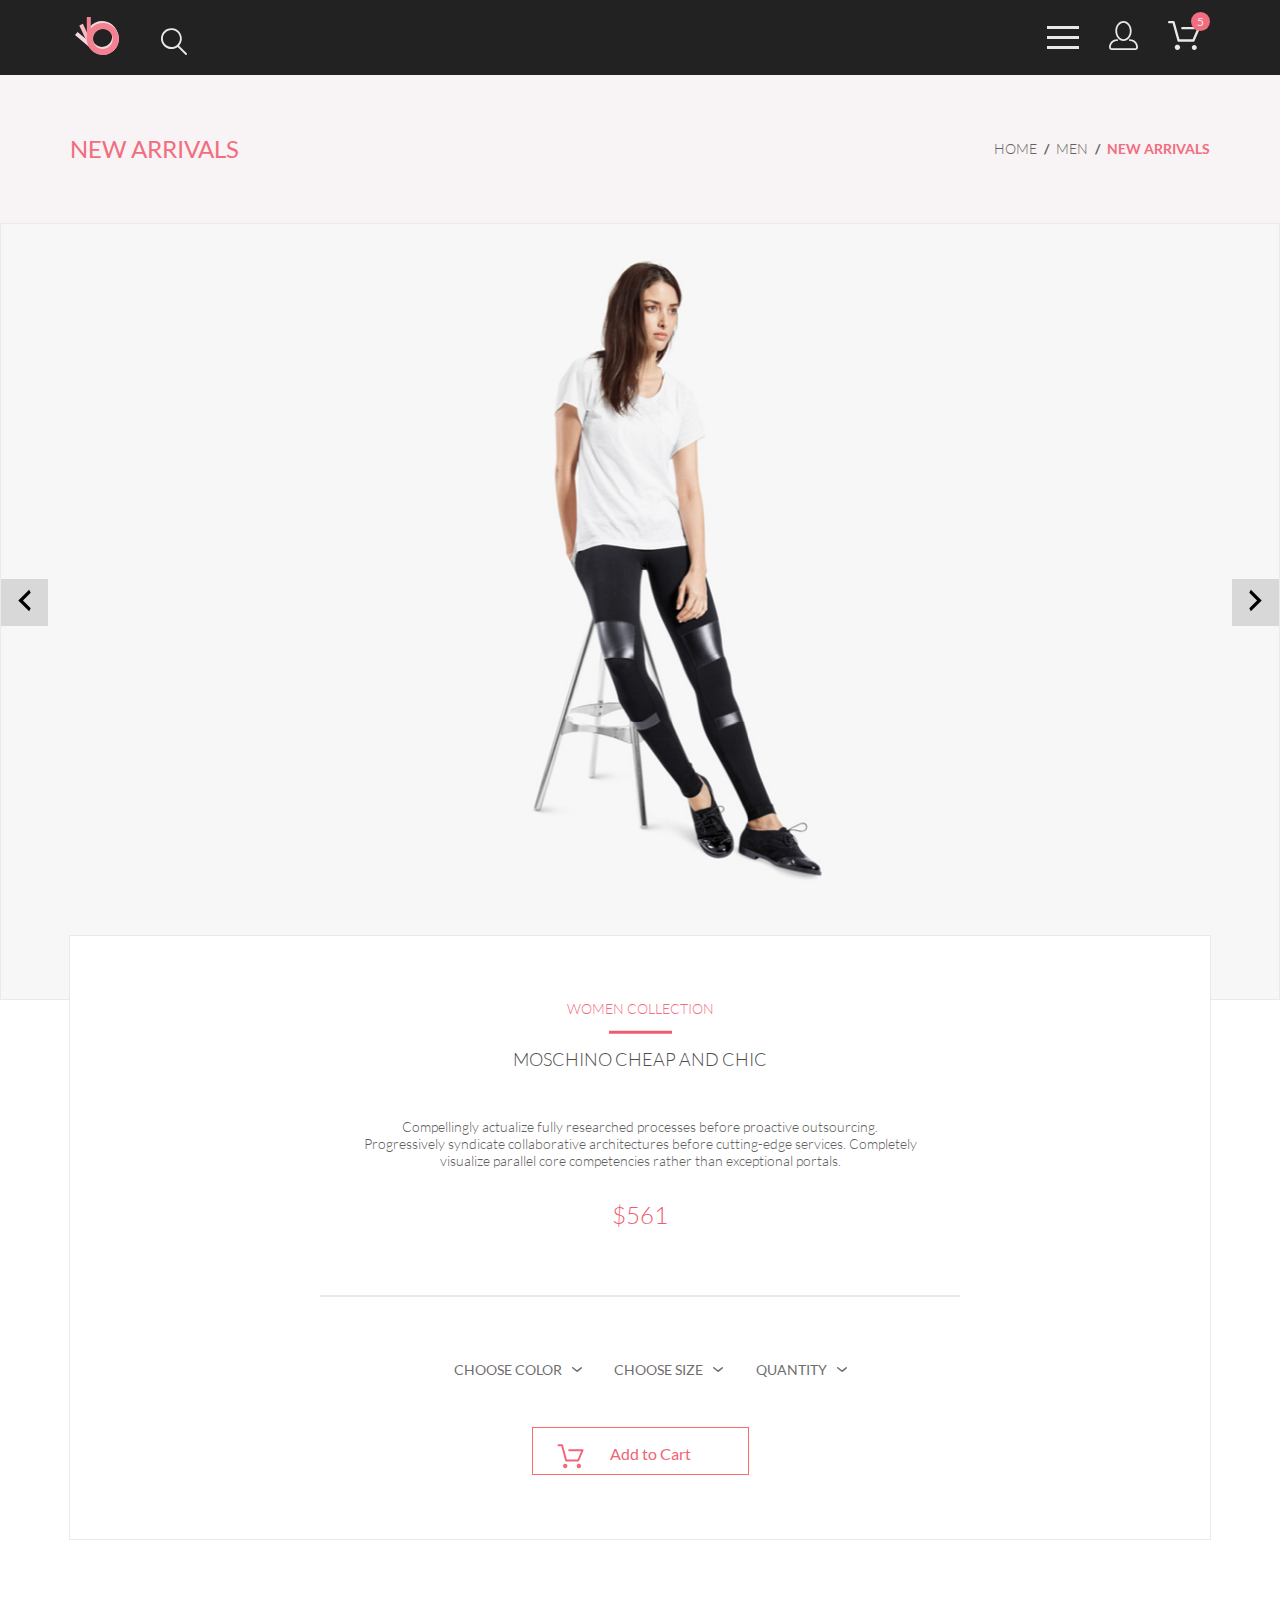
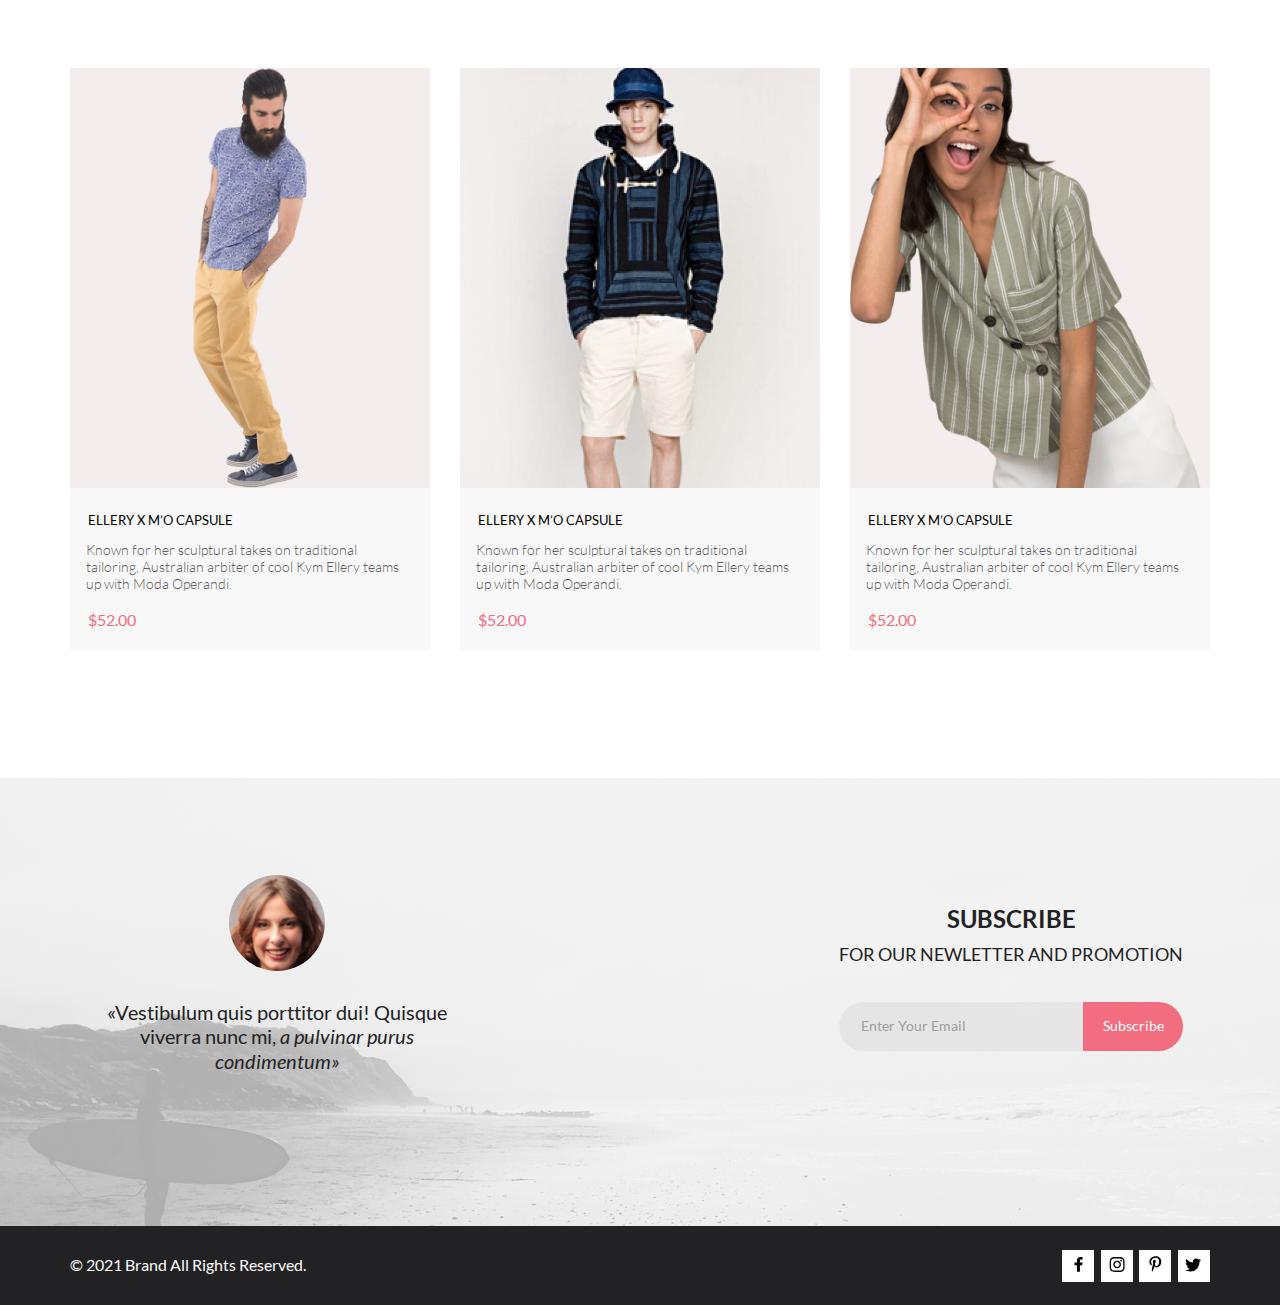
<file: product.html>
<!DOCTYPE html>
<html lang="en">

<head>
    <meta charset="UTF-8">
    <meta http-equiv="X-UA-Compatible" content="IE=edge">
    <meta name="viewport" content="width=device-width, initial-scale=1.0">
    <title>Product</title>
    <link rel="stylesheet" href="css/normalize.min.css">
    <link rel="stylesheet" href="css/style.css">
</head>

<body>
    <header class="page__header">
        <div class="page__header_box container">
            <div class="page__header_wrap">
                <!-- логотип/главная страница -->
                <a class="page__header_logo" href="index.html">
                    <svg class="page__header_logo_svg" width="44" height="38" viewBox="0 0 44 38" fill="none"
                        xmlns="http://www.w3.org/2000/svg">
                        <path fill-rule="evenodd" clip-rule="evenodd"
                            d="M2.56468 14.9774L0 18.0415L16.8106 32.1829C23.5628 37.8629 33.6295 36.98 39.2952 30.2108C44.961 23.4416 44.0802 13.3495 37.3281 7.66944C30.5759 1.98941 20.5092 2.87236 14.8434 9.64155C11.7794 13.3023 10.63 17.9349 11.2884 22.3159L2.56468 14.9774ZM33.481 12.2657C37.7011 15.8157 38.2516 22.1233 34.7105 26.354C31.1694 30.5848 24.8777 31.1366 20.6576 27.5866C16.4375 24.0366 15.8871 17.729 19.4281 13.4983C22.9692 9.26753 29.2609 8.71569 33.481 12.2657Z"
                            fill="#F1D9DD" />
                        <path fill-rule="evenodd" clip-rule="evenodd"
                            d="M7.91299 6.85131L4.29688 8.54178L13.5711 28.4806C17.2962 36.4892 26.7919 39.9541 34.7804 36.2196C42.7689 32.4851 46.2251 22.9654 42.5 14.9568C38.7749 6.94813 29.2792 3.48325 21.2907 7.21774C16.9705 9.23733 13.9759 12.9489 12.7258 17.1984L7.91299 6.85131ZM37.0758 17.4925C39.404 22.4979 37.2439 28.4477 32.2511 30.7817C27.2583 33.1158 21.3235 30.9502 18.9953 25.9448C16.6671 20.9394 18.8272 14.9896 23.82 12.6556C28.8128 10.3215 34.7477 12.4871 37.0758 17.4925Z"
                            fill="#FCBAC3" />
                        <path fill-rule="evenodd" clip-rule="evenodd"
                            d="M15.8005 0H11.8105V22C11.8105 30.8366 18.956 38 27.7703 38C36.5846 38 43.7301 30.8366 43.7301 22C43.7301 13.1634 36.5846 6 27.7703 6C23.0036 6 18.7249 8.09502 15.8005 11.4167V0ZM37.7452 22C37.7452 27.5228 33.2793 32 27.7703 32C22.2614 32 17.7955 27.5228 17.7955 22C17.7955 16.4772 22.2614 12 27.7703 12C33.2793 12 37.7452 16.4772 37.7452 22Z"
                            fill="#F38191" />
                    </svg>
                </a>
                <!-- поиск -->
                <form action="#" class="page__header_search">
                    <input class="page__header_search_input" type="search" id="search" placeholder="Search">
                    <label for="search" class="page__header_search_label">
                        <svg class="page__header_search_svg" width="27" height="28" viewBox="0 0 27 28"
                            xmlns="http://www.w3.org/2000/svg">
                            <path
                                d="M19.0596 17.6259C20.6713 15.8658 21.6282 13.6048 21.7698 11.2225C21.9113 8.84018 21.2288 6.48173 19.8369 4.54318C18.445 2.60463 16.4285 1.20404 14.126 0.576619C11.8234 -0.0508009 9.3751 0.13316 7.19217 1.09761C5.00923 2.06205 3.22462 3.74825 2.13804 5.87302C1.05145 7.9978 0.729054 10.4318 1.225 12.7661C1.72094 15.1005 3.00501 17.1932 4.86158 18.6927C6.71815 20.1922 9.03413 21.0072 11.4206 21.0009C13.673 21.004 15.8645 20.27 17.6606 18.9109L25.4086 26.7179C25.4941 26.807 25.5965 26.8781 25.7099 26.927C25.8232 26.9759 25.9452 27.0017 26.0686 27.0029C26.1923 27.0033 26.3148 26.9782 26.4283 26.9292C26.5419 26.8801 26.6441 26.8082 26.7286 26.7179C26.9025 26.537 26.9997 26.2958 26.9997 26.0449C26.9997 25.794 26.9025 25.5528 26.7286 25.3719L19.0596 17.6259ZM2.88662 10.5009C2.89946 8.81563 3.41094 7.17187 4.35659 5.77685C5.30224 4.38183 6.63972 3.29801 8.20044 2.662C9.76115 2.02599 11.4752 1.86627 13.1266 2.20298C14.7779 2.53969 16.2926 3.35775 17.4797 4.55404C18.6668 5.75033 19.4732 7.27129 19.7972 8.92519C20.1212 10.5791 19.9483 12.2919 19.3002 13.8476C18.6522 15.4034 17.5581 16.7325 16.1559 17.6674C14.7536 18.6023 13.1059 19.1011 11.4206 19.1009C9.14916 19.0901 6.97482 18.1784 5.37484 16.566C3.77486 14.9537 2.87998 12.7724 2.88662 10.5009V10.5009Z" />
                        </svg>
                    </label>
                </form>
            </div>
            <div class="page__header_wrap">
                <nav>
                    <!-- бургер -->
                    <input type="checkbox" id="menu">
                    <label class="page__header_menu_button" for="menu">
                        <span class="page__header_menu_span"></span>
                    </label>
                    <!-- всплывающее меню -->
                    <input type="checkbox" id="close_menu">
                    <ul class="page__header_menu_list">
                        <!-- кнопка закрытия всплывающего меню -->
                        <li class="menu__list_item">
                            <label for="menu" class="menu__close_button">
                                <svg class="menu__close_button_svg" width="13" height="13" viewBox="0 0 13 13"
                                    xmlns="http://www.w3.org/2000/svg">
                                    <path
                                        d="M7.4158 6.00409L11.7158 1.71409C11.9041 1.52579 12.0099 1.27039 12.0099 1.00409C12.0099 0.73779 11.9041 0.482395 11.7158 0.294092C11.5275 0.105788 11.2721 0 11.0058 0C10.7395 0 10.4841 0.105788 10.2958 0.294092L6.0058 4.59409L1.7158 0.294092C1.52749 0.105788 1.2721 -1.9841e-09 1.0058 0C0.739497 1.9841e-09 0.484102 0.105788 0.295798 0.294092C0.107495 0.482395 0.0017066 0.73779 0.0017066 1.00409C0.0017066 1.27039 0.107495 1.52579 0.295798 1.71409L4.5958 6.00409L0.295798 10.2941C0.20207 10.3871 0.127676 10.4977 0.0769072 10.6195C0.0261385 10.7414 0 10.8721 0 11.0041C0 11.1361 0.0261385 11.2668 0.0769072 11.3887C0.127676 11.5105 0.20207 11.6211 0.295798 11.7141C0.388761 11.8078 0.499362 11.8822 0.621222 11.933C0.743081 11.9838 0.873786 12.0099 1.0058 12.0099C1.13781 12.0099 1.26852 11.9838 1.39038 11.933C1.51223 11.8822 1.62284 11.8078 1.7158 11.7141L6.0058 7.41409L10.2958 11.7141C10.3888 11.8078 10.4994 11.8822 10.6212 11.933C10.7431 11.9838 10.8738 12.0099 11.0058 12.0099C11.1378 12.0099 11.2685 11.9838 11.3904 11.933C11.5122 11.8822 11.6228 11.8078 11.7158 11.7141C11.8095 11.6211 11.8839 11.5105 11.9347 11.3887C11.9855 11.2668 12.0116 11.1361 12.0116 11.0041C12.0116 10.8721 11.9855 10.7414 11.9347 10.6195C11.8839 10.4977 11.8095 10.3871 11.7158 10.2941L7.4158 6.00409Z" />
                                </svg>
                            </label>
                        </li>
                        <li class="menu__list_item">
                            <h4 class="menu__list_title">Menu</h4>
                        </li>
                        <li class="menu__list_item">
                            <a href="catalog.html" class="menu__list_subtitle">Man</a>
                        </li>
                        <li class="menu__list_item">
                            <ul class="submenu__list">
                                <li class="submenu__item">
                                    <a href="catalog.html" class="submenu__item_link">Accessories</a>
                                </li>
                                <li class="submenu__item">
                                    <a href="catalog.html" class="submenu__item_link">Bags</a>
                                </li>
                                <li class="submenu__item">
                                    <a href="catalog.html" class="submenu__item_link">Denim</a>
                                </li>
                                <li class="submenu__item">
                                    <a href="catalog.html" class="submenu__item_link">T-Shirts</a>
                                </li>
                            </ul>
                        </li>
                        <li class="menu__list_item">
                            <a href="catalog.html" class="menu__list_subtitle">Woman</a>
                        </li>
                        <li class="menu__list_item">
                            <ul class="submenu__list">
                                <li class="submenu__item">
                                    <a href="catalog.html" class="submenu__item_link">Accessories</a>
                                </li>
                                <li class="submenu__item">
                                    <a href="catalog.html" class="submenu__item_link">Jackets & Coats</a>
                                </li>
                                <li class="submenu__item">
                                    <a href="catalog.html" class="submenu__item_link">Polos</a>
                                </li>
                                <li class="submenu__item">
                                    <a href="catalog.html" class="submenu__item_link">T-Shirts</a>
                                </li>
                                <li class="submenu__item">
                                    <a href="catalog.html" class="submenu__item_link">Shirts</a>
                                </li>
                            </ul>
                        </li>
                        <li class="menu__list_item">
                            <a href="catalog.html" class="menu__list_subtitle">Kids</a>
                        </li>
                        <li class="menu__list_item">
                            <ul class="submenu__list">
                                <li class="submenu__item">
                                    <a href="catalog.html" class="submenu__item_link">Accessories</a>
                                </li>
                                <li class="submenu__item">
                                    <a href="catalog.html" class="submenu__item_link">Jackets & Coats</a>
                                </li>
                                <li class="submenu__item">
                                    <a href="catalog.html" class="submenu__item_link">Polos</a>
                                </li>
                                <li class="submenu__item">
                                    <a href="catalog.html" class="submenu__item_link">T-Shirts</a>
                                </li>
                                <li class="submenu__item">
                                    <a href="catalog.html" class="submenu__item_link">Shirts</a>
                                </li>
                                <li class="submenu__item">
                                    <a href="catalog.html" class="submenu__item_link">Bags</a>
                                </li>
                            </ul>
                        </li>

                    </ul>
                </nav>
                <!-- иконка регистрации -->
                <a class="page__header_account" href="registration.html">
                    <svg class="page__header_account_svg" width="29" height="29" viewBox="0 0 29 29"
                        xmlns="http://www.w3.org/2000/svg">
                        <path
                            d="M14.5 19.937C19 19.937 22.656 15.464 22.656 9.968C22.656 4.472 19 0 14.5 0C13.3631 0.0217413 12.2463 0.303398 11.2351 0.823397C10.2239 1.34339 9.34507 2.08794 8.66602 3C7.12663 4.99573 6.30819 7.45381 6.34399 9.974C6.34399 15.465 10 19.937 14.5 19.937ZM14.5 1.813C18 1.813 20.844 5.472 20.844 9.969C20.844 14.466 17.998 18.125 14.5 18.125C11.002 18.125 8.15603 14.465 8.15503 9.969C8.15403 5.473 11 1.813 14.5 1.813ZM20.844 18.125C20.6036 18.125 20.373 18.2205 20.203 18.3905C20.033 18.5605 19.9375 18.7911 19.9375 19.0315C19.9375 19.2719 20.033 19.5025 20.203 19.6725C20.373 19.8425 20.6036 19.938 20.844 19.938C22.526 19.9399 24.1386 20.6088 25.3279 21.7982C26.5172 22.9875 27.1861 24.6 27.188 26.282C27.1875 26.5221 27.0918 26.7523 26.922 26.9221C26.7522 27.0918 26.5221 27.1875 26.282 27.188H2.71997C2.47985 27.1875 2.24975 27.0918 2.07996 26.9221C1.91016 26.7523 1.81449 26.5221 1.81396 26.282C1.81608 24.6001 2.48517 22.9877 3.67444 21.7985C4.86371 20.6092 6.47608 19.9401 8.15796 19.938C8.39824 19.938 8.62868 19.8425 8.79858 19.6726C8.96849 19.5027 9.06396 19.2723 9.06396 19.032C9.06396 18.7917 8.96849 18.5613 8.79858 18.3914C8.62868 18.2215 8.39824 18.126 8.15796 18.126C5.99541 18.1279 3.92201 18.9875 2.39258 20.5164C0.863144 22.0453 0.00264777 24.1185 0 26.281C0.000794067 27.0019 0.287502 27.693 0.797241 28.2027C1.30698 28.7125 1.99811 28.9992 2.71899 29H26.282C27.0027 28.9989 27.6936 28.7121 28.2031 28.2024C28.7126 27.6927 28.9992 27.0017 29 26.281C28.9974 24.1187 28.1372 22.0457 26.6083 20.5168C25.0793 18.9878 23.0063 18.1276 20.844 18.125Z" />
                    </svg>

                </a>
                <!-- корзина товаров -->
                <a class="page__header_cart" href="cart.html">
                    <svg class="page__header_cart_svg" width="32" height="29" viewBox="0 0 32 29"
                        xmlns="http://www.w3.org/2000/svg">
                        <path
                            d="M26.2009 29C25.5532 28.9738 24.9415 28.6948 24.4972 28.2227C24.0529 27.7506 23.8114 27.1232 23.8245 26.475C23.8376 25.8269 24.1043 25.2097 24.5673 24.7559C25.0303 24.3022 25.6527 24.048 26.301 24.048C26.9493 24.048 27.5717 24.3022 28.0347 24.7559C28.4977 25.2097 28.7644 25.8269 28.7775 26.475C28.7906 27.1232 28.549 27.7506 28.1047 28.2227C27.6604 28.6948 27.0488 28.9738 26.401 29H26.2009ZM6.75293 26.32C6.75293 25.79 6.91011 25.2718 7.20459 24.8311C7.49907 24.3904 7.91764 24.0469 8.40735 23.844C8.89705 23.6412 9.43594 23.5881 9.95581 23.6915C10.4757 23.7949 10.9532 24.0502 11.328 24.425C11.7028 24.7998 11.9581 25.2773 12.0615 25.7972C12.1649 26.317 12.1118 26.8559 11.9089 27.3456C11.7061 27.8353 11.3626 28.2539 10.9219 28.5483C10.4812 28.8428 9.96304 29 9.43298 29C9.08087 29.0003 8.73212 28.9311 8.40674 28.7966C8.08136 28.662 7.78569 28.4646 7.53662 28.2158C7.28755 27.9669 7.09001 27.6713 6.9552 27.3461C6.82039 27.0208 6.75098 26.6721 6.75098 26.32H6.75293ZM10.553 20.686C10.2935 20.6868 10.0409 20.6024 9.83411 20.4457C9.62727 20.2891 9.47758 20.0689 9.40796 19.819L4.57495 2.36401H1.18201C0.868521 2.36401 0.567859 2.23947 0.346191 2.01781C0.124523 1.79614 0 1.49549 0 1.18201C0 0.868519 0.124523 0.567873 0.346191 0.346205C0.567859 0.124537 0.868521 5.81268e-06 1.18201 5.81268e-06H5.46301C5.7225 -0.00080736 5.97504 0.0837201 6.18176 0.240568C6.38848 0.397416 6.53784 0.617884 6.60693 0.868006L11.4399 18.323H24.6179L29.001 8.27501H14.401C14.2428 8.27961 14.0854 8.25242 13.9379 8.19507C13.7904 8.13771 13.6559 8.05134 13.5424 7.94108C13.4288 7.83082 13.3386 7.69891 13.277 7.55315C13.2154 7.40739 13.1836 7.25075 13.1836 7.0925C13.1836 6.93426 13.2154 6.77762 13.277 6.63186C13.3386 6.4861 13.4288 6.35419 13.5424 6.24393C13.6559 6.13367 13.7904 6.0473 13.9379 5.98994C14.0854 5.93259 14.2428 5.90541 14.401 5.91001H30.814C31.0097 5.90996 31.2022 5.95866 31.3744 6.05172C31.5465 6.14478 31.6928 6.27926 31.7999 6.44301C31.9078 6.60729 31.9734 6.79569 31.9908 6.99145C32.0083 7.18721 31.9771 7.38424 31.9 7.565L26.495 19.977C26.4026 20.1876 26.251 20.3668 26.0585 20.4927C25.866 20.6186 25.641 20.6858 25.411 20.686H10.553Z" />
                    </svg>
                    <span class="cart_number">5</span>
                </a>
            </div>
        </div>
    </header>
    <main>
        <section class="top__page">
            <div class="top__page_box container">
                <h2 class="top__page_title">New arrivals</h2>
                <!-- хлебные крошки -->
                <ul class="top__page_breadcrumb">
                    <li class="top__page_breadcrumb_item"><a class="top__page_breadcrumb_link" href="#">Home</a></li>
                    <li class="top__page_breadcrumb_item"><a class="top__page_breadcrumb_link" href="#">Men</a></li>
                    <li class="top__page_breadcrumb_item">New arrivals</li>
                </ul>
            </div>
        </section>
        <!-- карусель -->
        <div class="product__image">
            <div id="carousel_controls" class="carousel slide" data-bs-ride="carousel">
                <div class="carousel-inner">
                    <div class="carousel-item active">
                        <img class="carousel_image" src="img/product.png" alt="product image">
                    </div>
                    <div class="carousel-item">
                        <img class="carousel_image" src="img/product.png" alt="product image">
                    </div>
                    <div class="carousel-item">
                        <img class="carousel_image" src="img/product.png" alt="product image">
                    </div>
                </div>
                <button class="carousel-control-prev" type="button" data-bs-target="#carousel_controls"
                    data-bs-slide="prev">
                    <svg class="carousel-control-prev-svg" width="13" height="23" viewBox="0 0 13 23"
                        xmlns="http://www.w3.org/2000/svg">
                        <path
                            d="M12.6998 3.7499L4.9498 11.4999L12.6998 19.2499L11.1498 22.3499L0.299805 11.4999L11.1498 0.649902L12.6998 3.7499Z" />
                    </svg>
                </button>
                <button class="carousel-control-next" type="button" data-bs-target="#carousel_controls"
                    data-bs-slide="next">
                    <svg class="carousel-control-next-svg" width="13" height="23" viewBox="0 0 13 23"
                        xmlns="http://www.w3.org/2000/svg">
                        <path
                            d="M0.299805 19.2499L8.0498 11.4999L0.299805 3.7499L1.8498 0.649902L12.6998 11.4999L1.8498 22.3499L0.299805 19.2499Z" />
                    </svg>
                </button>
            </div>
            <!-- <script src="https://cdn.jsdelivr.net/npm/bootstrap@5.2.0-beta1/dist/js/bootstrap.bundle.min.js"></script> -->
        </div>
        <!-- описание товара -->
        <section class="product__description container">
            <h2 class="product__description_title">Women collection</h2>
            <svg class="product__description_decor" width="63" height="4" viewBox="0 0 63 4" fill="none"
                xmlns="http://www.w3.org/2000/svg">
                <path d="M63 0.786865H0V3.81225H63V0.786865Z" fill="#EF5B70" />
            </svg>
            <h4 class="product__description_subtitle">Moschino cheap and chic</h4>
            <p class="product__description_text">Compellingly actualize fully researched processes before proactive
                outsourcing. Progressively syndicate collaborative architectures before cutting-edge services.
                Completely visualize parallel core competencies rather than exceptional portals.</p>
            <p class="product__description_price">$561</p>
            <hr class="product__description_hr">
            <!-- выбор параметров -->
            <div class="product__settings">
                <a href="#" class="sorting__link product__settings_link">
                    <span>Choose color</span>
                    <svg class="sorting__svg" width="11" height="6" viewBox="0 0 11 6"
                        xmlns="http://www.w3.org/2000/svg">
                        <path
                            d="M5.00214 5.00214C4.83521 5.00247 4.67343 4.94433 4.54488 4.83782L0.258102 1.2655C0.112196 1.14422 0.0204417 0.969958 0.00302325 0.781035C-0.0143952 0.592112 0.0439493 0.404007 0.165221 0.258101C0.286493 0.112196 0.460759 0.0204417 0.649682 0.00302327C0.838605 -0.0143952 1.02671 0.043949 1.17262 0.165221L5.00214 3.36602L8.83167 0.279536C8.90475 0.220188 8.98884 0.175869 9.0791 0.149125C9.16937 0.122382 9.26403 0.113741 9.35764 0.1237C9.45126 0.133659 9.54198 0.162021 9.6246 0.207156C9.70722 0.252292 9.7801 0.313311 9.83906 0.386705C9.90449 0.460167 9.95405 0.546351 9.98462 0.639855C10.0152 0.733359 10.0261 0.83217 10.0167 0.930097C10.0073 1.02802 9.97784 1.12296 9.93005 1.20895C9.88227 1.29494 9.81723 1.37013 9.73904 1.42982L5.45225 4.88068C5.32002 4.97036 5.16154 5.01312 5.00214 5.00214Z" />
                    </svg>
                </a>
                <a href="#" class="sorting__link product__settings_link">
                    <span>Choose size</span>
                    <svg class="sorting__svg" width="11" height="6" viewBox="0 0 11 6"
                        xmlns="http://www.w3.org/2000/svg">
                        <path
                            d="M5.00214 5.00214C4.83521 5.00247 4.67343 4.94433 4.54488 4.83782L0.258102 1.2655C0.112196 1.14422 0.0204417 0.969958 0.00302325 0.781035C-0.0143952 0.592112 0.0439493 0.404007 0.165221 0.258101C0.286493 0.112196 0.460759 0.0204417 0.649682 0.00302327C0.838605 -0.0143952 1.02671 0.043949 1.17262 0.165221L5.00214 3.36602L8.83167 0.279536C8.90475 0.220188 8.98884 0.175869 9.0791 0.149125C9.16937 0.122382 9.26403 0.113741 9.35764 0.1237C9.45126 0.133659 9.54198 0.162021 9.6246 0.207156C9.70722 0.252292 9.7801 0.313311 9.83906 0.386705C9.90449 0.460167 9.95405 0.546351 9.98462 0.639855C10.0152 0.733359 10.0261 0.83217 10.0167 0.930097C10.0073 1.02802 9.97784 1.12296 9.93005 1.20895C9.88227 1.29494 9.81723 1.37013 9.73904 1.42982L5.45225 4.88068C5.32002 4.97036 5.16154 5.01312 5.00214 5.00214Z" />
                    </svg>
                </a>
                <a href="#" class="sorting__link product__settings_link">
                    <span>Quantity</span>
                    <svg class="sorting__svg" width="11" height="6" viewBox="0 0 11 6"
                        xmlns="http://www.w3.org/2000/svg">
                        <path
                            d="M5.00214 5.00214C4.83521 5.00247 4.67343 4.94433 4.54488 4.83782L0.258102 1.2655C0.112196 1.14422 0.0204417 0.969958 0.00302325 0.781035C-0.0143952 0.592112 0.0439493 0.404007 0.165221 0.258101C0.286493 0.112196 0.460759 0.0204417 0.649682 0.00302327C0.838605 -0.0143952 1.02671 0.043949 1.17262 0.165221L5.00214 3.36602L8.83167 0.279536C8.90475 0.220188 8.98884 0.175869 9.0791 0.149125C9.16937 0.122382 9.26403 0.113741 9.35764 0.1237C9.45126 0.133659 9.54198 0.162021 9.6246 0.207156C9.70722 0.252292 9.7801 0.313311 9.83906 0.386705C9.90449 0.460167 9.95405 0.546351 9.98462 0.639855C10.0152 0.733359 10.0261 0.83217 10.0167 0.930097C10.0073 1.02802 9.97784 1.12296 9.93005 1.20895C9.88227 1.29494 9.81723 1.37013 9.73904 1.42982L5.45225 4.88068C5.32002 4.97036 5.16154 5.01312 5.00214 5.00214Z" />
                    </svg>
                </a>
            </div>
            <!-- кнопка Add to Cart -->
            <button class="product__button" type="button">
                <svg class="product__button_svg" width="27" height="25" viewBox="0 0 27 25"
                    xmlns="http://www.w3.org/2000/svg">
                    <path
                        d="M21.876 22.2662C21.921 22.2549 21.9423 22.2339 21.96 22.2129C21.9678 22.2037 21.9756 22.1946 21.9835 22.1855C22.02 22.1438 22.0233 22.0553 22.0224 22.0105C22.0092 21.9044 21.9185 21.8315 21.8412 21.8315C21.8375 21.8315 21.8336 21.8317 21.8312 21.8318C21.7531 21.8372 21.6653 21.9409 21.6719 22.0625C21.6813 22.1793 21.7675 22.2662 21.8392 22.2662H21.876ZM8.21954 22.2599C8.31873 22.2599 8.39935 22.1655 8.39935 22.0496C8.39935 21.9341 8.31873 21.8401 8.21954 21.8401C8.12042 21.8401 8.03973 21.9341 8.03973 22.0496C8.03973 22.1655 8.12042 22.2599 8.21954 22.2599ZM21.9995 24.2662C21.9517 24.2662 21.8878 24.2662 21.8392 24.2662C20.7017 24.2662 19.7567 23.3545 19.6765 22.198C19.5964 20.9929 20.4937 19.9183 21.6953 19.8364C21.7441 19.8331 21.7928 19.8315 21.8412 19.8315C22.9799 19.8315 23.9413 20.7324 24.019 21.8884C24.0505 22.4915 23.8741 23.0612 23.4898 23.5012C23.1055 23.9575 22.5764 24.2177 21.9995 24.2662ZM8.21954 24.2599C7.01532 24.2599 6.03973 23.2709 6.03973 22.0496C6.03973 20.8291 7.01532 19.8401 8.21954 19.8401C9.42371 19.8401 10.3994 20.8291 10.3994 22.0496C10.3994 23.2709 9.42371 24.2599 8.21954 24.2599ZM21.1984 17.3938H9.13306C8.70013 17.3938 8.31586 17.1005 8.20331 16.6775L4.27753 2.24768H1.52173C0.993408 2.24768 0.560547 1.80859 0.560547 1.27039C0.560547 0.733032 0.993408 0.292969 1.52173 0.292969H4.99933C5.43134 0.292969 5.81561 0.586304 5.9281 1.01025L9.85394 15.4391H20.5576L24.1144 7.13379H12.2578C11.7286 7.13379 11.2957 6.69373 11.2957 6.15649C11.2957 5.61914 11.7286 5.17908 12.2578 5.17908H25.5886C25.9091 5.17908 26.2141 5.34192 26.3896 5.61914C26.566 5.89539 26.5984 6.23743 26.4697 6.547L22.0795 16.807C21.9193 17.1653 21.5827 17.3938 21.1984 17.3938Z" />
                </svg>
                <span class="product__button_txt">Add to Cart</span>
            </button>
        </section>
        <!-- нижний блок с карточками товаров -->
        <section class="product__bottom container">
            <ul class="card__box product__card_box">
                <li class="card">
                    <img class="card__img" src="img/card4.png" alt="card-1">
                    <a class="card__link" href="product.html">
                        <h4 class="card__heading">Ellery x&nbsp;m&rsquo;o capsule</h4>
                        <p class="card__text">Known for her sculptural takes on&nbsp;traditional tailoring,
                            Australian
                            arbiter of&nbsp;cool Kym Ellery teams
                            up&nbsp;with Moda Operandi.</p>
                        <p class="card__price">$52.00</p>
                    </a>
                    <button class="card__button">
                        <svg class="card__button_svg" width="27" height="25" viewBox="0 0 27 25"
                            xmlns="http://www.w3.org/2000/svg">
                            <path
                                d="M21.876 22.2662C21.921 22.2549 21.9423 22.2339 21.96 22.2129C21.9678 22.2037 21.9756 22.1946 21.9835 22.1855C22.02 22.1438 22.0233 22.0553 22.0224 22.0105C22.0092 21.9044 21.9185 21.8315 21.8412 21.8315C21.8375 21.8315 21.8336 21.8317 21.8312 21.8318C21.7531 21.8372 21.6653 21.9409 21.6719 22.0625C21.6813 22.1793 21.7675 22.2662 21.8392 22.2662H21.876ZM8.21954 22.2599C8.31873 22.2599 8.39935 22.1655 8.39935 22.0496C8.39935 21.9341 8.31873 21.8401 8.21954 21.8401C8.12042 21.8401 8.03973 21.9341 8.03973 22.0496C8.03973 22.1655 8.12042 22.2599 8.21954 22.2599ZM21.9995 24.2662C21.9517 24.2662 21.8878 24.2662 21.8392 24.2662C20.7017 24.2662 19.7567 23.3545 19.6765 22.198C19.5964 20.9929 20.4937 19.9183 21.6953 19.8364C21.7441 19.8331 21.7928 19.8315 21.8412 19.8315C22.9799 19.8315 23.9413 20.7324 24.019 21.8884C24.0505 22.4915 23.8741 23.0612 23.4898 23.5012C23.1055 23.9575 22.5764 24.2177 21.9995 24.2662ZM8.21954 24.2599C7.01532 24.2599 6.03973 23.2709 6.03973 22.0496C6.03973 20.8291 7.01532 19.8401 8.21954 19.8401C9.42371 19.8401 10.3994 20.8291 10.3994 22.0496C10.3994 23.2709 9.42371 24.2599 8.21954 24.2599ZM21.1984 17.3938H9.13306C8.70013 17.3938 8.31586 17.1005 8.20331 16.6775L4.27753 2.24768H1.52173C0.993408 2.24768 0.560547 1.80859 0.560547 1.27039C0.560547 0.733032 0.993408 0.292969 1.52173 0.292969H4.99933C5.43134 0.292969 5.81561 0.586304 5.9281 1.01025L9.85394 15.4391H20.5576L24.1144 7.13379H12.2578C11.7286 7.13379 11.2957 6.69373 11.2957 6.15649C11.2957 5.61914 11.7286 5.17908 12.2578 5.17908H25.5886C25.9091 5.17908 26.2141 5.34192 26.3896 5.61914C26.566 5.89539 26.5984 6.23743 26.4697 6.547L22.0795 16.807C21.9193 17.1653 21.5827 17.3938 21.1984 17.3938Z" />
                        </svg>
                        <span class="card__button_txt">Add to Cart</span>
                    </button>
                </li>
                <li class="card product_card2">
                    <img class="card__img" src="img/card3.png" alt="card-2">
                    <a class="card__link" href="product.html">
                        <h4 class="card__heading">Ellery x&nbsp;m&rsquo;o capsule</h4>
                        <p class="card__text">Known for her sculptural takes on&nbsp;traditional tailoring,
                            Australian
                            arbiter of&nbsp;cool Kym Ellery teams
                            up&nbsp;with Moda Operandi.</p>
                        <p class="card__price">$52.00</p>
                    </a>
                    <button class="card__button">
                        <svg class="card__button_svg" width="27" height="25" viewBox="0 0 27 25"
                            xmlns="http://www.w3.org/2000/svg">
                            <path
                                d="M21.876 22.2662C21.921 22.2549 21.9423 22.2339 21.96 22.2129C21.9678 22.2037 21.9756 22.1946 21.9835 22.1855C22.02 22.1438 22.0233 22.0553 22.0224 22.0105C22.0092 21.9044 21.9185 21.8315 21.8412 21.8315C21.8375 21.8315 21.8336 21.8317 21.8312 21.8318C21.7531 21.8372 21.6653 21.9409 21.6719 22.0625C21.6813 22.1793 21.7675 22.2662 21.8392 22.2662H21.876ZM8.21954 22.2599C8.31873 22.2599 8.39935 22.1655 8.39935 22.0496C8.39935 21.9341 8.31873 21.8401 8.21954 21.8401C8.12042 21.8401 8.03973 21.9341 8.03973 22.0496C8.03973 22.1655 8.12042 22.2599 8.21954 22.2599ZM21.9995 24.2662C21.9517 24.2662 21.8878 24.2662 21.8392 24.2662C20.7017 24.2662 19.7567 23.3545 19.6765 22.198C19.5964 20.9929 20.4937 19.9183 21.6953 19.8364C21.7441 19.8331 21.7928 19.8315 21.8412 19.8315C22.9799 19.8315 23.9413 20.7324 24.019 21.8884C24.0505 22.4915 23.8741 23.0612 23.4898 23.5012C23.1055 23.9575 22.5764 24.2177 21.9995 24.2662ZM8.21954 24.2599C7.01532 24.2599 6.03973 23.2709 6.03973 22.0496C6.03973 20.8291 7.01532 19.8401 8.21954 19.8401C9.42371 19.8401 10.3994 20.8291 10.3994 22.0496C10.3994 23.2709 9.42371 24.2599 8.21954 24.2599ZM21.1984 17.3938H9.13306C8.70013 17.3938 8.31586 17.1005 8.20331 16.6775L4.27753 2.24768H1.52173C0.993408 2.24768 0.560547 1.80859 0.560547 1.27039C0.560547 0.733032 0.993408 0.292969 1.52173 0.292969H4.99933C5.43134 0.292969 5.81561 0.586304 5.9281 1.01025L9.85394 15.4391H20.5576L24.1144 7.13379H12.2578C11.7286 7.13379 11.2957 6.69373 11.2957 6.15649C11.2957 5.61914 11.7286 5.17908 12.2578 5.17908H25.5886C25.9091 5.17908 26.2141 5.34192 26.3896 5.61914C26.566 5.89539 26.5984 6.23743 26.4697 6.547L22.0795 16.807C21.9193 17.1653 21.5827 17.3938 21.1984 17.3938Z" />
                        </svg>
                        <span class="card__button_txt">Add to Cart</span>
                    </button>
                </li>
                <li class="card product_card3">
                    <img class="card__img" src="img/card6.png" alt="card-3">
                    <a class="card__link" href="product.html">
                        <h4 class="card__heading">Ellery x&nbsp;m&rsquo;o capsule</h4>
                        <p class="card__text">Known for her sculptural takes on&nbsp;traditional tailoring,
                            Australian
                            arbiter of&nbsp;cool Kym Ellery teams
                            up&nbsp;with Moda Operandi.</p>
                        <p class="card__price">$52.00</p>
                    </a>
                    <button class="card__button">
                        <svg class="card__button_svg" width="27" height="25" viewBox="0 0 27 25"
                            xmlns="http://www.w3.org/2000/svg">
                            <path
                                d="M21.876 22.2662C21.921 22.2549 21.9423 22.2339 21.96 22.2129C21.9678 22.2037 21.9756 22.1946 21.9835 22.1855C22.02 22.1438 22.0233 22.0553 22.0224 22.0105C22.0092 21.9044 21.9185 21.8315 21.8412 21.8315C21.8375 21.8315 21.8336 21.8317 21.8312 21.8318C21.7531 21.8372 21.6653 21.9409 21.6719 22.0625C21.6813 22.1793 21.7675 22.2662 21.8392 22.2662H21.876ZM8.21954 22.2599C8.31873 22.2599 8.39935 22.1655 8.39935 22.0496C8.39935 21.9341 8.31873 21.8401 8.21954 21.8401C8.12042 21.8401 8.03973 21.9341 8.03973 22.0496C8.03973 22.1655 8.12042 22.2599 8.21954 22.2599ZM21.9995 24.2662C21.9517 24.2662 21.8878 24.2662 21.8392 24.2662C20.7017 24.2662 19.7567 23.3545 19.6765 22.198C19.5964 20.9929 20.4937 19.9183 21.6953 19.8364C21.7441 19.8331 21.7928 19.8315 21.8412 19.8315C22.9799 19.8315 23.9413 20.7324 24.019 21.8884C24.0505 22.4915 23.8741 23.0612 23.4898 23.5012C23.1055 23.9575 22.5764 24.2177 21.9995 24.2662ZM8.21954 24.2599C7.01532 24.2599 6.03973 23.2709 6.03973 22.0496C6.03973 20.8291 7.01532 19.8401 8.21954 19.8401C9.42371 19.8401 10.3994 20.8291 10.3994 22.0496C10.3994 23.2709 9.42371 24.2599 8.21954 24.2599ZM21.1984 17.3938H9.13306C8.70013 17.3938 8.31586 17.1005 8.20331 16.6775L4.27753 2.24768H1.52173C0.993408 2.24768 0.560547 1.80859 0.560547 1.27039C0.560547 0.733032 0.993408 0.292969 1.52173 0.292969H4.99933C5.43134 0.292969 5.81561 0.586304 5.9281 1.01025L9.85394 15.4391H20.5576L24.1144 7.13379H12.2578C11.7286 7.13379 11.2957 6.69373 11.2957 6.15649C11.2957 5.61914 11.7286 5.17908 12.2578 5.17908H25.5886C25.9091 5.17908 26.2141 5.34192 26.3896 5.61914C26.566 5.89539 26.5984 6.23743 26.4697 6.547L22.0795 16.807C21.9193 17.1653 21.5827 17.3938 21.1984 17.3938Z" />
                        </svg>
                        <span class="card__button_txt">Add to Cart</span>
                    </button>
                </li>
            </ul>
        </section>
    </main>
    <footer class="page_footer">
        <section class="footer__content">
            <div class="footer__box container">
                <div class="footer__info">
                    <!-- аватар и цитата -->
                    <div class="footer__avatar">
                        <img class="footer__avatar_img" src="img/foot_contact.png" alt="avatar">
                    </div>
                    <p class="footer__avatar_txt">&laquo;Vestibulum quis porttitor dui! Quisque viverra
                        nunc&nbsp;mi, <span class="avatar_txt">a&nbsp;pulvinar purus condimentum&raquo;</span></p>
                </div>
                <!-- форма подписки на рассылку с кнопкой -->
                <div class="footer__subscribe">
                    <h3 class="footer__subscribe_heading">Subscribe</h3>
                    <p class="footer__subscribe_text">For our newletter and promotion</p>
                    <form action="#" class="footer__subscribe_form">
                        <input class="footer__subscribe_form_email" type="email" placeholder="Enter Your Email">
                        <input class="footer__subscribe_form_button" type="submit" value="Subscribe">
                    </form>
                </div>
            </div>
        </section>
        <div class="copyright">
            <div class="copyright__box container">
                <p class="copyright__text">&copy;&nbsp;2021 Brand All Rights Reserved.</p>
                <!-- ссылки на социальные страницы -->
                <ul class="copyright__social">
                    <li class="copyright__social_links">
                        <a href="https://facebook.com/" target="_blank">
                            <svg class="copyright__social_svg" width="9" height="15" viewBox="0 0 9 15"
                                xmlns="http://www.w3.org/2000/svg">
                                <path
                                    d="M8.08836 8.28L8.50686 5.61602H5.89022V3.88729C5.89022 3.15847 6.25574 2.44806 7.42765 2.44806H8.61722V0.179975C8.61722 0.179975 7.53772 0 6.50561 0C4.35073 0 2.9422 1.27593 2.9422 3.5857V5.61602H0.546875V8.28H2.9422V14.72H5.89022V8.28H8.08836Z" />
                            </svg>
                        </a>
                    </li>
                    <li class="copyright__social_links">
                        <a href="https://instagram.com/" target="_blank">
                            <svg class="copyright__social_svg" width="16" height="15" viewBox="0 0 16 15"
                                xmlns="http://www.w3.org/2000/svg">
                                <path
                                    d="M8.13897 3.68159C6.02383 3.68159 4.31774 5.38491 4.31774 7.49663C4.31774 9.60835 6.02383 11.3117 8.13897 11.3117C10.2541 11.3117 11.9602 9.60835 11.9602 7.49663C11.9602 5.38491 10.2541 3.68159 8.13897 3.68159ZM8.13897 9.9769C6.77211 9.9769 5.65467 8.8646 5.65467 7.49663C5.65467 6.12866 6.76878 5.01636 8.13897 5.01636C9.50915 5.01636 10.6233 6.12866 10.6233 7.49663C10.6233 8.8646 9.50583 9.9769 8.13897 9.9769ZM13.0078 3.52554C13.0078 4.02026 12.6087 4.41538 12.1165 4.41538C11.621 4.41538 11.2252 4.01694 11.2252 3.52554C11.2252 3.03413 11.6243 2.63569 12.1165 2.63569C12.6087 2.63569 13.0078 3.03413 13.0078 3.52554ZM15.5386 4.42866C15.4821 3.23667 15.2094 2.18081 14.3347 1.31089C13.4634 0.440967 12.4058 0.168701 11.2119 0.108936C9.9814 0.039209 6.29321 0.039209 5.0627 0.108936C3.8721 0.165381 2.81453 0.437646 1.93987 1.30757C1.06522 2.17749 0.795836 3.23335 0.735973 4.42534C0.666134 5.65386 0.666134 9.33608 0.735973 10.5646C0.79251 11.7566 1.06522 12.8124 1.93987 13.6824C2.81453 14.5523 3.86878 14.8246 5.0627 14.8843C6.29321 14.9541 9.9814 14.9541 11.2119 14.8843C12.4058 14.8279 13.4634 14.5556 14.3347 13.6824C15.2061 12.8124 15.4788 11.7566 15.5386 10.5646C15.6085 9.33608 15.6085 5.65718 15.5386 4.42866ZM13.949 11.8828C13.6895 12.5335 13.1874 13.0349 12.5322 13.2972C11.5511 13.6857 9.22314 13.596 8.13897 13.596C7.05479 13.596 4.72348 13.6824 3.74573 13.2972C3.09389 13.0382 2.59171 12.5369 2.32898 11.8828C1.93987 10.9033 2.02967 8.57905 2.02967 7.49663C2.02967 6.41421 1.9432 4.08667 2.32898 3.1105C2.58838 2.45972 3.09056 1.95835 3.74573 1.69604C4.7268 1.30757 7.05479 1.39722 8.13897 1.39722C9.22314 1.39722 11.5545 1.31089 12.5322 1.69604C13.184 1.95503 13.6862 2.4564 13.949 3.1105C14.3381 4.08999 14.2483 6.41421 14.2483 7.49663C14.2483 8.57905 14.3381 10.9066 13.949 11.8828Z" />
                            </svg>
                        </a>
                    </li>
                    <li class="copyright__social_links">
                        <a href="https://www.pinterest.ru/" target="_blank">
                            <svg class="copyright__social_svg" width="13" height="16" viewBox="0 0 13 16"
                                xmlns="http://www.w3.org/2000/svg">
                                <path
                                    d="M6.74032 0.203125C3.55564 0.203125 0.408203 2.34063 0.408203 5.8C0.408203 8 1.63738 9.25 2.38233 9.25C2.68963 9.25 2.86655 8.3875 2.86655 8.14375C2.86655 7.85313 2.13091 7.23438 2.13091 6.025C2.13091 3.5125 4.03055 1.73125 6.4889 1.73125C8.60271 1.73125 10.1671 2.94062 10.1671 5.1625C10.1671 6.82187 9.50597 9.93437 7.36422 9.93437C6.59133 9.93437 5.93018 9.37188 5.93018 8.56563C5.93018 7.38438 6.74963 6.24062 6.74963 5.02187C6.74963 2.95312 3.835 3.32812 3.835 5.82812C3.835 6.35312 3.90018 6.93437 4.13298 7.4125C3.70463 9.26875 2.82931 12.0344 2.82931 13.9469C2.82931 14.5375 2.91311 15.1188 2.96899 15.7094C3.07452 15.8281 3.02175 15.8156 3.18316 15.7563C4.74757 13.6 4.69169 13.1781 5.3994 10.3562C5.78119 11.0875 6.76826 11.4812 7.55046 11.4812C10.8469 11.4812 12.3275 8.24688 12.3275 5.33125C12.3275 2.22813 9.66427 0.203125 6.74032 0.203125Z" />
                            </svg>
                        </a>
                    </li>
                    <li class="copyright__social_links">
                        <a href="http://twitter.com/" target="_blank">
                            <svg class="copyright__social_svg" width="17" height="14" viewBox="0 0 17 14"
                                xmlns="http://www.w3.org/2000/svg">
                                <path
                                    d="M14.417 3.74052C14.427 3.88264 14.427 4.0248 14.427 4.16692C14.427 8.50192 11.1498 13.4969 5.15986 13.4969C3.31448 13.4969 1.60022 12.9588 0.158203 12.0248C0.420396 12.0552 0.67247 12.0654 0.944752 12.0654C2.46741 12.0654 3.8691 11.5476 4.98843 10.6644C3.5565 10.6339 2.3565 9.68977 1.94305 8.39027C2.14475 8.4207 2.34642 8.44102 2.5582 8.44102C2.85063 8.44102 3.14308 8.40039 3.41533 8.32936C1.92291 8.02477 0.803551 6.70498 0.803551 5.11108V5.07048C1.23715 5.31414 1.74139 5.46642 2.2758 5.4867C1.39849 4.89786 0.823727 3.8928 0.823727 2.75573C0.823727 2.14661 0.985041 1.58823 1.26741 1.10092C2.87077 3.09077 5.28086 4.39023 7.98334 4.53239C7.93293 4.28873 7.90266 4.03495 7.90266 3.78114C7.90266 1.97402 9.35477 0.501953 11.1598 0.501953C12.0976 0.501953 12.9446 0.897891 13.5396 1.53748C14.2757 1.39536 14.9816 1.12123 15.6068 0.745609C15.3648 1.50705 14.8505 2.14664 14.1749 2.5527C14.8304 2.48167 15.4657 2.29889 16.0505 2.04511C15.6069 2.69483 15.0522 3.27348 14.417 3.74052Z" />
                            </svg>
                        </a>
                    </li>
                </ul>
            </div>
        </div>
    </footer>
</body>

</html>
</file>
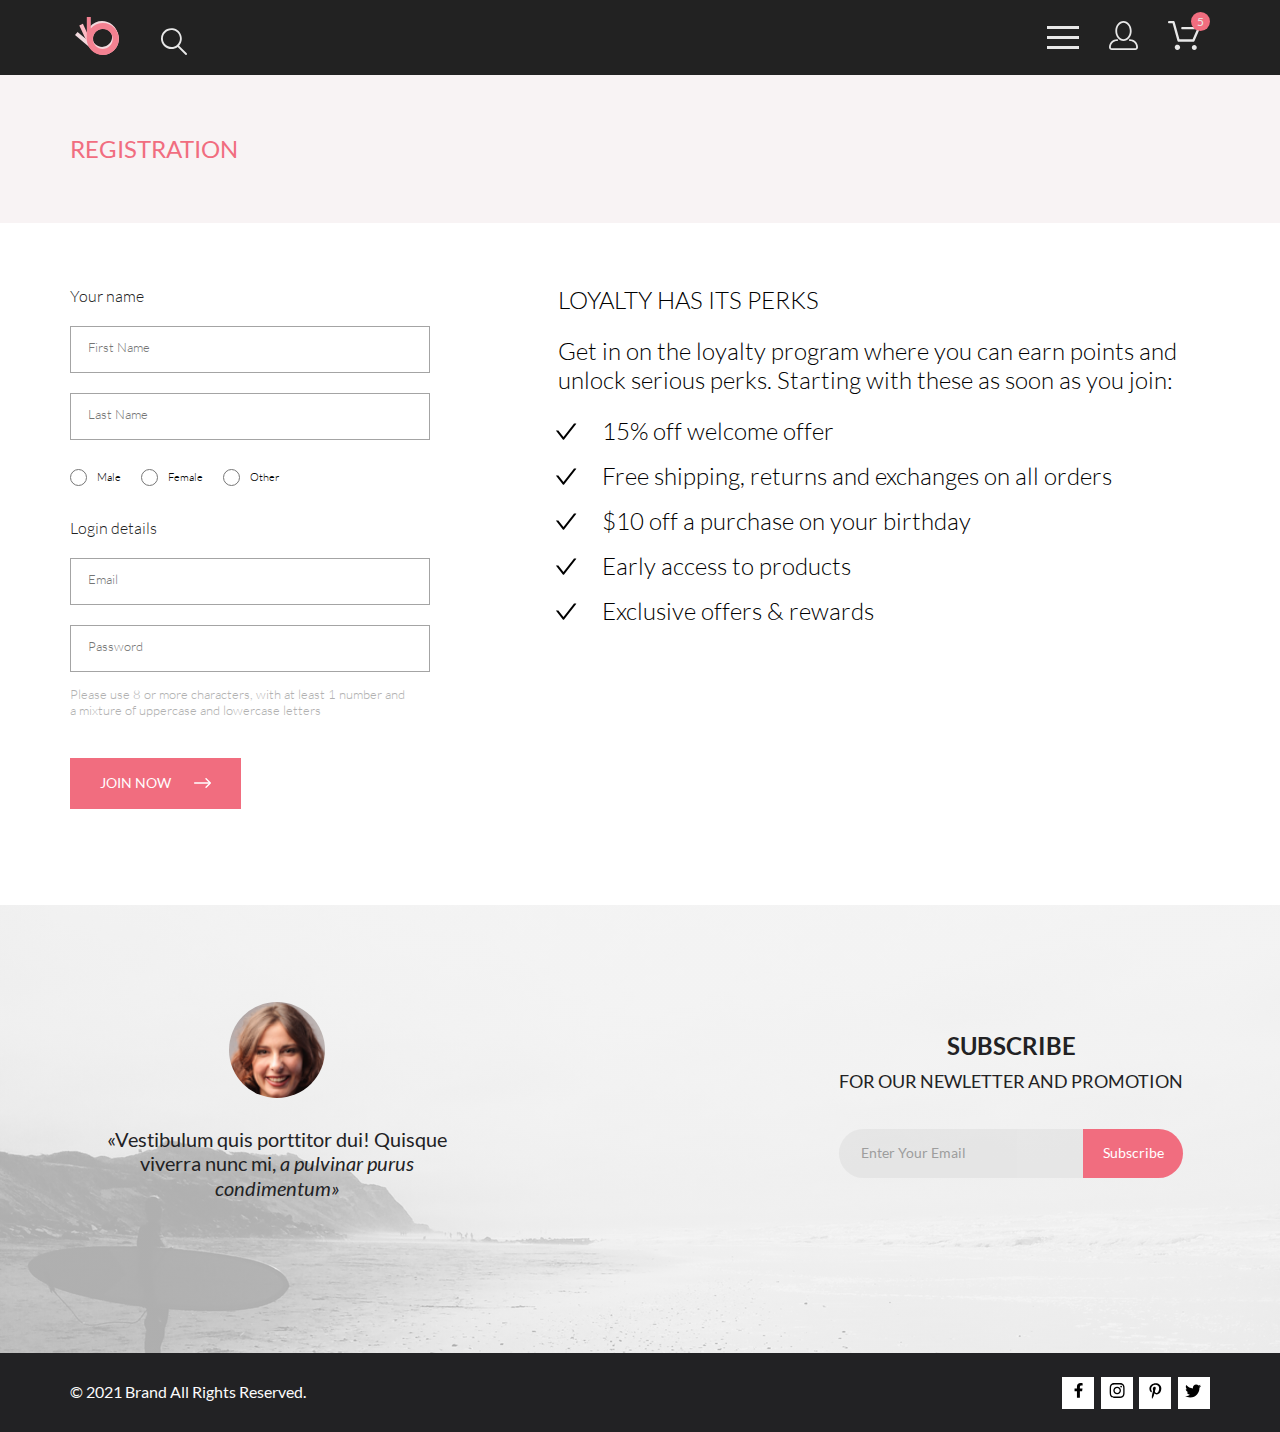
<file: registration.html>
<!DOCTYPE html>
<html lang="en">

<head>
    <meta charset="UTF-8">
    <meta http-equiv="X-UA-Compatible" content="IE=edge">
    <meta name="viewport" content="width=device-width, initial-scale=1.0">
    <title>Registration</title>
    <link rel="stylesheet" href="css/normalize.min.css">
    <link rel="stylesheet" href="css/style.css">
</head>

<body>
    <header class="page__header">
        <div class="page__header_box container">
            <div class="page__header_wrap">
                <!-- логотип/главная страница -->
                <a class="page__header_logo" href="index.html">
                    <svg class="page__header_logo_svg" width="44" height="38" viewBox="0 0 44 38" fill="none"
                        xmlns="http://www.w3.org/2000/svg">
                        <path fill-rule="evenodd" clip-rule="evenodd"
                            d="M2.56468 14.9774L0 18.0415L16.8106 32.1829C23.5628 37.8629 33.6295 36.98 39.2952 30.2108C44.961 23.4416 44.0802 13.3495 37.3281 7.66944C30.5759 1.98941 20.5092 2.87236 14.8434 9.64155C11.7794 13.3023 10.63 17.9349 11.2884 22.3159L2.56468 14.9774ZM33.481 12.2657C37.7011 15.8157 38.2516 22.1233 34.7105 26.354C31.1694 30.5848 24.8777 31.1366 20.6576 27.5866C16.4375 24.0366 15.8871 17.729 19.4281 13.4983C22.9692 9.26753 29.2609 8.71569 33.481 12.2657Z"
                            fill="#F1D9DD" />
                        <path fill-rule="evenodd" clip-rule="evenodd"
                            d="M7.91299 6.85131L4.29688 8.54178L13.5711 28.4806C17.2962 36.4892 26.7919 39.9541 34.7804 36.2196C42.7689 32.4851 46.2251 22.9654 42.5 14.9568C38.7749 6.94813 29.2792 3.48325 21.2907 7.21774C16.9705 9.23733 13.9759 12.9489 12.7258 17.1984L7.91299 6.85131ZM37.0758 17.4925C39.404 22.4979 37.2439 28.4477 32.2511 30.7817C27.2583 33.1158 21.3235 30.9502 18.9953 25.9448C16.6671 20.9394 18.8272 14.9896 23.82 12.6556C28.8128 10.3215 34.7477 12.4871 37.0758 17.4925Z"
                            fill="#FCBAC3" />
                        <path fill-rule="evenodd" clip-rule="evenodd"
                            d="M15.8005 0H11.8105V22C11.8105 30.8366 18.956 38 27.7703 38C36.5846 38 43.7301 30.8366 43.7301 22C43.7301 13.1634 36.5846 6 27.7703 6C23.0036 6 18.7249 8.09502 15.8005 11.4167V0ZM37.7452 22C37.7452 27.5228 33.2793 32 27.7703 32C22.2614 32 17.7955 27.5228 17.7955 22C17.7955 16.4772 22.2614 12 27.7703 12C33.2793 12 37.7452 16.4772 37.7452 22Z"
                            fill="#F38191" />
                    </svg>
                </a>
                <!-- поиск -->
                <form action="#" class="page__header_search">
                    <input class="page__header_search_input" type="search" id="search" placeholder="Search">
                    <label for="search" class="page__header_search_label">
                        <svg class="page__header_search_svg" width="27" height="28" viewBox="0 0 27 28"
                            xmlns="http://www.w3.org/2000/svg">
                            <path
                                d="M19.0596 17.6259C20.6713 15.8658 21.6282 13.6048 21.7698 11.2225C21.9113 8.84018 21.2288 6.48173 19.8369 4.54318C18.445 2.60463 16.4285 1.20404 14.126 0.576619C11.8234 -0.0508009 9.3751 0.13316 7.19217 1.09761C5.00923 2.06205 3.22462 3.74825 2.13804 5.87302C1.05145 7.9978 0.729054 10.4318 1.225 12.7661C1.72094 15.1005 3.00501 17.1932 4.86158 18.6927C6.71815 20.1922 9.03413 21.0072 11.4206 21.0009C13.673 21.004 15.8645 20.27 17.6606 18.9109L25.4086 26.7179C25.4941 26.807 25.5965 26.8781 25.7099 26.927C25.8232 26.9759 25.9452 27.0017 26.0686 27.0029C26.1923 27.0033 26.3148 26.9782 26.4283 26.9292C26.5419 26.8801 26.6441 26.8082 26.7286 26.7179C26.9025 26.537 26.9997 26.2958 26.9997 26.0449C26.9997 25.794 26.9025 25.5528 26.7286 25.3719L19.0596 17.6259ZM2.88662 10.5009C2.89946 8.81563 3.41094 7.17187 4.35659 5.77685C5.30224 4.38183 6.63972 3.29801 8.20044 2.662C9.76115 2.02599 11.4752 1.86627 13.1266 2.20298C14.7779 2.53969 16.2926 3.35775 17.4797 4.55404C18.6668 5.75033 19.4732 7.27129 19.7972 8.92519C20.1212 10.5791 19.9483 12.2919 19.3002 13.8476C18.6522 15.4034 17.5581 16.7325 16.1559 17.6674C14.7536 18.6023 13.1059 19.1011 11.4206 19.1009C9.14916 19.0901 6.97482 18.1784 5.37484 16.566C3.77486 14.9537 2.87998 12.7724 2.88662 10.5009V10.5009Z" />
                        </svg>
                    </label>
                </form>
            </div>
            <div class="page__header_wrap">
                <nav>
                    <!-- бургер -->
                    <input type="checkbox" id="menu">
                    <label class="page__header_menu_button" for="menu">
                        <span class="page__header_menu_span"></span>
                    </label>
                    <!-- всплывающее меню -->
                    <input type="checkbox" id="close_menu">
                    <ul class="page__header_menu_list">
                        <!-- кнопка закрытия всплывающего меню -->
                        <li class="menu__list_item">
                            <label for="menu" class="menu__close_button">
                                <svg class="menu__close_button_svg" width="13" height="13" viewBox="0 0 13 13"
                                    xmlns="http://www.w3.org/2000/svg">
                                    <path
                                        d="M7.4158 6.00409L11.7158 1.71409C11.9041 1.52579 12.0099 1.27039 12.0099 1.00409C12.0099 0.73779 11.9041 0.482395 11.7158 0.294092C11.5275 0.105788 11.2721 0 11.0058 0C10.7395 0 10.4841 0.105788 10.2958 0.294092L6.0058 4.59409L1.7158 0.294092C1.52749 0.105788 1.2721 -1.9841e-09 1.0058 0C0.739497 1.9841e-09 0.484102 0.105788 0.295798 0.294092C0.107495 0.482395 0.0017066 0.73779 0.0017066 1.00409C0.0017066 1.27039 0.107495 1.52579 0.295798 1.71409L4.5958 6.00409L0.295798 10.2941C0.20207 10.3871 0.127676 10.4977 0.0769072 10.6195C0.0261385 10.7414 0 10.8721 0 11.0041C0 11.1361 0.0261385 11.2668 0.0769072 11.3887C0.127676 11.5105 0.20207 11.6211 0.295798 11.7141C0.388761 11.8078 0.499362 11.8822 0.621222 11.933C0.743081 11.9838 0.873786 12.0099 1.0058 12.0099C1.13781 12.0099 1.26852 11.9838 1.39038 11.933C1.51223 11.8822 1.62284 11.8078 1.7158 11.7141L6.0058 7.41409L10.2958 11.7141C10.3888 11.8078 10.4994 11.8822 10.6212 11.933C10.7431 11.9838 10.8738 12.0099 11.0058 12.0099C11.1378 12.0099 11.2685 11.9838 11.3904 11.933C11.5122 11.8822 11.6228 11.8078 11.7158 11.7141C11.8095 11.6211 11.8839 11.5105 11.9347 11.3887C11.9855 11.2668 12.0116 11.1361 12.0116 11.0041C12.0116 10.8721 11.9855 10.7414 11.9347 10.6195C11.8839 10.4977 11.8095 10.3871 11.7158 10.2941L7.4158 6.00409Z" />
                                </svg>
                            </label>
                        </li>
                        <li class="menu__list_item">
                            <h4 class="menu__list_title">Menu</h4>
                        </li>
                        <li class="menu__list_item">
                            <a href="catalog.html" class="menu__list_subtitle">Man</a>
                        </li>
                        <li class="menu__list_item">
                            <ul class="submenu__list">
                                <li class="submenu__item">
                                    <a href="catalog.html" class="submenu__item_link">Accessories</a>
                                </li>
                                <li class="submenu__item">
                                    <a href="catalog.html" class="submenu__item_link">Bags</a>
                                </li>
                                <li class="submenu__item">
                                    <a href="catalog.html" class="submenu__item_link">Denim</a>
                                </li>
                                <li class="submenu__item">
                                    <a href="catalog.html" class="submenu__item_link">T-Shirts</a>
                                </li>
                            </ul>
                        </li>
                        <li class="menu__list_item">
                            <a href="catalog.html" class="menu__list_subtitle">Woman</a>
                        </li>
                        <li class="menu__list_item">
                            <ul class="submenu__list">
                                <li class="submenu__item">
                                    <a href="catalog.html" class="submenu__item_link">Accessories</a>
                                </li>
                                <li class="submenu__item">
                                    <a href="catalog.html" class="submenu__item_link">Jackets & Coats</a>
                                </li>
                                <li class="submenu__item">
                                    <a href="catalog.html" class="submenu__item_link">Polos</a>
                                </li>
                                <li class="submenu__item">
                                    <a href="catalog.html" class="submenu__item_link">T-Shirts</a>
                                </li>
                                <li class="submenu__item">
                                    <a href="catalog.html" class="submenu__item_link">Shirts</a>
                                </li>
                            </ul>
                        </li>
                        <li class="menu__list_item">
                            <a href="catalog.html" class="menu__list_subtitle">Kids</a>
                        </li>
                        <li class="menu__list_item">
                            <ul class="submenu__list">
                                <li class="submenu__item">
                                    <a href="catalog.html" class="submenu__item_link">Accessories</a>
                                </li>
                                <li class="submenu__item">
                                    <a href="catalog.html" class="submenu__item_link">Jackets & Coats</a>
                                </li>
                                <li class="submenu__item">
                                    <a href="catalog.html" class="submenu__item_link">Polos</a>
                                </li>
                                <li class="submenu__item">
                                    <a href="catalog.html" class="submenu__item_link">T-Shirts</a>
                                </li>
                                <li class="submenu__item">
                                    <a href="catalog.html" class="submenu__item_link">Shirts</a>
                                </li>
                                <li class="submenu__item">
                                    <a href="catalog.html" class="submenu__item_link">Bags</a>
                                </li>
                            </ul>
                        </li>

                    </ul>
                </nav>
                <!-- иконка регистрации -->
                <a class="page__header_account" href="registration.html">
                    <svg class="page__header_account_svg" width="29" height="29" viewBox="0 0 29 29"
                        xmlns="http://www.w3.org/2000/svg">
                        <path
                            d="M14.5 19.937C19 19.937 22.656 15.464 22.656 9.968C22.656 4.472 19 0 14.5 0C13.3631 0.0217413 12.2463 0.303398 11.2351 0.823397C10.2239 1.34339 9.34507 2.08794 8.66602 3C7.12663 4.99573 6.30819 7.45381 6.34399 9.974C6.34399 15.465 10 19.937 14.5 19.937ZM14.5 1.813C18 1.813 20.844 5.472 20.844 9.969C20.844 14.466 17.998 18.125 14.5 18.125C11.002 18.125 8.15603 14.465 8.15503 9.969C8.15403 5.473 11 1.813 14.5 1.813ZM20.844 18.125C20.6036 18.125 20.373 18.2205 20.203 18.3905C20.033 18.5605 19.9375 18.7911 19.9375 19.0315C19.9375 19.2719 20.033 19.5025 20.203 19.6725C20.373 19.8425 20.6036 19.938 20.844 19.938C22.526 19.9399 24.1386 20.6088 25.3279 21.7982C26.5172 22.9875 27.1861 24.6 27.188 26.282C27.1875 26.5221 27.0918 26.7523 26.922 26.9221C26.7522 27.0918 26.5221 27.1875 26.282 27.188H2.71997C2.47985 27.1875 2.24975 27.0918 2.07996 26.9221C1.91016 26.7523 1.81449 26.5221 1.81396 26.282C1.81608 24.6001 2.48517 22.9877 3.67444 21.7985C4.86371 20.6092 6.47608 19.9401 8.15796 19.938C8.39824 19.938 8.62868 19.8425 8.79858 19.6726C8.96849 19.5027 9.06396 19.2723 9.06396 19.032C9.06396 18.7917 8.96849 18.5613 8.79858 18.3914C8.62868 18.2215 8.39824 18.126 8.15796 18.126C5.99541 18.1279 3.92201 18.9875 2.39258 20.5164C0.863144 22.0453 0.00264777 24.1185 0 26.281C0.000794067 27.0019 0.287502 27.693 0.797241 28.2027C1.30698 28.7125 1.99811 28.9992 2.71899 29H26.282C27.0027 28.9989 27.6936 28.7121 28.2031 28.2024C28.7126 27.6927 28.9992 27.0017 29 26.281C28.9974 24.1187 28.1372 22.0457 26.6083 20.5168C25.0793 18.9878 23.0063 18.1276 20.844 18.125Z" />
                    </svg>
                </a>
                <!-- корзина товаров -->
                <a class="page__header_cart" href="cart.html">
                    <svg class="page__header_cart_svg" width="32" height="29" viewBox="0 0 32 29"
                        xmlns="http://www.w3.org/2000/svg">
                        <path
                            d="M26.2009 29C25.5532 28.9738 24.9415 28.6948 24.4972 28.2227C24.0529 27.7506 23.8114 27.1232 23.8245 26.475C23.8376 25.8269 24.1043 25.2097 24.5673 24.7559C25.0303 24.3022 25.6527 24.048 26.301 24.048C26.9493 24.048 27.5717 24.3022 28.0347 24.7559C28.4977 25.2097 28.7644 25.8269 28.7775 26.475C28.7906 27.1232 28.549 27.7506 28.1047 28.2227C27.6604 28.6948 27.0488 28.9738 26.401 29H26.2009ZM6.75293 26.32C6.75293 25.79 6.91011 25.2718 7.20459 24.8311C7.49907 24.3904 7.91764 24.0469 8.40735 23.844C8.89705 23.6412 9.43594 23.5881 9.95581 23.6915C10.4757 23.7949 10.9532 24.0502 11.328 24.425C11.7028 24.7998 11.9581 25.2773 12.0615 25.7972C12.1649 26.317 12.1118 26.8559 11.9089 27.3456C11.7061 27.8353 11.3626 28.2539 10.9219 28.5483C10.4812 28.8428 9.96304 29 9.43298 29C9.08087 29.0003 8.73212 28.9311 8.40674 28.7966C8.08136 28.662 7.78569 28.4646 7.53662 28.2158C7.28755 27.9669 7.09001 27.6713 6.9552 27.3461C6.82039 27.0208 6.75098 26.6721 6.75098 26.32H6.75293ZM10.553 20.686C10.2935 20.6868 10.0409 20.6024 9.83411 20.4457C9.62727 20.2891 9.47758 20.0689 9.40796 19.819L4.57495 2.36401H1.18201C0.868521 2.36401 0.567859 2.23947 0.346191 2.01781C0.124523 1.79614 0 1.49549 0 1.18201C0 0.868519 0.124523 0.567873 0.346191 0.346205C0.567859 0.124537 0.868521 5.81268e-06 1.18201 5.81268e-06H5.46301C5.7225 -0.00080736 5.97504 0.0837201 6.18176 0.240568C6.38848 0.397416 6.53784 0.617884 6.60693 0.868006L11.4399 18.323H24.6179L29.001 8.27501H14.401C14.2428 8.27961 14.0854 8.25242 13.9379 8.19507C13.7904 8.13771 13.6559 8.05134 13.5424 7.94108C13.4288 7.83082 13.3386 7.69891 13.277 7.55315C13.2154 7.40739 13.1836 7.25075 13.1836 7.0925C13.1836 6.93426 13.2154 6.77762 13.277 6.63186C13.3386 6.4861 13.4288 6.35419 13.5424 6.24393C13.6559 6.13367 13.7904 6.0473 13.9379 5.98994C14.0854 5.93259 14.2428 5.90541 14.401 5.91001H30.814C31.0097 5.90996 31.2022 5.95866 31.3744 6.05172C31.5465 6.14478 31.6928 6.27926 31.7999 6.44301C31.9078 6.60729 31.9734 6.79569 31.9908 6.99145C32.0083 7.18721 31.9771 7.38424 31.9 7.565L26.495 19.977C26.4026 20.1876 26.251 20.3668 26.0585 20.4927C25.866 20.6186 25.641 20.6858 25.411 20.686H10.553Z" />
                    </svg>
                    <span class="cart_number">5</span>
                </a>
            </div>
        </div>
    </header>
    <main>
        <section class="top__page">
            <div class="top__page_box container">
                <h2 class="top__page_title title__cart_registration">Registration</h2>
            </div>
        </section>
        <section class="registration container">
            <!-- форма регистрации -->
            <form action="#" class="registration__form">
                <!-- имя/фамилия -->
                <label class="registration__form_heading" for="name">Your name</label><br>
                <input class="registration__form_input" type="text" size="30" placeholder="First Name" id="name"
                    required>
                <input class="registration__form_input" type="text" size="30" placeholder="Last Name" required>
                <!-- выбор пола -->
                <ul class="registration__form_list">
                    <li class="registration__form_item">
                        <label>
                            <input type="radio" class="registration__form_radio" name="sex">Male
                        </label>
                    </li>
                    <li class="registration__form_item">
                        <label>
                            <input type="radio" class="registration__form_radio" name="sex">Female
                        </label>
                    </li>
                    <li class="registration__form_item">
                        <label>
                            <input type="radio" class="registration__form_radio" name="sex">Other
                        </label>
                    </li>
                </ul>
                <!-- логин/пароль -->
                <label class="registration__form_heading" for="mail">Login details</label><br>
                <input class="registration__form_input" type="email" size="30" placeholder="Email" id="mail" required>
                <input class="registration__form_input" type="password" minlength="8" size="30" placeholder="Password"
                    required>
                <p class="registration__form_pass">Please use 8&nbsp;or more characters, with at&nbsp;least
                    1&nbsp;number and a&nbsp;mixture of&nbsp;uppercase and lowercase letters</p>
                <button class="registration__form_button" type="submit">Join now
                    <svg class="registration__form_button_svg" width="17" height="10" viewBox="0 0 17 10"
                        xmlns="http://www.w3.org/2000/svg">
                        <path fill-rule="evenodd" clip-rule="evenodd"
                            d="M11.54 0.208095C11.6058 0.142131 11.684 0.0897967 11.77 0.0540883C11.8561 0.01838 11.9483 0 12.0415 0C12.1347 0 12.2269 0.01838 12.313 0.0540883C12.399 0.0897967 12.4772 0.142131 12.543 0.208095L16.7929 4.458C16.8589 4.5238 16.9112 4.60196 16.9469 4.68802C16.9826 4.77407 17.001 4.86632 17.001 4.95949C17.001 5.05266 16.9826 5.14491 16.9469 5.23097C16.9112 5.31702 16.8589 5.39518 16.7929 5.46098L12.543 9.71089C12.41 9.84389 12.2296 9.91861 12.0415 9.91861C11.8534 9.91861 11.673 9.84389 11.54 9.71089C11.407 9.57788 11.3323 9.39749 11.3323 9.2094C11.3323 9.0213 11.407 8.84091 11.54 8.70791L15.2898 4.95949L11.54 1.21107C11.474 1.14528 11.4217 1.06711 11.386 0.981059C11.3503 0.895005 11.3319 0.802752 11.3319 0.709584C11.3319 0.616415 11.3503 0.524162 11.386 0.438109C11.4217 0.352055 11.474 0.273891 11.54 0.208095Z" />
                        <path fill-rule="evenodd" clip-rule="evenodd"
                            d="M0 4.95948C0 4.77162 0.0746263 4.59146 0.207462 4.45862C0.340297 4.32579 0.52046 4.25116 0.708318 4.25116H15.583C15.7708 4.25116 15.951 4.32579 16.0838 4.45862C16.2167 4.59146 16.2913 4.77162 16.2913 4.95948C16.2913 5.14734 16.2167 5.3275 16.0838 5.46033C15.951 5.59317 15.7708 5.6678 15.583 5.6678H0.708318C0.52046 5.6678 0.340297 5.59317 0.207462 5.46033C0.0746263 5.3275 0 5.14734 0 4.95948Z" />
                    </svg>
                </button>
            </form>
            <!-- LOYALTY HAS ITS PERKS -->
            <div class="registration__loyalty">
                <h2 class="registration__loyalty_heading registration__loyalty_text">Loyalty has its perks</h2>
                <p class="registration__loyalty_text">Get in&nbsp;on&nbsp;the loyalty program where you can earn points
                    and unlock serious perks. Starting with these
                    as&nbsp;soon as&nbsp;you join:</p>
                <ul class="registration__loyalty_list">
                    <li class="registration__loyalty_item registration__loyalty_text">15% off welcome offer</li>
                    <li class="registration__loyalty_item registration__loyalty_text">Free shipping, returns and
                        exchanges on&nbsp;all orders</li>
                    <li class="registration__loyalty_item registration__loyalty_text">$10 off a&nbsp;purchase
                        on&nbsp;your birthday</li>
                    <li class="registration__loyalty_item registration__loyalty_text">Early access to&nbsp;products</li>
                    <li class="registration__loyalty_item registration__loyalty_text">Exclusive offers
                        &amp;&nbsp;rewards</li>
                </ul>
            </div>
        </section>
    </main>
    <footer class="page_footer">
        <section class="footer__content">
            <div class="footer__box container">
                <div class="footer__info">
                    <!-- аватар и цитата -->
                    <div class="footer__avatar">
                        <img class="footer__avatar_img" src="img/foot_contact.png" alt="avatar">
                    </div>
                    <p class="footer__avatar_txt">&laquo;Vestibulum quis porttitor dui! Quisque viverra
                        nunc&nbsp;mi, <span class="avatar_txt">a&nbsp;pulvinar purus condimentum&raquo;</span></p>
                </div>
                <!-- форма подписки на рассылку с кнопкой -->
                <div class="footer__subscribe">
                    <h3 class="footer__subscribe_heading">Subscribe</h3>
                    <p class="footer__subscribe_text">For our newletter and promotion</p>
                    <form action="#" class="footer__subscribe_form">
                        <input class="footer__subscribe_form_email" type="email" placeholder="Enter Your Email">
                        <input class="footer__subscribe_form_button" type="submit" value="Subscribe">
                    </form>
                </div>
            </div>
        </section>
        <div class="copyright">
            <div class="copyright__box container">
                <p class="copyright__text">&copy;&nbsp;2021 Brand All Rights Reserved.</p>
                <!-- ссылки на социальные страницы -->
                <ul class="copyright__social">
                    <li class="copyright__social_links">
                        <a href="https://facebook.com/" target="_blank">
                            <svg class="copyright__social_svg" width="9" height="15" viewBox="0 0 9 15"
                                xmlns="http://www.w3.org/2000/svg">
                                <path
                                    d="M8.08836 8.28L8.50686 5.61602H5.89022V3.88729C5.89022 3.15847 6.25574 2.44806 7.42765 2.44806H8.61722V0.179975C8.61722 0.179975 7.53772 0 6.50561 0C4.35073 0 2.9422 1.27593 2.9422 3.5857V5.61602H0.546875V8.28H2.9422V14.72H5.89022V8.28H8.08836Z" />
                            </svg>
                        </a>
                    </li>
                    <li class="copyright__social_links">
                        <a href="https://instagram.com/" target="_blank">
                            <svg class="copyright__social_svg" width="16" height="15" viewBox="0 0 16 15"
                                xmlns="http://www.w3.org/2000/svg">
                                <path
                                    d="M8.13897 3.68159C6.02383 3.68159 4.31774 5.38491 4.31774 7.49663C4.31774 9.60835 6.02383 11.3117 8.13897 11.3117C10.2541 11.3117 11.9602 9.60835 11.9602 7.49663C11.9602 5.38491 10.2541 3.68159 8.13897 3.68159ZM8.13897 9.9769C6.77211 9.9769 5.65467 8.8646 5.65467 7.49663C5.65467 6.12866 6.76878 5.01636 8.13897 5.01636C9.50915 5.01636 10.6233 6.12866 10.6233 7.49663C10.6233 8.8646 9.50583 9.9769 8.13897 9.9769ZM13.0078 3.52554C13.0078 4.02026 12.6087 4.41538 12.1165 4.41538C11.621 4.41538 11.2252 4.01694 11.2252 3.52554C11.2252 3.03413 11.6243 2.63569 12.1165 2.63569C12.6087 2.63569 13.0078 3.03413 13.0078 3.52554ZM15.5386 4.42866C15.4821 3.23667 15.2094 2.18081 14.3347 1.31089C13.4634 0.440967 12.4058 0.168701 11.2119 0.108936C9.9814 0.039209 6.29321 0.039209 5.0627 0.108936C3.8721 0.165381 2.81453 0.437646 1.93987 1.30757C1.06522 2.17749 0.795836 3.23335 0.735973 4.42534C0.666134 5.65386 0.666134 9.33608 0.735973 10.5646C0.79251 11.7566 1.06522 12.8124 1.93987 13.6824C2.81453 14.5523 3.86878 14.8246 5.0627 14.8843C6.29321 14.9541 9.9814 14.9541 11.2119 14.8843C12.4058 14.8279 13.4634 14.5556 14.3347 13.6824C15.2061 12.8124 15.4788 11.7566 15.5386 10.5646C15.6085 9.33608 15.6085 5.65718 15.5386 4.42866ZM13.949 11.8828C13.6895 12.5335 13.1874 13.0349 12.5322 13.2972C11.5511 13.6857 9.22314 13.596 8.13897 13.596C7.05479 13.596 4.72348 13.6824 3.74573 13.2972C3.09389 13.0382 2.59171 12.5369 2.32898 11.8828C1.93987 10.9033 2.02967 8.57905 2.02967 7.49663C2.02967 6.41421 1.9432 4.08667 2.32898 3.1105C2.58838 2.45972 3.09056 1.95835 3.74573 1.69604C4.7268 1.30757 7.05479 1.39722 8.13897 1.39722C9.22314 1.39722 11.5545 1.31089 12.5322 1.69604C13.184 1.95503 13.6862 2.4564 13.949 3.1105C14.3381 4.08999 14.2483 6.41421 14.2483 7.49663C14.2483 8.57905 14.3381 10.9066 13.949 11.8828Z" />
                            </svg>
                        </a>
                    </li>
                    <li class="copyright__social_links">
                        <a href="https://www.pinterest.ru/" target="_blank">
                            <svg class="copyright__social_svg" width="13" height="16" viewBox="0 0 13 16"
                                xmlns="http://www.w3.org/2000/svg">
                                <path
                                    d="M6.74032 0.203125C3.55564 0.203125 0.408203 2.34063 0.408203 5.8C0.408203 8 1.63738 9.25 2.38233 9.25C2.68963 9.25 2.86655 8.3875 2.86655 8.14375C2.86655 7.85313 2.13091 7.23438 2.13091 6.025C2.13091 3.5125 4.03055 1.73125 6.4889 1.73125C8.60271 1.73125 10.1671 2.94062 10.1671 5.1625C10.1671 6.82187 9.50597 9.93437 7.36422 9.93437C6.59133 9.93437 5.93018 9.37188 5.93018 8.56563C5.93018 7.38438 6.74963 6.24062 6.74963 5.02187C6.74963 2.95312 3.835 3.32812 3.835 5.82812C3.835 6.35312 3.90018 6.93437 4.13298 7.4125C3.70463 9.26875 2.82931 12.0344 2.82931 13.9469C2.82931 14.5375 2.91311 15.1188 2.96899 15.7094C3.07452 15.8281 3.02175 15.8156 3.18316 15.7563C4.74757 13.6 4.69169 13.1781 5.3994 10.3562C5.78119 11.0875 6.76826 11.4812 7.55046 11.4812C10.8469 11.4812 12.3275 8.24688 12.3275 5.33125C12.3275 2.22813 9.66427 0.203125 6.74032 0.203125Z" />
                            </svg>
                        </a>
                    </li>
                    <li class="copyright__social_links">
                        <a href="http://twitter.com/" target="_blank">
                            <svg class="copyright__social_svg" width="17" height="14" viewBox="0 0 17 14"
                                xmlns="http://www.w3.org/2000/svg">
                                <path
                                    d="M14.417 3.74052C14.427 3.88264 14.427 4.0248 14.427 4.16692C14.427 8.50192 11.1498 13.4969 5.15986 13.4969C3.31448 13.4969 1.60022 12.9588 0.158203 12.0248C0.420396 12.0552 0.67247 12.0654 0.944752 12.0654C2.46741 12.0654 3.8691 11.5476 4.98843 10.6644C3.5565 10.6339 2.3565 9.68977 1.94305 8.39027C2.14475 8.4207 2.34642 8.44102 2.5582 8.44102C2.85063 8.44102 3.14308 8.40039 3.41533 8.32936C1.92291 8.02477 0.803551 6.70498 0.803551 5.11108V5.07048C1.23715 5.31414 1.74139 5.46642 2.2758 5.4867C1.39849 4.89786 0.823727 3.8928 0.823727 2.75573C0.823727 2.14661 0.985041 1.58823 1.26741 1.10092C2.87077 3.09077 5.28086 4.39023 7.98334 4.53239C7.93293 4.28873 7.90266 4.03495 7.90266 3.78114C7.90266 1.97402 9.35477 0.501953 11.1598 0.501953C12.0976 0.501953 12.9446 0.897891 13.5396 1.53748C14.2757 1.39536 14.9816 1.12123 15.6068 0.745609C15.3648 1.50705 14.8505 2.14664 14.1749 2.5527C14.8304 2.48167 15.4657 2.29889 16.0505 2.04511C15.6069 2.69483 15.0522 3.27348 14.417 3.74052Z" />
                            </svg>
                        </a>
                    </li>
                </ul>
            </div>
        </div>
    </footer>
</body>

</html>
</file>
<file: css/style.css>
@font-face {
  font-family: 'lato';
  src: url('../fonts/lato-light.eot');
  src: url('../fonts/lato-light.eot?#iefix') format('embedded-opentype'),
    url('../fonts/lato-light.woff2') format('woff2'),
    url('../fontslato-light.woff') format('woff'),
    url('../fonts/lato-light.ttf') format('ttf');
  font-weight: 300;
  font-style: normal;
}

@font-face {
  font-family: 'lato';
  src: url('../fonts/lato-regular.eot');
  src: url('../fonts/lato-regular.eot?#iefix') format('embedded-opentype'),
    url('../fonts/lato-regular.woff2') format('woff2'),
    url('../fonts/lato-regular.woff') format('woff'),
    url('../fonts/lato-regular.ttf') format('ttf');
  font-weight: 400;
  font-style: normal;
}

@font-face {
  font-family: 'lato';
  src: url('../fonts/lato-italic.eot');
  src: url('../fonts/lato-italic.eot?#iefix') format('embedded-opentype'),
    url('../fonts/lato-italic.woff2') format('woff2'),
    url('../fonts/lato-italic.woff') format('woff'),
    url('../fonts/lato-italic.ttf') format('ttf');
  font-weight: 400;
  font-style: italic;
}

@font-face {
  font-family: 'lato';
  src: url('../fonts/lato-bold.eot');
  src: url('../fonts/lato-bold.eot?#iefix') format('embedded-opentype'),
    url('../fonts/lato-bold.woff2') format('woff2'),
    url('../fonts/lato-bold.woff') format('woff'),
    url('../fonts/lato-bold.ttf') format('ttf');
  font-weight: 700;
  font-style: normal;
}

@font-face {
  font-family: 'lato';
  src: url('../fonts/lato-black.eot');
  src: url('../fonts/lato-black.eot?#iefix') format('embedded-opentype'),
    url('../fonts/lato-black.woff2') format('woff2'),
    url('../fonts/lato-black.woff') format('woff'),
    url('../fonts/lato-black.ttf') format('ttf');
  font-weight: 900;
  font-style: normal;

}

@font-face {
  font-family: 'roboto';
  src: url('../fonts/roboto-regular.eot');
  src: url('../fonts/roboto-regular.eot?#iefix') format('embedded-opentype'),
    url('../fonts/roboto-regular.woff2') format('woff2'),
    url('../fonts/roboto-regular.woff') format('woff'),
    url('../fonts/roboto-regular.ttf') format('ttf');
  font-weight: 400;
  font-style: normal;

}

* {
  margin: 0;
  padding: 0;
  font-family: 'lato', sans-serif;
  font-style: normal;
}

/* Верхний блок с иконками меню */

.page__header {
  width: 100%;
  background: #222222;
}

.container {
  max-width: 1140px;
  margin: 0 auto;
}

.page__header_box {
  display: flex;
  justify-content: space-between;
  align-items: center;
  min-height: 75px;
}

.page__header_wrap {
  display: flex;
  justify-content: space-between;
  align-items: flex-end;
  width: 100%;
  padding: 0 10px 0 5px;
  box-sizing: border-box;
}

.page__header_wrap:first-child {
  max-width: 111px;
}

.page__header_wrap:last-child {
  max-width: 168px;
}

/* логотип */
.page__header_logo {
  text-decoration: none;
  margin-right: 41px;
}

.page__header_logo_svg:hover {
  opacity: 0.7;
  transform: rotate(360deg);
  transition: transform 1s;
}

.page__header_logo_svg:active {
  transform: scale(1.1);
  transition: transform 1s;
}

/* форма поиска */
.page__header_search {
  fill: #E8E8E8;
  display: flex;
  position: relative;
}

.page__header_search_label {
  display: block;
  width: 30px;
  height: 30px;
}

.page__header_search_input {
  width: 0;
  height: 0;
  outline: none;
  background-color: #F1E4E6;
  border: none;
  transition: width .8s;
  position: absolute;
  left: 32px;
}

.page__header_search_input::-webkit-search-cancel-button {
  -webkit-appearance: none;
}

.page__header_search_input:focus {
  width: 200px;
  height: 30px;
  border-radius: 10px;
  padding: 10px 20px;
}

.page__header_search_svg:hover {
  fill: #F16D7F;
}

.page__header_search_svg:active {
  fill: #E8E8E8;
  transform: scale(1.1);
  transition: transform 1s;
}


/* всплывающее меню */

/* открытие всплывающего меню */
#menu {
  display: none;
}

#menu:checked~.page__header_menu_list {
  visibility: visible;
}

.page__header_menu_button {
  display: flex;
  justify-content: center;
  align-items: center;
  width: 32px;
  height: 32px;
}

.page__header_menu_span {
  display: block;
  width: 100%;
  height: 3px;
  margin: 0 auto;
  background-color: #E8E8E8;
  position: relative;
}

.page__header_menu_button:hover .page__header_menu_span,
.page__header_menu_button:hover .page__header_menu_span::before,
.page__header_menu_button:hover .page__header_menu_span::after {
  background-color: #F16D7F;
}

.page__header_menu_button:active .page__header_menu_span,
.page__header_menu_button:active .page__header_menu_span::before,
.page__header_menu_button:active .page__header_menu_span::after {
  background-color: #E8E8E8;
  transform: scale(1.1);
  transition: transform 1s;
}

.page__header_menu_span::before,
.page__header_menu_span::after {
  content: "";
  display: block;
  width: 100%;
  min-height: 3px;
  background-color: #E8E8E8;
  position: absolute;
  left: 0;
}

.page__header_menu_span::before {
  top: -10px;
}

.page__header_menu_span::after {
  bottom: -10px;
}

/*закрытие всплывающего меню */
.menu__close_button {
  display: block;
  position: absolute;
  top: 16px;
  right: 17px;
  width: 12px;
  height: 12px;
}

#close_menu {
  display: none;
}

#close_menu:checked~.page__header_menu_list {
  visibility: hidden;
}

.menu__close_button_svg {
  fill: #6F6E6E;
}

.menu__close_button_svg:hover {
  fill: #F16D7F;
}

.menu__close_button_svg:active {
  fill: #6F6E6E;
  transform: scale(1.1);
  transition: transform 1s;
}

/* стили всплывающего меню */
.page__header_menu_list {
  visibility: hidden;
  width: 100%;
  max-width: 232px;
  min-height: 764px;
  background: #FFFFFF;
  box-shadow: 6px 4px 35px rgba(0, 0, 0, 0.21);
  box-sizing: border-box;
  padding: 16px 33px;
  position: absolute;
  right: 0;
  top: 75px;
  list-style-type: none;
  z-index: 10;
}

.menu__list_title {
  font-weight: 700;
  font-size: 14px;
  line-height: 17px;
  color: #000000;
  text-transform: uppercase;
  margin: 21px 0 24px 0;
}

.menu__list_subtitle {
  font-weight: 400;
  font-size: 14px;
  line-height: 17px;
  color: #F16D7F;
  text-transform: uppercase;
  text-decoration: none;
}

.submenu__list {
  list-style-type: none;
  margin: 12px 0 20px 21px;
}

.submenu__item {
  margin-bottom: 11px;
}

.submenu__item_link {
  font-weight: 400;
  font-size: 14px;
  line-height: 17px;
  color: #6F6E6E;
  text-decoration: none;
  margin-bottom: 11px;
}

/* аккаунт/регистрация */
.page__header_account {
  fill: #E8E8E8;
  text-decoration: none;
}

.page__header_account_svg:hover {
  fill: #F16D7F;
}

.page__header_account_svg:active {
  fill: #E8E8E8;
  transform: scale(1.1);
  transition: transform 1s;
}

/* корзина */
.page__header_cart {
  text-decoration: none;
  position: relative;
}

.page__header_cart_svg {
  fill: #E8E8E8;
}

.page__header_cart_svg:hover {
  fill: #F16D7F;
}

.page__header_cart_svg:active {
  fill: #E8E8E8;
  transform: scale(1.1);
  transition: transform 1s;
}

.cart_number {
  width: 19px;
  height: 19px;
  background-color: #F16D7F;
  border-radius: 50%;
  display: flex;
  justify-content: center;
  align-items: center;
  font-weight: 400;
  font-size: 12px;
  line-height: 14px;
  color: #E8E8E8;
  position: absolute;
  top: -9px;
  left: 23px;
}

.page__header_cart:hover .cart_number {
  background-color: #E8E8E8;
  color: #F16D7F;
}

.page__header_cart:active .cart_number {
  background-color: #F16D7F;
  color: #E8E8E8;
  transform: scale(1.1);
  transition: transform 1s;
}

/* the brand of luxerious fashion */
.brand {
  width: 100%;
  background: #F1E4E6;
  margin-bottom: 65px;
}

.brand__content {
  background-image: url(../img/top_man.png);
  background-repeat: no-repeat;
  background-position: bottom left -225px;
  background-size: contain;
  min-height: 764px;
  display: flex;
  align-items: center;
  justify-content: flex-end;
}

.top__heading {
  max-width: 377px;

  font-weight: 900;
  font-size: 48px;
  line-height: 58px;
  color: #222222;
  text-transform: uppercase;
  position: relative;
  margin: 0 95px 87px 0;
}

.top__heading::before {
  content: "";
  display: block;
  width: 12px;
  height: 92px;
  background-color: #F16D7F;
  position: absolute;
  top: 0px;
  left: -27px;
}

.top__heading_subtitle {
  display: block;
  font-weight: 700;
  font-size: 32px;
  line-height: 38px;
}

.top__heading_subtitle span {
  color: #F16D7F;
}

/* categories */
.categories__list {
  margin-bottom: 96px;
  display: flex;
  flex-wrap: wrap;
  justify-content: space-between;
  list-style-type: none;
}

.categories__item {
  margin-bottom: 30px;
  position: relative;
  width: 100%;
  max-width: 360px;
  min-height: 260px;
  background-size: cover;
  background-position: center;
  background-repeat: no-repeat;
  background-color: rgba(33, 22, 22, 0.7);
  background-blend-mode: darken;
}

.categories__item_last {
  min-height: 180px;
  margin: 0;
}

.categories__item:hover {
  opacity: 0.8;
  transform: scale(1.1);
  transition: transform 1s;
}

.categories__item:active .categories__item_heading {
  color: #F16D7F;
  text-decoration: underline;
}

.categories__item:first-child {
  background-image: url(../img/for-women.png);
}

.categories__item:nth-child(2) {
  background-image: url(../img/for-men.png);
}

.categories__item:nth-child(3) {
  background-image: url(../img/for-kids.png);
}

.categories__item:last-child {
  background-image: url(../img/accesories.png);
  max-width: 100%;
}

.categories__item_heading {
  position: absolute;
  font-weight: 400;
  font-size: 16px;
  line-height: 19px;
  text-align: center;
  color: #FFFFFF;
  text-transform: uppercase;
  margin: auto;
  top: 40%;
  left: 33%;
}

.categories__item_heading-last {
  left: 43%;
}

.categories__item_title {
  font-weight: 700;
  font-size: 24px;
  line-height: 29px;
  text-align: center;
  color: #F16D7F;
}

/* products */
.products__title {
  font-weight: 400;
  font-size: 30px;
  line-height: 36px;
  color: #222222;
  margin-bottom: 6px;
  text-align: center;
}

.products__text {
  font-weight: 400;
  font-size: 14px;
  line-height: 17px;
  color: #9F9F9F;
  margin-bottom: 48px;
  text-align: center;
}

/* cards */
.card__box {
  list-style-type: none;
  display: flex;
  justify-content: space-between;
  flex-wrap: wrap;
}

.card {
  max-width: 360px;
  width: 100%;
  height: 582px;
  background: #F8F8F8;
  margin-bottom: 30px;
  position: relative;
}

.card__link {
  text-decoration: none;
}

.card__heading {
  font-weight: 400;
  font-size: 13px;
  line-height: 16px;
  color: #000000;
  text-transform: uppercase;
  margin: 25px 0 13px 18px;
}

.card__text {
  max-width: 315px;
  font-weight: 300;
  font-size: 14px;
  line-height: 17px;
  color: #5D5D5D;
  margin-left: 16px;
}

.card__price {
  font-weight: 400;
  font-size: 16px;
  line-height: 19px;
  color: #F16D7F;
  margin: 18px 0 20px 18px;
}

/*add to cart при наведении на карточку товара */
.card__button {
  display: none;
  justify-content: center;
  align-items: center;
  width: 139px;
  min-height: 44px;
  border: 1px solid #FFFFFF;
  background: transparent;
  text-align: center;
  font-weight: 400;
  font-size: 14px;
  line-height: 17px;
  color: #FFFFFF;
  position: absolute;
  top: 36%;
  left: 50%;
  transform: translate(-50%, -50%);
}

.card__button_svg {
  fill: #fff;
  margin: 0 11px 0 0;
}

.card:hover .card__button {
  display: flex;
}

.card:hover .card__button:hover {
  background-color: #F16D7F;
}

.card:hover .card__button:active {
  background-color: #222224;
}


.card:hover .card__img {
  filter: brightness(40%);
}

.card__img {
  display: block;
  width: 100%;
  margin: 0 auto;
}

/* кнопка Browse All Product */
.browse_all__button {
  font-weight: 400;
  font-size: 16px;
  line-height: 19px;
  color: #F26376;
  border: 1px solid #FF6A6A;
  background: #FFFFFF;
  padding: 14px 38px;
  margin: 18px auto 96px auto;
  display: block;
}

.browse_all__button:hover {
  transform: scale(1.1);
  transition: transform 1s;
  background: #F3EDED;
}

.browse_all__button:active {
  background-color: #F16D7F;
  border: 1px solid #FF6A6A;
  color: #FFFFFF;
}

/* options */
.options {
  max-height: 341px;
  background: #222224;
  padding: 103px 0 104px 0;
}

.options__list {
  list-style-type: none;
  display: flex;
  justify-content: space-between;
}

.options__item {
  max-width: 315px;
  width: 100%;
  text-align: center;
}

.options__img {
  height: 35px;
}

.options__heading {
  font-weight: 400;
  font-size: 19.96px;
  line-height: 24px;
  color: #FBFBFB;
  margin: 28px auto 16px auto;
}

.options__text {
  font-weight: 300;
  font-size: 13.972px;
  line-height: 17px;
  text-align: center;
  color: #FBFBFB;
}

/* footer*/
.footer__content {
  min-height: 448px;
  background-image: linear-gradient(rgba(244, 244, 244, 0.7), rgba(244, 244, 244, 0.7)), url(../img/foot_back.png);
  background-repeat: no-repeat;
  background-size: cover;
  background-position: center;
}

.footer__box {
  display: flex;
  align-items: center;
  justify-content: space-between;
  padding: 97px;
}

.footer__info {
  display: flex;
  justify-content: center;
  flex-wrap: wrap;
  max-width: 360px;
}

/* аватар и цитата */
.footer__avatar {
  width: 96px;
  height: 96px;
  border-radius: 50%;
  overflow: hidden;
}

.footer__avatar_img {
  width: 150%;
  height: 150%;
  position: relative;
  top: -5px;
  left: -24px;
}

.footer__avatar_txt {
  font-weight: 400;
  font-size: 20px;
  line-height: 24px;
  text-align: center;
  color: #222224;
  margin-top: 30px;
}

.avatar_txt {
  font-style: italic;
}

/* форма подписки на рассылку с кнопкой */
.footer__subscribe {
  text-align: center;
  text-transform: uppercase;
}

.footer__subscribe_heading {
  font-weight: 700;
  font-size: 24px;
  line-height: 40px;
  color: #222224;
}

.footer__subscribe_text {
  font-weight: 400;
  font-size: 18px;
  line-height: 30px;
  color: #222224;
}

.footer__subscribe_form {
  display: flex;
  margin-top: 32px;
  width: 100%;
  max-width: 356px;
}

.footer__subscribe_form_email {
  max-width: 256px;
  width: 100%;
  height: 49px;
  font-weight: 400;
  font-size: 14px;
  line-height: 17px;
  color: #222224;
  opacity: 0.67;
  padding: 22px;
  background: #E1E1E1;
  border: none;
  border-radius: 30px 0 0 30px;
  box-sizing: border-box;
}

.footer__subscribe_form_button {
  max-width: 100px;
  width: 100%;
  height: 49px;
  font-weight: 400;
  font-size: 14px;
  line-height: 17px;
  padding: 16px;
  display: flex;
  align-items: center;
  text-align: center;
  color: #FFFFFF;
  background: #F16D7F;
  border: none;
  border-radius: 0 30px 30px 0;
  box-sizing: border-box;
}

.footer__subscribe_form_button:hover {
  background: #f1a8b2;
}

.footer__subscribe_form_button:active {
  background: #FFFFFF;
  color: #F16D7F;
  border: 1px solid #F16D7F;
}

/* copyright */
.copyright {
  background: #222224;
}

.copyright__box {
  min-height: 79px;
  display: flex;
  justify-content: space-between;
  align-items: center;
}

.copyright__text {
  font-weight: 400;
  font-size: 16px;
  line-height: 19px;
  color: #FBFBFB;
}

/* ссылки на социальные страницы */
.copyright__social {
  width: 148px;
  list-style-type: none;
  display: flex;
  justify-content: space-between;

}

.copyright__social_links {
  width: 32px;
  height: 32px;
  background: #FFFFFF;
  display: flex;
  align-items: center;
  justify-content: center;
}

.copyright__social_links:active {
  background: #F16D7F;
}

.copyright__social_svg {
  fill: #000000;
}

.copyright__social_svg:hover {
  fill: #F16D7F;
}

.copyright__social_svg:active {
  fill: #FFFFFF;
}


/* страница Каталог */
.top__page {
  width: 100%;
  background: #F8F3F4;
}

.top__page_box {
  min-height: 148px;
  display: flex;
  justify-content: space-between;
  align-items: center;
}

.top__page_title {
  font-weight: 400;
  font-size: 24px;
  line-height: 29px;
  color: #F16D7F;
  text-transform: uppercase;
}

/* хлебные крошки */
.top__page_breadcrumb {
  font-family: 'Lato';
  font-style: normal;
  font-weight: 700;
  font-size: 14px;
  line-height: 17px;
  color: #F16D7F;
  text-transform: uppercase;
  list-style-type: none;
}

.top__page_breadcrumb_item {
  display: inline;
}

.top__page_breadcrumb_item+li:before {
  padding: 4px;
  color: #636363;
  content: "/\00a0";
}

.top__page_breadcrumb_link {
  font-weight: 300;
  color: #636363;
  text-decoration: none;
}

.top__page_breadcrumb_link:hover {
  opacity: 0.7;
  text-decoration: underline;
}

/* Каталог */
.top__catalog {
  display: flex;
  margin: 39px 0 28px 0;
}

/* фильтр */
input:focus,
button:focus {
  outline: none;
}

input:focus-visible,
button:focus-visible {
  outline: 2px solid #F16D7F;
}

#switch-filter {
  display: none;
}

#switch-filter:checked~.filter__list_wrp {
  display: block;
}

#switch-filter:checked+.filter__button span {
  color: #F16D7F;
}

.filter {
  width: 360px;
  padding: 13px 16px 16px 16px;
  box-sizing: border-box;
  background: #FFFFFF;
  position: relative;
  z-index: 10;
  margin-right: 30px;
}

.filter__button {
  display: block;
  width: 100%;
  margin: 0 0 16px 0;
  padding: 0;
  background-color: transparent;
  border: none;
  color: #000000;
  text-align: left;
}

.filter__button span {
  font-weight: 600;
  font-size: 14px;
  line-height: 17px;
  text-transform: uppercase;
}

.filter__button svg {
  margin: 0 0 0 11px;
  fill: currentColor;
}

.filter__button:hover {
  color: #F16D7F;
}

.filter__button:active {
  color: #222224;
}

.filter__button_wrp {
  color: #F16D7F;
}

.filter__list_wrp {
  display: none;
  width: 100%;
  position: absolute;
  top: 0;
  left: 0;
  padding: 13px 16px 0 16px;
  box-sizing: border-box;
  background: #FFFFFF;
  box-shadow: 6px 4px 35px rgba(0, 0, 0, 0.21);
}

.filter__list {
  list-style: none;
  margin: 0;
  padding: 0;
}

.filter__list_item {
  width: 100%;
  margin: 0 0 18px 0;
  padding: 11px;
  box-sizing: border-box;
  font-weight: 400;
  font-size: 14px;
  line-height: 17px;
  border-bottom: 1px solid #EBEBEB;
  position: relative;
}

.filter__list_item::before {
  content: "";
  display: block;
  width: 5px;
  height: 37px;
  background-color: #EF5B70;
  position: absolute;
  bottom: -1px;
  left: 0;
}

.filter__list_item a {
  text-transform: uppercase;
  color: #6F6E6E;
  text-decoration: none;
}

.filter__list_item:hover a {
  color: #EF5B70;
}

.filter__list_item:active::before {
  background-color: #000;
}

.filter__list_item:active a {
  color: #000;
}

.filter__sublist {
  margin: 24px 0 0 0;
  padding: 0 0 0 7px;
  box-sizing: border-box;
  list-style: none;
}

.filter__sublist_item {
  margin: 0 0 11px 0;
  font-weight: 400;
  font-size: 14px;
  line-height: 17px;
}

.filter__sublist_item:last-child {
  margin: 0 0 24px 0;
}

.filter__sublist_item a {
  color: #6F6E6E;
  text-decoration: none;
}

.filter__sublist_item:hover a {
  color: #EF5B70;
}

.filter__sublist_item:active a {
  color: #000;
}

/* сортировка */
.sorting {
  display: flex;
  max-width: 296px;
  padding-top: 13px;
  justify-content: space-around;
}

.sorting__link {
  font-weight: 400;
  font-size: 14px;
  line-height: 17px;
  color: #6F6E6E;
  text-transform: uppercase;
  text-decoration: none;
  position: relative;
  display: block;
}

.sorting__svg {
  fill: #6F6E6E;
  position: absolute;
  padding: 5px 10px;
}

.sorting__link:hover {
  color: #F16D7F;
}

.sorting__link:hover .sorting__svg {
  fill: currentColor;
}

.sorting__link:active {
  color: black;
}

.sorting__link:active .sorting__svg {
  fill: currentColor;
}

.size__form {
  border: none;
  background-color: transparent;
  position: relative;
  z-index: 10;
  margin: 0 48px;
}

#switch {
  display: none;
}

#switch:checked~.size__form_wrp {
  display: flex;
}

.size__form_wrp {
  width: 79px;
  display: none;
  flex-direction: column;
  margin: 5px 0 0 -9px;
  padding: 9px 9px 9px 31px;
  box-sizing: border-box;
  background-color: #fff;
  box-shadow: 6px 4px 35px rgba(0, 0, 0, 0.21);
  position: absolute;
}

.size__form_item {
  display: none;
}

.size__form_item:nth-child(3):checked~.size__form_title:nth-child(4)::before,
.size__form_item:nth-child(1):checked~.size__form_title:nth-child(2)::before,
.size__form_item:nth-child(5):checked~.size__form_title:nth-child(6)::before,
.size__form_item:nth-child(7):checked~.size__form_title:nth-child(8)::before {
  background-color: #F16D7F;
  outline: 1px solid white;
  outline-offset: -3px;
}

.size__form_title {
  display: block;
  margin: 0 0 6px 0;
  position: relative;
  text-transform: uppercase;
  font-family: 'roboto';
  font-weight: 400;
  font-size: 14px;
  line-height: 16px;
  color: #6F6E6E;
}

.size__form_title:before {
  content: "";
  display: block;
  width: 13px;
  height: 13px;
  border: 1px solid #EBEBEB;
  position: absolute;
  top: 1px;
  left: -23.5px;
}

/* пагинация */
.pagination {
  width: 284px;
  border: 1px solid #EBEBEB;
  border-radius: 5px;
  display: flex;
  justify-content: center;
  margin: 48px auto 96px;

}

.pagination_link {
  color: #C4C4C4;
  font-weight: 300;
  font-size: 16px;
  line-height: 19px;
  float: left;
  padding: 12px 8px;
  text-decoration: none;
}

.pagination_symbol {
  color: black;
  text-decoration: none;
}

.symbol_open {
  margin: 12px 5px 12px 16px;
}

.symbol_close {
  margin: 12px 16px 12px 5px;
}

.pagination_active {
  color: #EF5B70;
}

.pagination_link:hover:not(.pagination_active) {
  color: #222224;
}

/* страница Product */
.product__image {
  width: 100%;
  height: 777px;
  background: #F7F7F7;
  border: 1px solid #EAEAEA;
  box-sizing: border-box;
}

/* Карусель */
.carousel {
  position: relative;
  max-width: 1600px;
  margin: 0 auto;
}

.carousel-inner::after {
  display: block;
  clear: both;
  content: "";
}

.carousel-item {
  position: relative;
  display: none;
  float: left;
  width: 100%;
  margin-right: -100%;
  -webkit-backface-visibility: hidden;
  backface-visibility: hidden;
  transition: transform 0.6s ease-in-out;
}

@media (prefers-reduced-motion: reduce) {
  .carousel-item {
    transition: none;
  }
}

.carousel-item.active,
.carousel-item-next,
.carousel-item-prev {
  display: block;
}

.carousel-item-next:not(.carousel-item-start),
.active.carousel-item-end {
  transform: translateX(100%);
}

.carousel-item-prev:not(.carousel-item-end),
.active.carousel-item-start {
  transform: translateX(-100%);
}

.carousel_image {
  display: block;
  margin: 0 auto;
  max-width: 585px;
  width: 100%;
}

.carousel-control-prev,
.carousel-control-next {
  position: absolute;
  width: 47px;
  height: 47px;
  top: 50%;
  color: #000000;
  background: rgba(42, 42, 42, 0.15);
  border: 0;
  transition: opacity 0.15s ease;
}

.carousel-control-prev:hover,
.carousel-control-next:hover {
  background: rgba(42, 42, 42, 0.5);
}

.carousel-control-prev:active,
.carousel-control-next:active {
  background: rgba(42, 42, 42, 0.15);
}

.carousel-control-prev:hover .carousel-control-prev-svg,
.carousel-control-next:hover .carousel-control-next-svg {
  fill: #ffffff;
}

.carousel-control-prev:active .carousel-control-prev-svg,
.carousel-control-next:active .carousel-control-next-svg {
  fill: #F16D7F;
  transform: scale(1.1);
  transition: transform 1s;
}

@media (prefers-reduced-motion: reduce) {

  .carousel-control-prev,
  .carousel-control-next {
    transition: none;
  }
}

.carousel-control-prev-svg,
.carousel-control-next-svg {
  fill: #000000;
}

.carousel-control-next {
  right: 0;
}


/* описание товара */
.product__description {
  max-height: 600px;
  border: 1px solid #EAEAEA;
  background: #FFFFFF;
  margin-top: -65px;
  padding: 64.5px 0 64.5px 0;
  text-align: center;
}

.product__description_title {
  font-weight: 300;
  font-size: 14px;
  line-height: 17px;
  color: #F16D7F;
  text-transform: uppercase;
}

.product__description_decor {
  margin: 12px;
}

.product__description_subtitle {
  font-weight: 300;
  font-size: 18px;
  line-height: 22px;
  color: #4D4D4D;
  text-transform: uppercase;
}

.product__description_text {
  max-width: 554px;
  font-weight: 300;
  font-size: 14px;
  line-height: 17px;
  color: #5E5E5E;
  margin: 48px auto 32px;
}

.product__description_price {
  font-weight: 300;
  font-size: 24px;
  line-height: 29px;
  color: #EF5B70;
}

.product__description_hr {
  width: 56%;
  border: .5px solid #EAEAEA;
  margin: 64.5px auto;
}

/* выбор параметров */
.product__settings {
  max-width: 373px;
  margin: 0 auto;
  display: flex;
  justify-content: space-between;
}

/* кнопка Add to Cart */
.product__button {
  justify-content: center;
  align-items: center;
  min-width: 212px;
  min-height: 48px;
  border: 1px solid #FF6A6A;
  background: transparent;
  font-weight: 400;
  font-size: 16px;
  line-height: 19px;
  color: #F26376;
  fill: #F26376;
  margin-top: 48px;
  padding: 15px 57px 9px 24px;
}

.product__button:hover {
  background: #F26376;
  color: #FFFFFF;
  fill: #FFFFFF;
}

.product__button:active {
  background: #FFFFFF;
  color: #F26376;
  fill: #F26376;
  transform: scale(1.1);
  transition: transform 1s;
}

.product__button_svg {
  margin-bottom: -9px;
}

.product__button_txt {
  margin-left: 23px;
}


/* нижний блок с карточками товаров */
.product__bottom {
  margin: 128px auto 98px auto;
}


/* страница Cart */
.cart {
  display: flex;
  justify-content: space-between;
  margin: 98px auto 128px;
}

/* товары, добавленные в корзину */
.cart__content {
  max-width: 652px;
  width: 100%;
}

.cart__product {
  display: flex;
  width: 100%;
  height: 306px;
  box-shadow: 17px 19px 24px rgba(0, 0, 0, 0.13);
  margin-bottom: 40px;
  position: relative;
}

.cart__product_img {
  width: 262px;
  /* height: 306px; */
}

.cart__product_desc {
  margin: 22px 97px 62px 31px;

}

.cart__product_title {
  max-width: 200px;
  font-weight: 400;
  font-size: 24px;
  line-height: 29px;
  color: #222222;
  text-transform: uppercase;
  margin-bottom: 42px;
}

.cart__product_list {
  list-style-type: none;
}

.cart__product_item {
  font-weight: 400;
  font-size: 22px;
  line-height: 26px;
  color: #575757;
  margin-bottom: 6px;
}

.price_span {
  color: #EF5B70;
}

.item_span {
  color: #6F6E6E;
}

.quantity_box {
  display: flex;
}

.quantity_box_form {
  width: 44px;
  height: 25px;
  box-sizing: border-box;
  font-weight: 400;
  font-size: 18px;
  line-height: 22px;
  color: #656565;
  border: solid 1px #EAEAEA;
  margin-left: 24px;
  padding: 0 16px;
  /* убрать стрелки */
  -moz-appearance: textfield;
}

.quantity_box_form::-webkit-inner-spin-button {
  display: none;
}

.cart__product_button {
  border: none;
  background: none;
  fill: #575757;
  position: absolute;
  top: 9%;
  right: 3%;
}

.cart__product_button:hover {
  fill: #A4A4A4;
}

.cart__product_button:active {
  fill: #EF5B70;
}

/* кнопки управления содержимым корзины */
.cart__control {
  display: flex;
  justify-content: space-between;
  margin-top: 72px;
}

.cart__control_button {
  font-weight: 300;
  font-size: 14px;
  line-height: 17px;
  color: #000000;
  text-transform: uppercase;
  padding: 16px 39px;
  background: none;
  border: 1px solid #A4A4A4;
  box-sizing: border-box;
}

.cart__control_button:hover {
  color: #FFFFFF;
  background: #F16D7F;
  border: 1px solid #F16D7F;
}

.cart__control_button:active {
  color: #000000;
  background: none;
  border: 1px solid #A4A4A4;
  transform: scale(1.1);
  transition: transform 1s;
}

.cart__form {

  margin-top: 18px;
}

.cart__form_input {
  max-width: 360px;
}

/* адрес доставки */
.cart__form_title {
  font-weight: 300;
  font-size: 16px;
  line-height: 19px;
  color: #222222;
  text-transform: uppercase;
}

.cart__form_text {
  width: 100%;
  box-sizing: border-box;
  font-weight: 300;
  font-size: 13px;
  line-height: 16px;
  color: #222222;
  border: 1px solid #A4A4A4;
  margin-top: 20px;
  padding: 13px 0 16px 17px;
}

.cart__form_text:hover {
  color: #B1B1B1;
  outline: 1px solid #F16D7F;
}

.cart__form_button {
  font-weight: 300;
  font-size: 11px;
  line-height: 13px;
  color: #4A4A4A;
  text-transform: uppercase;
  border: 1px solid #A4A4A4;
  background: none;
  padding: 10px 14px 12px 15px;
  margin: 23px 0 57px;
}

.cart__form_button:hover {
  color: #FFFFFF;
  background: #F16D7F;
  border: 1px solid #F16D7F;
}

.cart__form_button:active {
  color: #4A4A4A;
  background: none;
  border: 1px solid #A4A4A4;
  transform: scale(1.1);
  transition: transform 1s;
}

/* итого к оплате */
.cart__order {
  max-width: 360px;
  width: 100%;
  background: #F5F3F3;
}

.cart__order_desc {
  text-align: right;
  padding: 39px 37px 21px;
}

.cart__order_text {
  font-weight: 400;
  font-size: 11px;
  line-height: 13px;
  color: #4A4A4A;
  text-transform: uppercase;
}

.cart__order_text span {
  margin-left: 26px;
}

.cart__order_title {
  font-weight: 300;
  font-size: 16px;
  line-height: 19px;
  color: #222222;
  text-transform: uppercase;
  margin-top: 12px;
}

.cart__order_title span {
  font-weight: 700;
  color: #F16D7F;
  margin-left: 24px;
}

.cart_hr {
  max-width: 275px;
  border: 0.5px solid #E2E2E2;
  margin: 0 auto;
}

.cart__order_submit {
  font-weight: 300;
  font-size: 16px;
  line-height: 19px;
  color: #FFFFFF;
  background: #F16D7F;
  border: 1px solid #F16D7F;
  text-transform: uppercase;
  padding: 14px 41px;
  margin: 17px 42px 43px;
}

.cart__order_submit:hover {
  color: #F16D7F;
  background: #FFFFFF;
  border: 1px solid #F16D7F;
}

.cart__order_submit:active {
  color: #FFFFFF;
  background: #F16D7F;
  border: 1px solid #F16D7F;
  transform: scale(1.1);
  transition: transform 1s;
}

/* страница Registration */
.registration {
  display: flex;
  justify-content: space-between;
  margin: 64px auto 96px;
}

.registration__form {
  max-width: 360px;
  width: 100%;
}

/* имя/фамилия */
.registration__form_heading {
  font-weight: 300;
  font-size: 16px;
  line-height: 19px;
  color: #222222;
}

.registration__form_heading:hover {
  color: #F16D7F;
}

.registration__form_heading:active {
  font-weight: 500;
}

.registration__form_input {
  width: 100%;
  font-weight: 300;
  font-size: 13px;
  line-height: 16px;
  color: #B1B1B1;
  border: 1px solid #A4A4A4;
  box-sizing: border-box;
  padding: 13px 0 16px 17px;
  margin-top: 20px;
}

.registration__form_input:hover {
  border: 1px solid #F16D7F;
}

/* выбор пола */
.registration__form_list {
  margin: 31px 0 33px;
  font-weight: 300;
  font-size: 11px;
  line-height: 13px;
  color: #000000;
  list-style-type: none;
  display: flex;
}

.registration__form_item {
  margin-right: 20px;
}

.registration__form_radio {
  width: 17px;
  height: 17px;
  border: 1px solid #A4A4A4;
  vertical-align: middle;
  margin: -2px 10px 0 0;
}

/* логин/пароль */
.registration__form_pass {
  font-weight: 300;
  font-size: 13px;
  line-height: 16px;
  color: #B1B1B1;
  margin: 15px 0 39px;
}

.registration__form_button {
  font-weight: 400;
  font-size: 14px;
  line-height: 17px;
  color: #FFFFFF;
  text-transform: uppercase;
  background: #F16D7F;
  border: 1px solid #F16D7F;
  padding: 16px 29px;
}

.registration__form_button_svg {
  fill: #FFFFFF;
  margin-left: 20px;
}

.registration__form_button:hover {
  color: #F16D7F;
  background: #FFFFFF;
  border: 1px solid #F16D7F;
}

.registration__form_button:hover .registration__form_button_svg {
  fill: #F16D7F;
}

.registration__form_button:active {
  color: #FFFFFF;
  background: #F16D7F;
  border: 1px solid #F16D7F;
  transform: scale(1.1);
  transition: transform 1s;
}

.registration__form_button:active .registration__form_button_svg {
  fill: #FFFFFF;
}

/* LOYALTY HAS ITS PERKS */
.registration__loyalty {
  max-width: 652px;
}

.registration__loyalty_heading {
  text-transform: uppercase;
  margin-bottom: 22px;
}

.registration__loyalty_text {
  font-weight: 300;
  font-size: 24px;
  line-height: 29px;
  color: #000000;
}

.registration__loyalty_list {
  margin-top: 22px;
  list-style-image: url(../img/marker.svg);
}

.registration__loyalty_item {
  margin: 0 0 16px 26px;
  padding: 0 0 0 18px;
}

/* промежуточный адаптив на ширине 1150px-769px */
@media (max-width:1150px) {

  .page__header_box,
  .categories__list,
  .copyright__box,
  .top__page_box,
  .card__box,
  .registration,
  .cart {
    padding: 0 15px;
  }
}

@media (max-width:1110px) {
  .page__header_box {
    padding: 0 32px;
  }

  .categories__item {
    max-width: 256px;
  }

  .categories__list {
    padding: 0;
    justify-content: space-around;
  }

  .card__box {
    justify-content: space-around;
  }


  .top__page_box {
    margin: auto 16px;
  }

  .card3 {
    display: none;
  }

  .product_card3 {
    display: none;
  }

  .cart {
    flex-direction: column;
    align-items: center;
  }

  .cart__product {
    margin: 0 5px 40px;
  }

  .registration {
    margin: 10px;
    justify-content: space-around;
  }

  .registration__loyalty {
    max-width: 354px;
  }

  .registration__loyalty_text {
    font-size: 16px;
    line-height: 19px;
  }
}

/* адаптив для планшетов */
@media (max-width: 768px) {

  /* header */
  .page__header_menu_list {
    min-height: 692px;
  }

  /* brand */
  .brand {
    margin-bottom: 20px;
  }

  .brand__content {
    min-height: 368px;
    background-position: bottom left;
  }

  .top__heading {
    max-width: 283px;
    font-size: 44px;
    line-height: 53px;
    margin: 0 33px;
  }

  .top__heading_subtitle {
    font-size: 24px;
    line-height: 29px;
  }

  /* categories */
  .categories__list {
    margin: 0 16px 155px;
    justify-content: space-between;
  }

  .categories__item {
    max-width: 232px;
    min-height: 168px;
    margin-bottom: 20px;
  }

  .categories__item_heading {
    top: 34%;
    left: 26%;
  }

  .categories__item_last {
    min-height: 116px;
    margin: 0;
  }

  .categories__item_heading-last {
    left: 39%;
  }

  /* products */
  .products__title {
    margin-bottom: 3px;
  }

  .products__text {
    margin-bottom: 73px;
  }

  .card__box {
    margin: 0 16px;
    padding: 0;
  }

  .card {
    margin-bottom: 16px;
  }

  .browse_all__button {
    margin: 16px auto 64.5px auto;
  }

  /* options */
  .options {
    max-height: 610px;
    padding: 48px 0 64px;
  }

  .options__list {
    flex-direction: column;
  }

  .options__item {
    margin: 0 auto 48px auto;
  }

  .options__item:last-child {
    margin: 0 auto;
  }

  /* footer */
  .footer__content {
    min-height: 610px;
    background-position: 26%;
  }

  .footer__box {
    flex-direction: column;
    padding: 64px 0 140px;
  }

  .footer__info {
    margin-bottom: 72px;
  }

  .footer__subscribe_form {
    margin-top: 27px;
  }

  /* catalog.html */
  .top__catalog {
    justify-content: space-between;
    margin: 11px 37px 6px 0;
  }

  .pagination {
    margin: 24px auto 63px;
  }

  /* product.html */
  .product__image {
    height: 624px;
  }

  .carousel_image {
    max-width: 466px;
    margin: 30px auto;
  }

  .product__description {
    margin: 0;
  }

  .product__card_box {
    flex-direction: row-reverse;
  }

  .product__bottom {
    margin: 128px auto 112px auto;
  }

  /* cart.html */
  .cart {
    margin: 59px auto 71px;
    display: block;
    padding: 0;
  }

  .cart__content {
    max-width: 734px;
  }

  .cart__product {
    margin: 0 0 40px 18px;
  }

  .cart__control {
    max-width: 508px;
    margin: 62px 0 64px 130px;
  }

  .cart__form {
    display: flex;
    justify-content: space-between;
    max-width: 768px;
    margin: 0 16px;
  }

  .cart__order {
    margin: 38px 0 85px;
  }

  /* registration.html */
  .registration {
    margin: 40px 16px 96px;
    justify-content: space-between;
  }

  .registration__loyalty_heading {
    margin-bottom: 32px;
  }
}

/* промежуточный адаптив на ширине 763px-376px */
@media (max-width: 763px) {
  .brand__content {
    background-image: none;
    min-height: 363px;
  }

  .categories__list {
    flex-direction: column;
    align-items: center;
    margin: 0 16px 64px;
  }

  .categories__item {
    max-width: 343px;
    min-height: 237px;
    margin-bottom: 32px;
  }

  .categories__item_last {
    min-height: 111px;
    margin: 0;
  }

  .categories__item_heading {
    top: 41%;
    left: 34%;
  }

  .categories__item_heading-last {
    top: 29%;
    left: 27%;
  }

  .sorting__svg {
    padding-right: 0;
  }

  .product__settings_link {
    font-size: 10px;
    line-height: 12px;
  }

  .title__cart_registration {
    margin: 50px auto 69px;
  }

  .cart {
    margin: 39px 0 96px 150px;
  }

  .cart__content {
    max-width: 358px;
  }

  .cart__product {
    height: 188px;
    margin: 0 8px 32px;
  }

  .cart__product_img {
    width: 144px;
  }

  .cart__product_desc {
    margin: 14px 56px 37px 17px;
  }

  .cart__product_title {
    font-size: 16px;
    line-height: 19px;
    margin-bottom: 26px;
  }

  .cart__product_item {
    font-size: 14px;
    line-height: 17px;
    margin-bottom: 4px;
  }

  .quantity_box_form {
    width: 24px;
    height: 15px;
    font-size: 10px;
    line-height: 12px;
    padding: 0 8px;
  }

  .cart__product_button {
    top: 7%;
  }

  .cart__product_button svg {
    width: 10px;
    height: 11px;
  }

  .cart__control {
    margin: 30px 0 48px 8px;
  }

  .cart__control_button {
    font-size: 12px;
    line-height: 14px;
    padding: 9px 18px;
  }

  .cart__form {
    display: block;
    margin: 0 8px;
  }

  .cart__form_button {
    margin: 23px 0 48px;
  }

  .cart__order {
    margin: 0;
  }

  .registration {
    margin: 40px 0 96px 150px;
    display: block;
  }

  .registration__form {
    margin-bottom: 40px;
  }
}

@media (max-width: 599px) {
  .cart {
    margin: 39px 0 96px 50px;
  }

  .registration {
    margin: 40px 0 96px 50px;
  }
}

@media (max-width: 430px) {
  .cart {
    margin: 39px 0 96px 10px;
  }
}

/* адаптив для мобильных устройств */
@media (max-width: 375.2px) {

  /* header */
  .page__header_box {
    padding: 0 16px;
  }

  .page__header_wrap:last-child {
    max-width: 36px;
  }

  .page__header_account {
    display: none;
  }

  .page__header_cart {
    display: none;
  }

  /* brand */
  .brand {
    margin-bottom: 64px;
  }


  .top__heading {
    font-size: 38px;
    line-height: 46px;
    max-width: 236px;
    margin: 0 auto;
  }

  .top__heading::before {
    height: 61px;
    top: 6px;
  }

  .top__heading_subtitle {
    font-size: 20px;
    line-height: 24px;
  }

  /* products */
  .products__text {
    margin-bottom: 65px;
  }

  .card__box {
    margin: 0 8px;
  }

  .browse_all__button {
    margin: 24px auto 96px auto;
  }

  /* options */
  .options {
    padding: 48px 13px 81px 14px;
  }

  /* footer */
  .footer__content {
    min-height: 550px;
  }

  .footer__box {
    padding: 64px 0 110px;
  }

  .footer__info {
    margin-bottom: 59px;
  }

  .footer__subscribe_form {
    margin-top: 22px;
  }

  .footer__subscribe_heading {
    line-height: 37px;
  }

  .footer__subscribe_text {
    font-size: 14px;
    line-height: 21px;
  }

  .footer__subscribe_form_email {
    height: 47px;
  }

  .footer__subscribe_form_button {
    height: 47px;
  }

  .copyright__box {
    padding: 43px 0 9px 0;
    flex-direction: column-reverse;
  }

  .copyright__social {
    margin-bottom: 40px;
  }

  /* catalog.html */
  .top__page_box {
    flex-direction: column;
  }

  .top__page_title {
    margin: 24px auto 32px;
  }

  .top__page_breadcrumb {
    margin-bottom: 46px;
  }

  .top__catalog {
    margin: 11px 27px 6px 0;
  }

  .filter {
    width: auto;
    margin: 0;
    padding: 12px 0 6px 8px;
  }

  .filter__button span {
    display: none;
  }

  .filter__button svg {
    width: 37.5px;
    height: 25px;
    margin: 0;
  }

  .filter__list_wrp {
    width: 200px;
    padding: 12px 16px 0 8px;
  }

  .sorting {
    max-width: 260px;
    padding-top: 14px;
  }

  .sorting__link {
    font-size: 12px;
    line-height: 14px;
  }

  .size__form {
    margin: 0 43px;
  }

  /* product.html */
  .carousel_image {
    margin: 85px auto;
  }

  .product__description_text {
    max-width: 326px;
    line-height: 143.1%;
    margin: 32px auto;
  }

  .product__description_hr {
    width: 47%;
    margin: 32px auto 49px;
  }

  .product__settings {
    max-width: 304px;
    margin: 0 61px 0 30px;
  }

  .product__button {
    margin-top: 64px;
  }

  .product__bottom {
    margin: 64px auto;
  }

  .product_card2 {
    display: none;
  }

  .product_card3 {
    display: block;
  }

  /* cart.html */
  .cart {
    margin: 39px auto 96px;
  }

  /* registration.html */
  .registration {
    margin: 40px 8px 96px;
  }

  .title__cart_registration {
    margin: 59px auto;
  }
}

@media (max-width:370px) {
  .cart__content {
    max-width: 305px;
  }

  .cart__product {
    height: 150px;
  }

  .cart__product_img {
    width: 120px;
  }

  .cart__product_desc {
    margin: 7px 45px 37px 17px;
  }

  .cart__product_title {
    margin-bottom: 8px;
  }

  .cart__product_item {
    margin: 0;
  }
}
</file>
